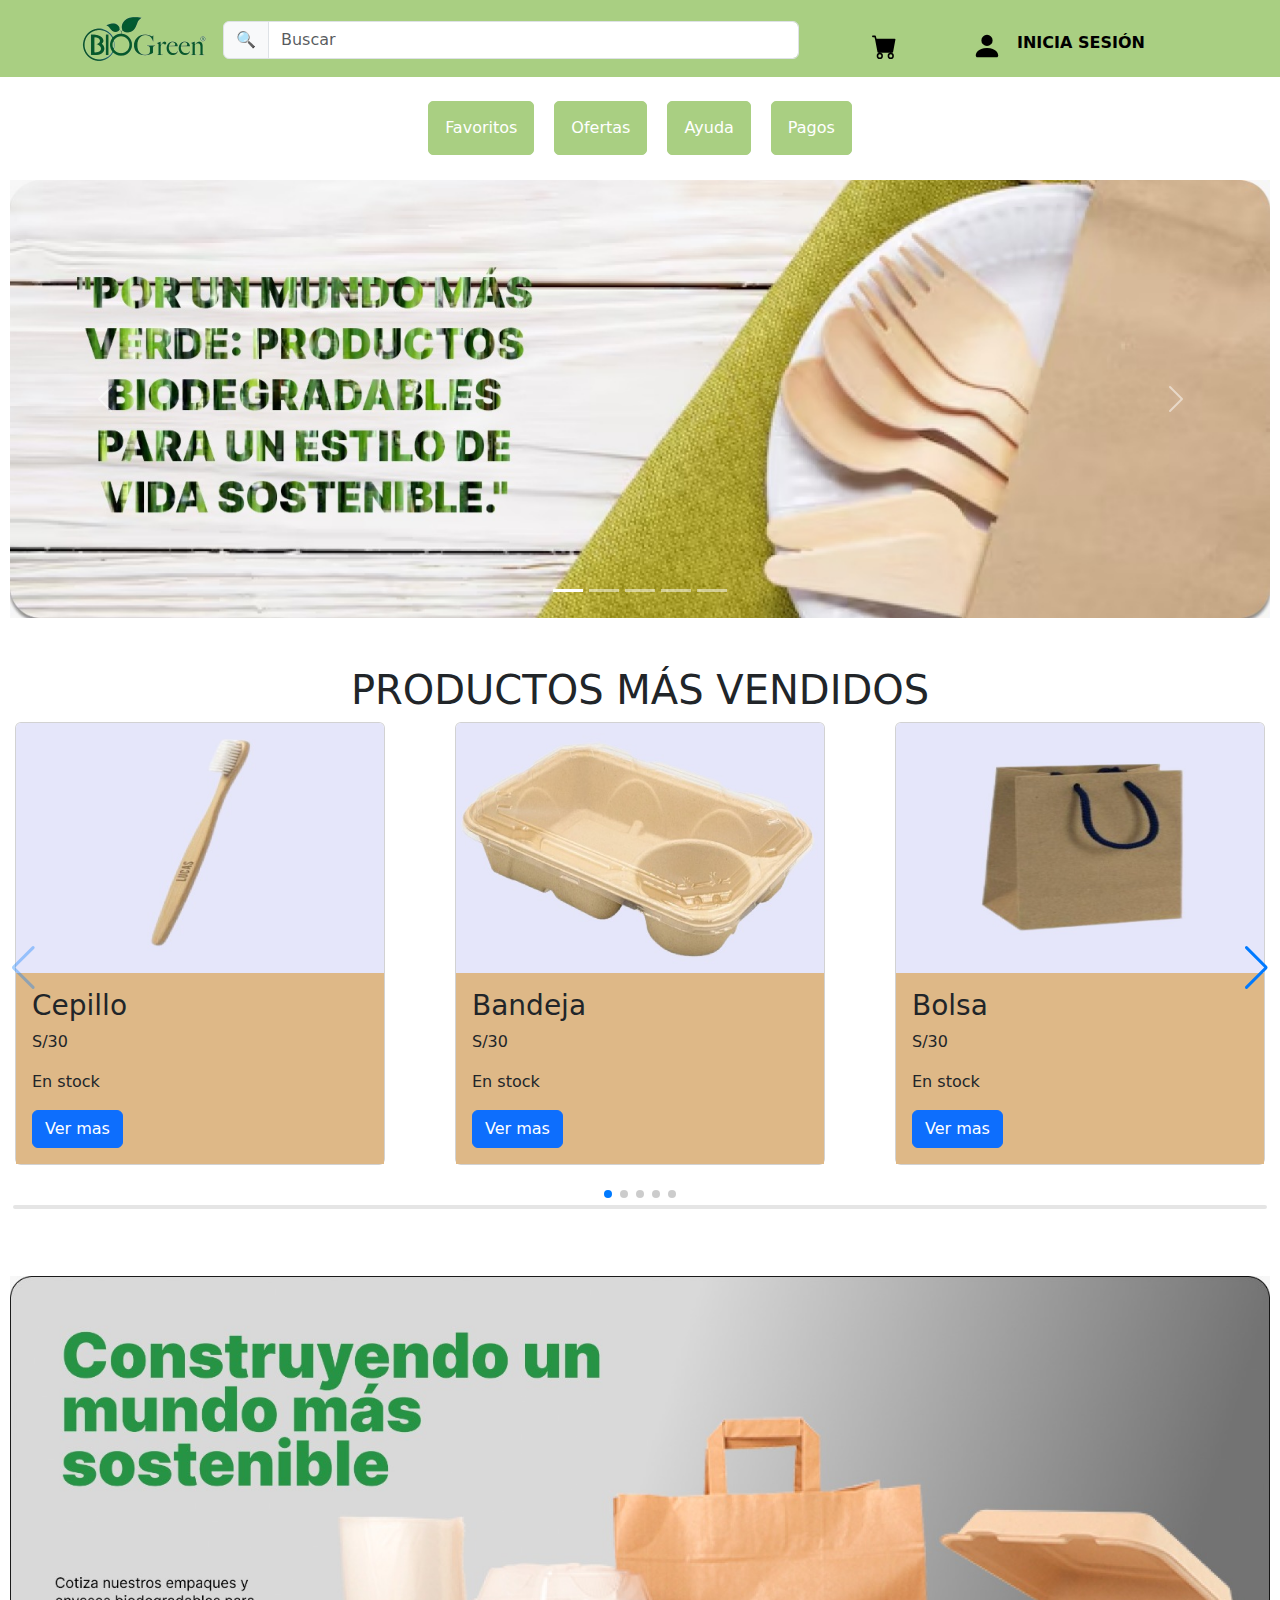
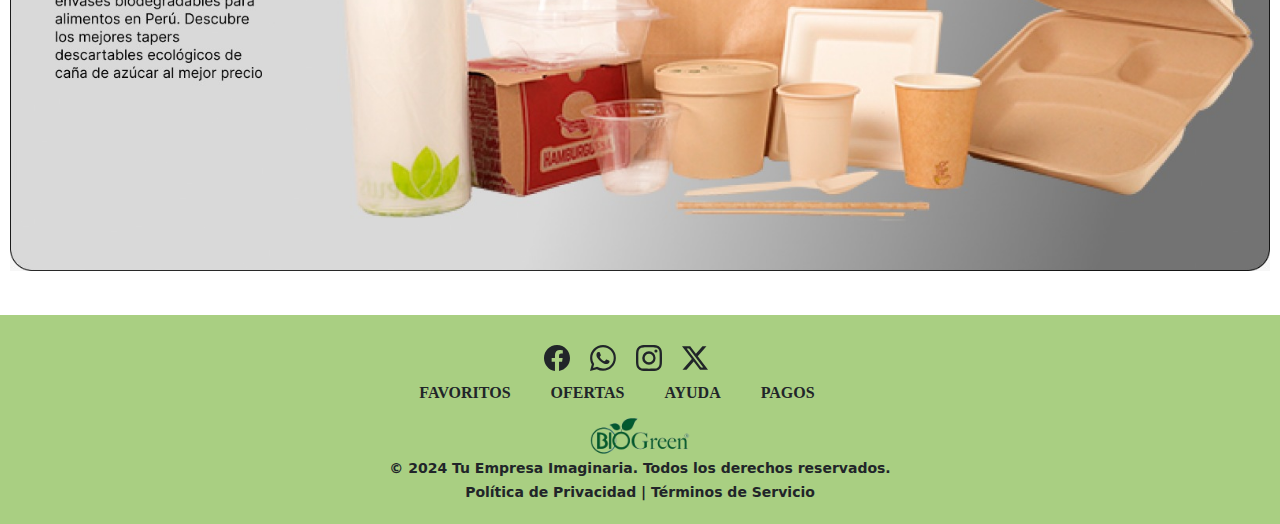
<file: biogreen/web - copia/index.html>
<!DOCTYPE html>
<html lang="es" >

<head>
  <meta charset="UTF-8">
  <meta name="viewport" content="width=device-width, initial-scale=1.0">
  <title>BioGreen: Tu eliges cuidar al planeta</title>
  <link rel="stylesheet" href="css/stily.css">
  
  <link href="https://cdn.jsdelivr.net/npm/bootstrap@5.3.3/dist/css/bootstrap.min.css" rel="stylesheet"
    integrity="sha384-QWTKZyjpPEjISv5WaRU9OFeRpok6YctnYmDr5pNlyT2bRjXh0JMhjY6hW+ALEwIH" crossorigin="anonymous">
  <link rel="stylesheet" href="https://cdn.jsdelivr.net/npm/swiper@11/swiper-bundle.min.css" />
  <style>
    .swiper {
      width: 100%;
      
    }
  </style>
</head>

<body >
  <header>
    <nav class="navbar navbar-expand-md">
      <div class="container">
        <a class="navbar-brand" href="#">
          <img src="imagenes/LrjBEAWSNgta1--CCWsp2-transformed.png"  width="125"
            >
        </a>
        <search>
          <form id="search-form" class="d-flex" role="search">
            <div class="input-group flex-nowrap">
              <label class="input-group-text" id="addon-wrapping" for="searchInput">🔍</label>
              <input type="search" class="form-control" placeholder="Buscar" aria-label="Search" aria-describedby="addon-wrapping" id="searchInput">
            </div>
          </form>
        </search>
        <button class="navbar-toggler" type="button" data-bs-toggle="collapse" data-bs-target="#navbarSupportedContent" 
          aria-controls="navbarSupportedContent" aria-expanded="false" aria-label="Toggle navigation" style="background-color: #fff;">
          <span class="navbar-toggler-icon" style="background-color:#fff;"></span>
        </button>
        
        <div class="collapse navbar-collapse" id="navbarSupportedContent">
          
          <ul class="navbar-nav me-auto mb-2 mb-md-0">

         
        
            <li class="nav-item dropdown">
              <a class="nav-link " href="carrito.html" role="button"
                >
                <svg xmlns="http://www.w3.org/2000/svg" width="25" height="25" fill="currentColor" class="carrit" viewBox="0 0 16 16">
                  <path d="M0 1.5A.5.5 0 0 1 .5 1H2a.5.5 0 0 1 .485.379L2.89 3H14.5a.5.5 0 0 1 .491.592l-1.5 8A.5.5 0 0 1 13 12H4a.5.5 0 0 1-.491-.408L2.01 3.607 1.61 2H.5a.5.5 0 0 1-.5-.5M5 12a2 2 0 1 0 0 4 2 2 0 0 0 0-4m7 0a2 2 0 1 0 0 4 2 2 0 0 0 0-4m-7 1a1 1 0 1 1 0 2 1 1 0 0 1 0-2m7 0a1 1 0 1 1 0 2 1 1 0 0 1 0-2"/>
                </svg>
              </a>
             
            </li>

           
            <li class="persona">
        
              <svg xmlns="http://www.w3.org/2000/svg" width="40" height="30" fill="currentColor" class="usuario" viewBox="0 0 16 16">
                <path d="M3 14s-1 0-1-1 1-4 6-4 6 3 6 4-1 1-1 1zm5-6a3 3 0 1 0 0-6 3 3 0 0 0 0 6"/>
              </svg>
            </li>
            <li class="ingresar" >
  
              <a class="inicio" href="inicio.html" ><b>INICIA SESIÓN</b> </a>
            </li>
          </ul>
         
          
        </div>
      </div>
    </nav>
  </header>
  
  <div>
    <br>
    <ul class="tablas">

              <li> 
               <a  class =favorit href="carrito.html">Favoritos</a> 
              </li>
              
              <li>
                <a class ="ofert" href="productos.html">Ofertas</a> 
                </li>
              <li> 
                <a class ="ayud" href="ayuda.html">Ayuda</a>
              </li>
              <li> 
               <a class ="pagos" href="pagos.html">Pagos</a> 
              </li>
    </ul>
  </div>

  <div id="carouselExampleIndicators" class="carousel slide" data-bs-ride="carousel">
    <div class="carousel-indicators">
      <button type="button" data-bs-target="#carouselExampleIndicators" data-bs-slide-to="0" class="active" aria-current="true" aria-label="Slide 1"></button>
      <button type="button" data-bs-target="#carouselExampleIndicators" data-bs-slide-to="1" aria-label="Slide 2"></button>
      <button type="button" data-bs-target="#carouselExampleIndicators" data-bs-slide-to="2" aria-label="Slide 3"></button>
      <button type="button" data-bs-target="#carouselExampleIndicators" data-bs-slide-to="3" aria-label="Slide 4"></button>
      <button type="button" data-bs-target="#carouselExampleIndicators" data-bs-slide-to="4" aria-label="Slide 5"></button>
    </div>
    <div class="carousel-inner">
      <div class="carousel-item active">
        <img src="imagenes/carrusel1.jpeg" class="d-block w-100" alt="...">
      </div>
      <div class="carousel-item">
        <img src="imagenes/carrusel2.png" class="d-block w-100" alt="...">
      </div>
      <div class="carousel-item">
        <div class="conta-img">
          <img src="imagenes/carrusel3.png" class="d-block w-100" alt="...">
          <div class="centered">
            <p class="msinfo">¿CONOCES TODOS <br> LOS BENEFICIOS DE <br> NUESTROS <br> PRODUCTOS?</p>
          <a href="informacion.html" class="bot-info">MÁS INFORMACIÓN</a>
          </div>
        </div>
        
      </div>
      <div class="carousel-item">
        <img src="imagenes/carrusel4.png" class="d-block w-100" alt="...">
      </div>
      <div class="carousel-item">
        <img src="imagenes/carrusel5.png" class="d-block w-100" alt="...">
      </div>
    </div>
    <button class="carousel-control-prev" type="button" data-bs-target="#carouselExampleIndicators" data-bs-slide="prev">
      <span class="carousel-control-prev-icon" aria-hidden="true"></span>
      <span class="visually-hidden">Previous</span>
    </button>
    <button class="carousel-control-next" type="button" data-bs-target="#carouselExampleIndicators" data-bs-slide="next">
      <span class="carousel-control-next-icon" aria-hidden="true"></span>
      <span class="visually-hidden">Next</span>
    </button>
  </div>

  <main>
    <section class="py-5">
      <div class="container text-center">
        <h1>PRODUCTOS MÁS VENDIDOS</h1>

        
    </div>
        
        <div class="swiper">
          <div class="swiper-wrapper" >
            <div class="swiper-slide">
              <div class="card" style="width: 100%;">
                <img src="imagenes/WhatsApp Image 2024-06-01 at 12.21.09 AM-removebg-preview.jpg" class="card-img-top" alt="...">
                <div class="card-body">
                  <h3>Cepillo</h3>
                  <p>S/30</p>
                  <p>En stock</p>
                  <a href="productos.html" class="btn btn-primary">Ver mas</a>
                </div>
              </div>
            </div>
            <div class="swiper-slide">
              <div class="card" style="width: 100%;">
                <img src="imagenes/bandeja-2.jpg" class="card-img-top" alt="...">
                <div class="card-body">
                  <h3>Bandeja</h3>
                  <p>S/30</p>
                  <p>En stock</p>
                  
                  <a href="productos.html" class="btn btn-primary">Ver mas</a>
                </div>
              </div>
            </div>
            <div class="swiper-slide">
              <div class="card" style="width: 100%;">
                <img src="imagenes/bolsa-2.jpg" class="card-img-top" alt="...">
                <div class="card-body">
                  <h3>Bolsa</h3>
                  <p>S/30</p>
                  <p>En stock</p>
                  
                  <a href="productos.html" class="btn btn-primary">Ver mas</a>
                </div>
              </div>
            </div>
            <div class="swiper-slide">
              <div class="card" style="width: 100%;">
                <img src="imagenes/cubiertos-2.jpg" class="card-img-top" alt="...">
                <div class="card-body">
                  <h3>Cubiertos</h3>
                  <p>S/30</p>
                  <p>En stock</p>
                  
                  <a href="productos.html" class="btn btn-primary">Ver mas</a>
                </div>
              </div>
            </div>
            <div class="swiper-slide">
              <div class="card" style="width: 100%;">
                <img src="imagenes/sorbetes-2.jpg" class="card-img-top" alt="...">
                <div class="card-body">
                  <h3>Sorbetes</h3>
                  <p>S/30</p>
                  <p>En stock</p>
                  
                  <a href="productos.html" class="btn btn-primary">Ver mas</a>
                </div>
              </div>
            </div>
            <div class="swiper-slide">
              <div class="card" style="width: 100%;">
                <img src="imagenes/taper-2.jpg" class="card-img-top"  alt="...">
                <div class="card-body">
                  <h3>Taper</h3>
                  <p>S/30</p>
                  <p>En stock</p>
                  
                  <a href="productos.html" class="btn btn-primary">Ver mas</a>
                </div>
              </div>
            </div>
            <div class="swiper-slide">
              <div class="card" style="width: 100%;">
                <img src="imagenes/vaso-2.jpg" class="card-img-top" alt="...">
                <div class="card-body">
                  <h3>Vaso</h3>
                  <p>S/30</p>
                  <p>En stock</p>
                  
                  <a href="productos.html" class="btn btn-primary">Ver mas</a>
                </div>
              </div>
            </div>
          </div>
          <br>
          <br>
          <div class="swiper-pagination"></div>
          <div class="swiper-button-prev"></div>
          <div class="swiper-button-next"></div>
          <div class="swiper-scrollbar"></div>
        </div>
      </div>
    </section>
  </main>
  <div class="datos">

    <img src="imagenes/info2.jpeg" class="img-fluid" alt="...">
 
  </div>
  <br>
  <footer class="pag">
    <div class="pie">
      <ul class="personal">
        <b>
          <ul class="btn-iconmayor">
            <li class="btn-iconos1">
              <svg xmlns="http://www.w3.org/2000/svg" width="26" height="26" fill="currentColor" class="bi bi-facebook" viewBox="0 0 16 16">
              <path d="M16 8.049c0-4.446-3.582-8.05-8-8.05C3.58 0-.002 3.603-.002 8.05c0 4.017 2.926 7.347 6.75 7.951v-5.625h-2.03V8.05H6.75V6.275c0-2.017 1.195-3.131 3.022-3.131.876 0 1.791.157 1.791.157v1.98h-1.009c-.993 0-1.303.621-1.303 1.258v1.51h2.218l-.354 2.326H9.25V16c3.824-.604 6.75-3.934 6.75-7.951"/>
              </svg>
            </li>
            <li class="btn-iconos2">
              <svg xmlns="http://www.w3.org/2000/svg" width="26" height="26" fill="currentColor" class="bi bi-whatsapp" viewBox="0 0 16 16">
                <path d="M13.601 2.326A7.85 7.85 0 0 0 7.994 0C3.627 0 .068 3.558.064 7.926c0 1.399.366 2.76 1.057 3.965L0 16l4.204-1.102a7.9 7.9 0 0 0 3.79.965h.004c4.368 0 7.926-3.558 7.93-7.93A7.9 7.9 0 0 0 13.6 2.326zM7.994 14.521a6.6 6.6 0 0 1-3.356-.92l-.24-.144-2.494.654.666-2.433-.156-.251a6.56 6.56 0 0 1-1.007-3.505c0-3.626 2.957-6.584 6.591-6.584a6.56 6.56 0 0 1 4.66 1.931 6.56 6.56 0 0 1 1.928 4.66c-.004 3.639-2.961 6.592-6.592 6.592m3.615-4.934c-.197-.099-1.17-.578-1.353-.646-.182-.065-.315-.099-.445.099-.133.197-.513.646-.627.775-.114.133-.232.148-.43.05-.197-.1-.836-.308-1.592-.985-.59-.525-.985-1.175-1.103-1.372-.114-.198-.011-.304.088-.403.087-.088.197-.232.296-.346.1-.114.133-.198.198-.33.065-.134.034-.248-.015-.347-.05-.099-.445-1.076-.612-1.47-.16-.389-.323-.335-.445-.34-.114-.007-.247-.007-.38-.007a.73.73 0 0 0-.529.247c-.182.198-.691.677-.691 1.654s.71 1.916.81 2.049c.098.133 1.394 2.132 3.383 2.992.47.205.84.326 1.129.418.475.152.904.129 1.246.08.38-.058 1.171-.48 1.338-.943.164-.464.164-.86.114-.943-.049-.084-.182-.133-.38-.232"/>
              </svg>
            </li>
            <li class="btn-iconos3">
              <svg xmlns="http://www.w3.org/2000/svg" width="26" height="26" fill="currentColor" class="bi bi-instagram" viewBox="0 0 16 16">
                <path d="M8 0C5.829 0 5.556.01 4.703.048 3.85.088 3.269.222 2.76.42a3.9 3.9 0 0 0-1.417.923A3.9 3.9 0 0 0 .42 2.76C.222 3.268.087 3.85.048 4.7.01 5.555 0 5.827 0 8.001c0 2.172.01 2.444.048 3.297.04.852.174 1.433.372 1.942.205.526.478.972.923 1.417.444.445.89.719 1.416.923.51.198 1.09.333 1.942.372C5.555 15.99 5.827 16 8 16s2.444-.01 3.298-.048c.851-.04 1.434-.174 1.943-.372a3.9 3.9 0 0 0 1.416-.923c.445-.445.718-.891.923-1.417.197-.509.332-1.09.372-1.942C15.99 10.445 16 10.173 16 8s-.01-2.445-.048-3.299c-.04-.851-.175-1.433-.372-1.941a3.9 3.9 0 0 0-.923-1.417A3.9 3.9 0 0 0 13.24.42c-.51-.198-1.092-.333-1.943-.372C10.443.01 10.172 0 7.998 0zm-.717 1.442h.718c2.136 0 2.389.007 3.232.046.78.035 1.204.166 1.486.275.373.145.64.319.92.599s.453.546.598.92c.11.281.24.705.275 1.485.039.843.047 1.096.047 3.231s-.008 2.389-.047 3.232c-.035.78-.166 1.203-.275 1.485a2.5 2.5 0 0 1-.599.919c-.28.28-.546.453-.92.598-.28.11-.704.24-1.485.276-.843.038-1.096.047-3.232.047s-2.39-.009-3.233-.047c-.78-.036-1.203-.166-1.485-.276a2.5 2.5 0 0 1-.92-.598 2.5 2.5 0 0 1-.6-.92c-.109-.281-.24-.705-.275-1.485-.038-.843-.046-1.096-.046-3.233s.008-2.388.046-3.231c.036-.78.166-1.204.276-1.486.145-.373.319-.64.599-.92s.546-.453.92-.598c.282-.11.705-.24 1.485-.276.738-.034 1.024-.044 2.515-.045zm4.988 1.328a.96.96 0 1 0 0 1.92.96.96 0 0 0 0-1.92m-4.27 1.122a4.109 4.109 0 1 0 0 8.217 4.109 4.109 0 0 0 0-8.217m0 1.441a2.667 2.667 0 1 1 0 5.334 2.667 2.667 0 0 1 0-5.334"/>
              </svg>
            </li>
                   <li class="btn-iconos4">
              <svg xmlns="http://www.w3.org/2000/svg" width="26" height="26" fill="currentColor" class="bi bi-twitter-x" viewBox="0 0 16 16">
                <path d="M12.6.75h2.454l-5.36 6.142L16 15.25h-4.937l-3.867-5.07-4.425 5.07H.316l5.733-6.57L0 .75h5.063l3.495 4.633L12.601.75Zm-.86 13.028h1.36L4.323 2.145H2.865z"/>
              </svg>
                   </li>
          </ul>
        <ul class="barras">
  
          <li class="btn-sec"> 
           FAVORITOS
          </li>
          
          <li class="btn-sec">
            OFERTAS
            </li>
          <li class="btn-sec"> 
           AYUDA
          </li>
          <li class="btn-sec"> 
          PAGOS
          </li>
        </ul>
       <li class="logo"><img src="imagenes/LrjBEAWSNgta1--CCWsp2-transformed.png"  width="100px" alt=""></li>
          
        <div class="termi">
          <small><b>© 2024 Tu Empresa Imaginaria. Todos los derechos reservados. <br>
            Política de Privacidad | Términos de Servicio</b></small>
        </div>
        
      </ul>
      
    
    </b>
    </div>
  </footer>
        
    
  <script src="https://cdn.jsdelivr.net/npm/bootstrap@5.3.3/dist/js/bootstrap.bundle.min.js"
    integrity="sha384-YvpcrYf0tY3lHB60NNkmXc5s9fDVZLESaAA55NDzOxhy9GkcIdslK1eN7N6jIeHz"
    crossorigin="anonymous"></script>
  <script src="https://cdn.jsdelivr.net/npm/swiper@11/swiper-bundle.min.js"></script>
  <script>
    

    const swiper = new Swiper('.swiper', {
  slidesPerView: 1,
  spaceBetween: 30,
  pagination: {
    el: '.swiper-pagination',
    clickable: true,
  },
  navigation: {
    nextEl: '.swiper-button-next',
    prevEl: '.swiper-button-prev',
  },
  breakpoints: {
    640: {
      slidesPerView: 1,
      spaceBetween: 20,
    },
    768: {
      slidesPerView: 2,
      spaceBetween: 30,
    },
    1024: {
      slidesPerView: 3,
      spaceBetween: 40,
    },
  }
});


    


  </script>
</body>

</html>
</file>
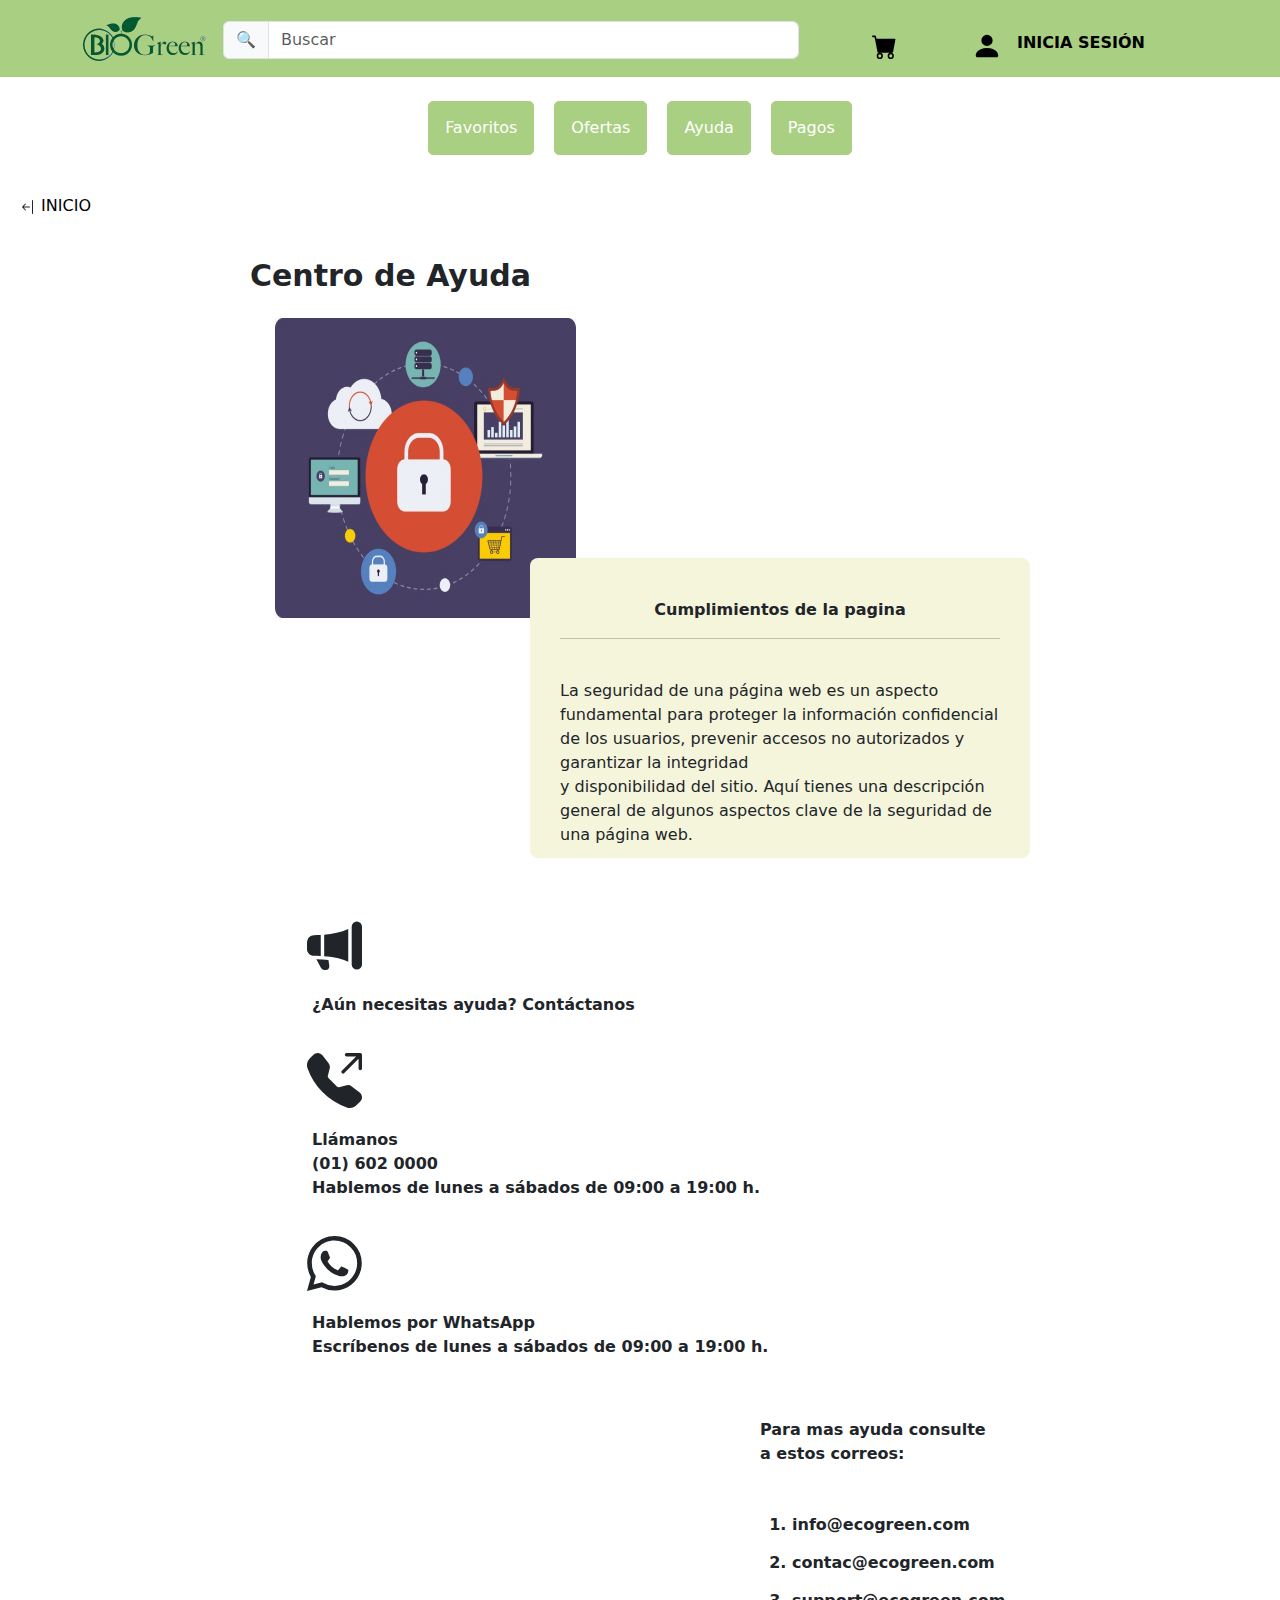
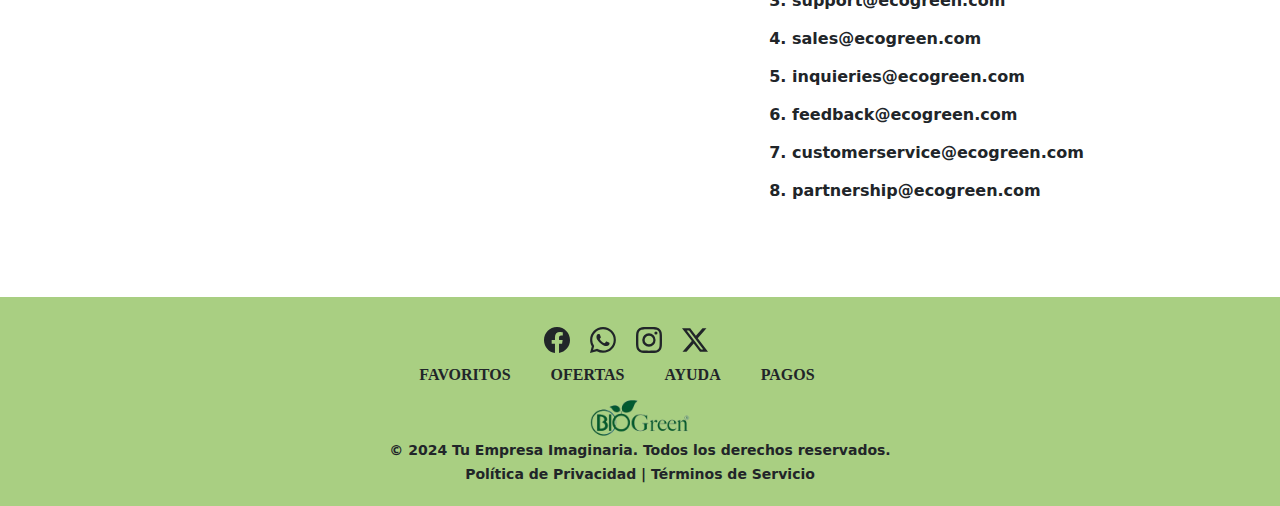
<file: biogreen/web - copia/ayuda.html>
<!DOCTYPE html>
<html lang="en">
<head>
    <meta charset="UTF-8">
    <meta name="viewport" content="width=device-width, initial-scale=1.0">
    <title>Document</title>
    <link rel="stylesheet" href="css/ayuda.css">
    <link href="https://cdn.jsdelivr.net/npm/bootstrap@5.3.3/dist/css/bootstrap.min.css" rel="stylesheet"
    integrity="sha384-QWTKZyjpPEjISv5WaRU9OFeRpok6YctnYmDr5pNlyT2bRjXh0JMhjY6hW+ALEwIH" crossorigin="anonymous">
</head>
<body>
  <header>
    <nav class="navbar navbar-expand-md">
      <div class="container">
        <a class="navbar-brand" href="#">
          <img src="imagenes/LrjBEAWSNgta1--CCWsp2-transformed.png"  width="125"
            >
        </a>
        <search>
          <form id="search-form" class="d-flex" role="search">
            <div class="input-group flex-nowrap">
              <label class="input-group-text" id="addon-wrapping" for="searchInput">🔍</label>
              <input type="search" class="form-control" placeholder="Buscar" aria-label="Search" aria-describedby="addon-wrapping" id="searchInput">
            </div>
          </form>
        </search>
        <button class="navbar-toggler" type="button" data-bs-toggle="collapse" data-bs-target="#navbarSupportedContent" 
          aria-controls="navbarSupportedContent" aria-expanded="false" aria-label="Toggle navigation" style="background-color: #fff;">
          <span class="navbar-toggler-icon" style="background-color: #fff;"></span>
        </button>
        
        <div class="collapse navbar-collapse" id="navbarSupportedContent">
          
          <ul class="navbar-nav me-auto mb-2 mb-md-0">

         
        
            <li class="nav-item dropdown">
              <a class="nav-link " href="carrito.html" role="button"
                >
                <svg xmlns="http://www.w3.org/2000/svg" width="25" height="25" fill="currentColor" class="carrit" viewBox="0 0 16 16">
                  <path d="M0 1.5A.5.5 0 0 1 .5 1H2a.5.5 0 0 1 .485.379L2.89 3H14.5a.5.5 0 0 1 .491.592l-1.5 8A.5.5 0 0 1 13 12H4a.5.5 0 0 1-.491-.408L2.01 3.607 1.61 2H.5a.5.5 0 0 1-.5-.5M5 12a2 2 0 1 0 0 4 2 2 0 0 0 0-4m7 0a2 2 0 1 0 0 4 2 2 0 0 0 0-4m-7 1a1 1 0 1 1 0 2 1 1 0 0 1 0-2m7 0a1 1 0 1 1 0 2 1 1 0 0 1 0-2"/>
                </svg>
              </a>
             
            </li>

           
            <li class="persona">
        
              <svg xmlns="http://www.w3.org/2000/svg" width="40" height="30" fill="currentColor" class="usuario" viewBox="0 0 16 16">
                <path d="M3 14s-1 0-1-1 1-4 6-4 6 3 6 4-1 1-1 1zm5-6a3 3 0 1 0 0-6 3 3 0 0 0 0 6"/>
              </svg>
            </li>
            <li class="ingresar" >
  
              <a class="inicio" href="inicio.html" ><b>INICIA SESIÓN</b> </a>
            </li>
          </ul>
         
          
        </div>
      </div>
    </nav>
  </header>
  
  <div>
    <br>
    <ul class="tablas">

              <li> 
               <a  class =favorit href="carrito.html">Favoritos</a> 
              </li>
              
              <li>
                <a class ="ofert" href="productos.html">Ofertas</a> 
                </li>
              <li> 
                <a class ="ayud" href="ayuda.html">Ayuda</a>
              </li>
              <li> 
               <a class ="pagos" href="pagos.html">Pagos</a> 
              </li>
    </ul>
  </div>
      <br> 

      <div class="regreso">
        <svg xmlns="http://www.w3.org/2000/svg" width="16" height="16" fill="currentColor" class="bi bi-arrow-bar-left" viewBox="0 0 16 16">
            <path fill-rule="evenodd" d="M12.5 15a.5.5 0 0 1-.5-.5v-13a.5.5 0 0 1 1 0v13a.5.5 0 0 1-.5.5M10 8a.5.5 0 0 1-.5.5H3.707l2.147 2.146a.5.5 0 0 1-.708.708l-3-3a.5.5 0 0 1 0-.708l3-3a.5.5 0 1 1 .708.708L3.707 7.5H9.5a.5.5 0 0 1 .5.5"/>
          </svg>
        <a class="comienzo" href="index.html">INICIO</a>
      </div>
 <main class="main1">
 <div class="tit">
   <header class="titulo"><b> Centro de Ayuda <br>
    </b></header>  
 </div>
<section class="section1">
    <img src="imagenes-ayuda/imge ayuda.jpeg" width="301" height="300" alt="">
</section>
<aside class="aside1">
 <header class="subti"> <b>Cumplimientos de la pagina </b><hr></header>
 <br>
 <p>La seguridad de una página web es un aspecto 
    fundamental para proteger la información confidencial 
    de los usuarios, prevenir accesos no autorizados y garantizar la integridad 
    <br>
    y disponibilidad del sitio. Aquí tienes una descripción
     general de algunos aspectos clave de la seguridad de una página web.</p>
</aside>
</main>

<main class="main2">
  <section class="section2">
    <ul>
   <b>
     <li class="lista"> <svg xmlns="http://www.w3.org/2000/svg" width="55" height="55" fill="currentColor" class="bi bi-megaphone-fill" viewBox="0 0 16 16">
        <path d="M13 2.5a1.5 1.5 0 0 1 3 0v11a1.5 1.5 0 0 1-3 0zm-1 .724c-2.067.95-4.539 1.481-7 1.656v6.237a25 25 0 0 1 1.088.085c2.053.204 4.038.668 5.912 1.56zm-8 7.841V4.934c-.68.027-1.399.043-2.008.053A2.02 2.02 0 0 0 0 7v2c0 1.106.896 1.996 1.994 2.009l.496.008a64 64 0 0 1 1.51.048m1.39 1.081q.428.032.85.078l.253 1.69a1 1 0 0 1-.983 1.187h-.548a1 1 0 0 1-.916-.599l-1.314-2.48a66 66 0 0 1 1.692.064q.491.026.966.06"/>
      </svg> <p class="text">¿Aún necesitas ayuda? Contáctanos</p></li>
     <li class="lista"><svg xmlns="http://www.w3.org/2000/svg" width="55" height="55" fill="currentColor" class="bi bi-telephone-outbound-fill" viewBox="0 0 16 16">
      <path fill-rule="evenodd" d="M1.885.511a1.745 1.745 0 0 1 2.61.163L6.29 2.98c.329.423.445.974.315 1.494l-.547 2.19a.68.68 0 0 0 .178.643l2.457 2.457a.68.68 0 0 0 .644.178l2.189-.547a1.75 1.75 0 0 1 1.494.315l2.306 1.794c.829.645.905 1.87.163 2.611l-1.034 1.034c-.74.74-1.846 1.065-2.877.702a18.6 18.6 0 0 1-7.01-4.42 18.6 18.6 0 0 1-4.42-7.009c-.362-1.03-.037-2.137.703-2.877zM11 .5a.5.5 0 0 1 .5-.5h4a.5.5 0 0 1 .5.5v4a.5.5 0 0 1-1 0V1.707l-4.146 4.147a.5.5 0 0 1-.708-.708L14.293 1H11.5a.5.5 0 0 1-.5-.5"/>
       </svg> <p class="text">Llámanos <br>
      (01) 602 0000 <br>Hablemos de lunes a sábados de 09:00 a 19:00 h.</p></li>
     <li class="lista"> <svg xmlns="http://www.w3.org/2000/svg" width="55" height="55" fill="currentColor" class="bi bi-whatsapp" viewBox="0 0 16 16">
       <path d="M13.601 2.326A7.85 7.85 0 0 0 7.994 0C3.627 0 .068 3.558.064 7.926c0 1.399.366 2.76 1.057 3.965L0 16l4.204-1.102a7.9 7.9 0 0 0 3.79.965h.004c4.368 0 7.926-3.558 7.93-7.93A7.9 7.9 0 0 0 13.6 2.326zM7.994 14.521a6.6 6.6 0 0 1-3.356-.92l-.24-.144-2.494.654.666-2.433-.156-.251a6.56 6.56 0 0 1-1.007-3.505c0-3.626 2.957-6.584 6.591-6.584a6.56 6.56 0 0 1 4.66 1.931 6.56 6.56 0 0 1 1.928 4.66c-.004 3.639-2.961 6.592-6.592 6.592m3.615-4.934c-.197-.099-1.17-.578-1.353-.646-.182-.065-.315-.099-.445.099-.133.197-.513.646-.627.775-.114.133-.232.148-.43.05-.197-.1-.836-.308-1.592-.985-.59-.525-.985-1.175-1.103-1.372-.114-.198-.011-.304.088-.403.087-.088.197-.232.296-.346.1-.114.133-.198.198-.33.065-.134.034-.248-.015-.347-.05-.099-.445-1.076-.612-1.47-.16-.389-.323-.335-.445-.34-.114-.007-.247-.007-.38-.007a.73.73 0 0 0-.529.247c-.182.198-.691.677-.691 1.654s.71 1.916.81 2.049c.098.133 1.394 2.132 3.383 2.992.47.205.84.326 1.129.418.475.152.904.129 1.246.08.38-.058 1.171-.48 1.338-.943.164-.464.164-.86.114-.943-.049-.084-.182-.133-.38-.232"/>
     </svg> <p class="text">Hablemos por WhatsApp <br>
       Escríbenos de lunes a sábados de 09:00 a 19:00 h.</p></li>
       </ul>
       </section>
       
     
      <aside class="aside2">
       <p>Para mas ayuda consulte a estos correos:</p> <br>
       <ol class="numer">
      <li class="num2">info@ecogreen.com</li>
      <li class="num2">contac@ecogreen.com</li>
      <li class="num2">support@ecogreen.com</li>
      <li class="num2">sales@ecogreen.com</li>
      <li class="num2">inquieries@ecogreen.com</li>
      <li class="num2">feedback@ecogreen.com</li>
      <li class="num2">customerservice@ecogreen.com</li>
      <li class="num2">partnership@ecogreen.com</li>
   </b>

  
  </ol>

 </aside>

</main>
<br>
<footer class="pag">
  <div class="pie">
    <ul class="personal">
      <b>
        <ul class="btn-iconmayor">
          <li class="btn-iconos1">
            <svg xmlns="http://www.w3.org/2000/svg" width="26" height="26" fill="currentColor" class="bi bi-facebook" viewBox="0 0 16 16">
            <path d="M16 8.049c0-4.446-3.582-8.05-8-8.05C3.58 0-.002 3.603-.002 8.05c0 4.017 2.926 7.347 6.75 7.951v-5.625h-2.03V8.05H6.75V6.275c0-2.017 1.195-3.131 3.022-3.131.876 0 1.791.157 1.791.157v1.98h-1.009c-.993 0-1.303.621-1.303 1.258v1.51h2.218l-.354 2.326H9.25V16c3.824-.604 6.75-3.934 6.75-7.951"/>
            </svg>
          </li>
          <li class="btn-iconos2">
            <svg xmlns="http://www.w3.org/2000/svg" width="26" height="26" fill="currentColor" class="bi bi-whatsapp" viewBox="0 0 16 16">
              <path d="M13.601 2.326A7.85 7.85 0 0 0 7.994 0C3.627 0 .068 3.558.064 7.926c0 1.399.366 2.76 1.057 3.965L0 16l4.204-1.102a7.9 7.9 0 0 0 3.79.965h.004c4.368 0 7.926-3.558 7.93-7.93A7.9 7.9 0 0 0 13.6 2.326zM7.994 14.521a6.6 6.6 0 0 1-3.356-.92l-.24-.144-2.494.654.666-2.433-.156-.251a6.56 6.56 0 0 1-1.007-3.505c0-3.626 2.957-6.584 6.591-6.584a6.56 6.56 0 0 1 4.66 1.931 6.56 6.56 0 0 1 1.928 4.66c-.004 3.639-2.961 6.592-6.592 6.592m3.615-4.934c-.197-.099-1.17-.578-1.353-.646-.182-.065-.315-.099-.445.099-.133.197-.513.646-.627.775-.114.133-.232.148-.43.05-.197-.1-.836-.308-1.592-.985-.59-.525-.985-1.175-1.103-1.372-.114-.198-.011-.304.088-.403.087-.088.197-.232.296-.346.1-.114.133-.198.198-.33.065-.134.034-.248-.015-.347-.05-.099-.445-1.076-.612-1.47-.16-.389-.323-.335-.445-.34-.114-.007-.247-.007-.38-.007a.73.73 0 0 0-.529.247c-.182.198-.691.677-.691 1.654s.71 1.916.81 2.049c.098.133 1.394 2.132 3.383 2.992.47.205.84.326 1.129.418.475.152.904.129 1.246.08.38-.058 1.171-.48 1.338-.943.164-.464.164-.86.114-.943-.049-.084-.182-.133-.38-.232"/>
            </svg>
          </li>
          <li class="btn-iconos3">
            <svg xmlns="http://www.w3.org/2000/svg" width="26" height="26" fill="currentColor" class="bi bi-instagram" viewBox="0 0 16 16">
              <path d="M8 0C5.829 0 5.556.01 4.703.048 3.85.088 3.269.222 2.76.42a3.9 3.9 0 0 0-1.417.923A3.9 3.9 0 0 0 .42 2.76C.222 3.268.087 3.85.048 4.7.01 5.555 0 5.827 0 8.001c0 2.172.01 2.444.048 3.297.04.852.174 1.433.372 1.942.205.526.478.972.923 1.417.444.445.89.719 1.416.923.51.198 1.09.333 1.942.372C5.555 15.99 5.827 16 8 16s2.444-.01 3.298-.048c.851-.04 1.434-.174 1.943-.372a3.9 3.9 0 0 0 1.416-.923c.445-.445.718-.891.923-1.417.197-.509.332-1.09.372-1.942C15.99 10.445 16 10.173 16 8s-.01-2.445-.048-3.299c-.04-.851-.175-1.433-.372-1.941a3.9 3.9 0 0 0-.923-1.417A3.9 3.9 0 0 0 13.24.42c-.51-.198-1.092-.333-1.943-.372C10.443.01 10.172 0 7.998 0zm-.717 1.442h.718c2.136 0 2.389.007 3.232.046.78.035 1.204.166 1.486.275.373.145.64.319.92.599s.453.546.598.92c.11.281.24.705.275 1.485.039.843.047 1.096.047 3.231s-.008 2.389-.047 3.232c-.035.78-.166 1.203-.275 1.485a2.5 2.5 0 0 1-.599.919c-.28.28-.546.453-.92.598-.28.11-.704.24-1.485.276-.843.038-1.096.047-3.232.047s-2.39-.009-3.233-.047c-.78-.036-1.203-.166-1.485-.276a2.5 2.5 0 0 1-.92-.598 2.5 2.5 0 0 1-.6-.92c-.109-.281-.24-.705-.275-1.485-.038-.843-.046-1.096-.046-3.233s.008-2.388.046-3.231c.036-.78.166-1.204.276-1.486.145-.373.319-.64.599-.92s.546-.453.92-.598c.282-.11.705-.24 1.485-.276.738-.034 1.024-.044 2.515-.045zm4.988 1.328a.96.96 0 1 0 0 1.92.96.96 0 0 0 0-1.92m-4.27 1.122a4.109 4.109 0 1 0 0 8.217 4.109 4.109 0 0 0 0-8.217m0 1.441a2.667 2.667 0 1 1 0 5.334 2.667 2.667 0 0 1 0-5.334"/>
            </svg>
          </li>
                 <li class="btn-iconos4">
            <svg xmlns="http://www.w3.org/2000/svg" width="26" height="26" fill="currentColor" class="bi bi-twitter-x" viewBox="0 0 16 16">
              <path d="M12.6.75h2.454l-5.36 6.142L16 15.25h-4.937l-3.867-5.07-4.425 5.07H.316l5.733-6.57L0 .75h5.063l3.495 4.633L12.601.75Zm-.86 13.028h1.36L4.323 2.145H2.865z"/>
            </svg>
                 </li>
        </ul>
      <ul class="barras">

        <li class="btn-sec"> 
         FAVORITOS
        </li>
        
        <li class="btn-sec">
          OFERTAS
          </li>
        <li class="btn-sec"> 
         AYUDA
        </li>
        <li class="btn-sec"> 
        PAGOS
        </li>
      </ul>
     <li class="logo"><img src="imagenes/LrjBEAWSNgta1--CCWsp2-transformed.png"  width="100px" alt=""></li>
        
      <div class="termi">
        <small><b>© 2024 Tu Empresa Imaginaria. Todos los derechos reservados. <br>
          Política de Privacidad | Términos de Servicio</b></small>
      </div>
      
    </ul>
    
  
  </b>
  </div>
</footer>

<script src="https://cdn.jsdelivr.net/npm/bootstrap@5.3.3/dist/js/bootstrap.bundle.min.js"
integrity="sha384-YvpcrYf0tY3lHB60NNkmXc5s9fDVZLESaAA55NDzOxhy9GkcIdslK1eN7N6jIeHz"
crossorigin="anonymous"></script>

</body>
</html>
</file>
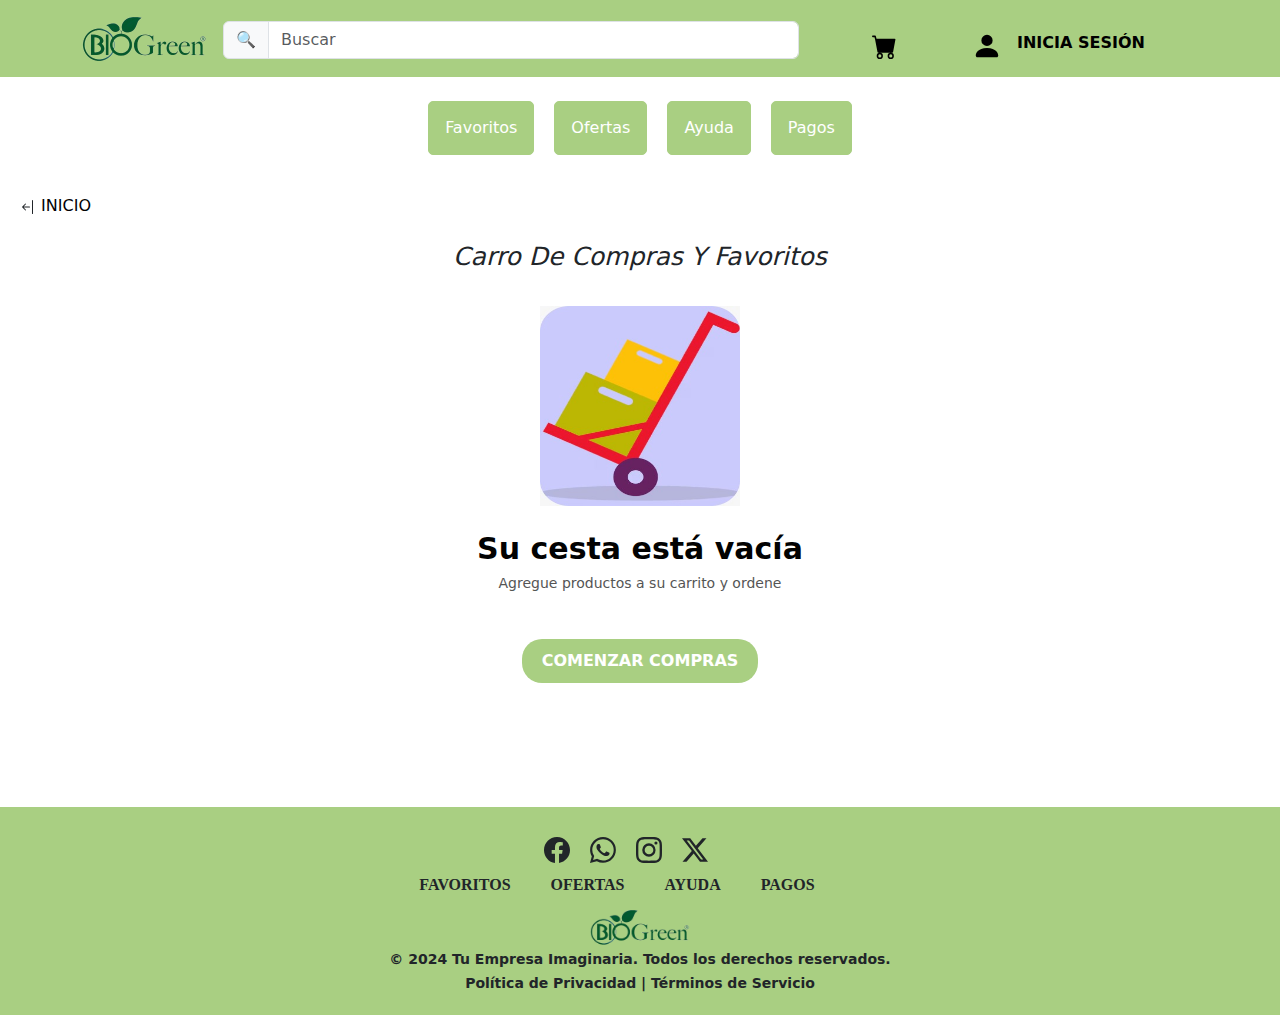
<file: biogreen/web - copia/carrito.html>
<!DOCTYPE html>
<html lang="en">
<head>
    <meta charset="UTF-8">
    <meta name="viewport" content="width=device-width, initial-scale=1.0">
    <title>Document</title>
    <link rel="stylesheet" href="css/carrito.css">
    <link href="https://cdn.jsdelivr.net/npm/bootstrap@5.3.3/dist/css/bootstrap.min.css" rel="stylesheet"
    integrity="sha384-QWTKZyjpPEjISv5WaRU9OFeRpok6YctnYmDr5pNlyT2bRjXh0JMhjY6hW+ALEwIH" crossorigin="anonymous">
    
</head>
<body>
  <header>
    <nav class="navbar navbar-expand-md">
      <div class="container">
        <a class="navbar-brand" href="#">
          <img src="imagenes/LrjBEAWSNgta1--CCWsp2-transformed.png"  width="125"
            >
        </a>
        <search>
          <form id="search-form" class="d-flex" role="search">
            <div class="input-group flex-nowrap">
              <label class="input-group-text" id="addon-wrapping" for="searchInput">🔍</label>
              <input type="search" class="form-control" placeholder="Buscar" aria-label="Search" aria-describedby="addon-wrapping" id="searchInput">
            </div>
          </form>
        </search>
        <button class="navbar-toggler" type="button" data-bs-toggle="collapse" data-bs-target="#navbarSupportedContent" 
          aria-controls="navbarSupportedContent" aria-expanded="false" aria-label="Toggle navigation" style="background-color: #fff;">
          <span class="navbar-toggler-icon" style="background-color:#fff;"></span>
        </button>
        
        <div class="collapse navbar-collapse" id="navbarSupportedContent">
          
          <ul class="navbar-nav me-auto mb-2 mb-md-0">

         
        
            <li class="nav-item dropdown">
              <a class="nav-link " href="carrito.html" role="button"
                >
                <svg xmlns="http://www.w3.org/2000/svg" width="25" height="25" fill="currentColor" class="carrit" viewBox="0 0 16 16">
                  <path d="M0 1.5A.5.5 0 0 1 .5 1H2a.5.5 0 0 1 .485.379L2.89 3H14.5a.5.5 0 0 1 .491.592l-1.5 8A.5.5 0 0 1 13 12H4a.5.5 0 0 1-.491-.408L2.01 3.607 1.61 2H.5a.5.5 0 0 1-.5-.5M5 12a2 2 0 1 0 0 4 2 2 0 0 0 0-4m7 0a2 2 0 1 0 0 4 2 2 0 0 0 0-4m-7 1a1 1 0 1 1 0 2 1 1 0 0 1 0-2m7 0a1 1 0 1 1 0 2 1 1 0 0 1 0-2"/>
                </svg>
              </a>
             
            </li>

           
            <li class="persona">
        
              <svg xmlns="http://www.w3.org/2000/svg" width="40" height="30" fill="currentColor" class="usuario" viewBox="0 0 16 16">
                <path d="M3 14s-1 0-1-1 1-4 6-4 6 3 6 4-1 1-1 1zm5-6a3 3 0 1 0 0-6 3 3 0 0 0 0 6"/>
              </svg>
            </li>
            <li class="ingresar" >
  
              <a class="inicio" href="inicio.html" ><b>INICIA SESIÓN</b> </a>
            </li>
          </ul>
         
          
        </div>
      </div>
    </nav>
  </header>
  
  <div>
    <br>
    <ul class="tablas">

              <li> 
               <a  class =favorit href="carrito.html">Favoritos</a> 
              </li>
              
              <li>
                <a class ="ofert" href="productos.html">Ofertas</a> 
                </li>
              <li> 
                <a class ="ayud" href="ayuda.html">Ayuda</a>
              </li>
              <li> 
               <a class ="pagos" href="pagos.html">Pagos</a> 
              </li>
    </ul>
  </div>
         
      <br> 
  <div class="regreso">
    <svg xmlns="http://www.w3.org/2000/svg" width="16" height="16" fill="currentColor" class="bi bi-arrow-bar-left" viewBox="0 0 16 16">
        <path fill-rule="evenodd" d="M12.5 15a.5.5 0 0 1-.5-.5v-13a.5.5 0 0 1 1 0v13a.5.5 0 0 1-.5.5M10 8a.5.5 0 0 1-.5.5H3.707l2.147 2.146a.5.5 0 0 1-.708.708l-3-3a.5.5 0 0 1 0-.708l3-3a.5.5 0 1 1 .708.708L3.707 7.5H9.5a.5.5 0 0 1 .5.5"/>
      </svg>
    <a class="comienzo" href="index.html">INICIO</a>
  </div>
  <div class="container text-center">
    <header class="fav">
      Carro De Compras Y Favoritos
    </header>
    <div class="car">
     <img class="imagen" src="imagenes-compras/WhatsApp Image 2024-06-11 at 12.25.21 AM.jpeg" width="200" height="200">
     <header class="cesta">
    Su cesta está vacía 
    </header>
    
    <small class="agre">Agregue productos a su carrito y ordene</small>
    </div>
    <br>
    <div>
    <a class="comp" href="#"> COMENZAR COMPRAS</a>
    </div>
  </div>
<br>
<footer class="pag">
  <div class="pie">
    <ul class="personal">
      <b>
        <ul class="btn-iconmayor">
          <li class="btn-iconos1">
            <svg xmlns="http://www.w3.org/2000/svg" width="26" height="26" fill="currentColor" class="bi bi-facebook" viewBox="0 0 16 16">
            <path d="M16 8.049c0-4.446-3.582-8.05-8-8.05C3.58 0-.002 3.603-.002 8.05c0 4.017 2.926 7.347 6.75 7.951v-5.625h-2.03V8.05H6.75V6.275c0-2.017 1.195-3.131 3.022-3.131.876 0 1.791.157 1.791.157v1.98h-1.009c-.993 0-1.303.621-1.303 1.258v1.51h2.218l-.354 2.326H9.25V16c3.824-.604 6.75-3.934 6.75-7.951"/>
            </svg>
          </li>
          <li class="btn-iconos2">
            <svg xmlns="http://www.w3.org/2000/svg" width="26" height="26" fill="currentColor" class="bi bi-whatsapp" viewBox="0 0 16 16">
              <path d="M13.601 2.326A7.85 7.85 0 0 0 7.994 0C3.627 0 .068 3.558.064 7.926c0 1.399.366 2.76 1.057 3.965L0 16l4.204-1.102a7.9 7.9 0 0 0 3.79.965h.004c4.368 0 7.926-3.558 7.93-7.93A7.9 7.9 0 0 0 13.6 2.326zM7.994 14.521a6.6 6.6 0 0 1-3.356-.92l-.24-.144-2.494.654.666-2.433-.156-.251a6.56 6.56 0 0 1-1.007-3.505c0-3.626 2.957-6.584 6.591-6.584a6.56 6.56 0 0 1 4.66 1.931 6.56 6.56 0 0 1 1.928 4.66c-.004 3.639-2.961 6.592-6.592 6.592m3.615-4.934c-.197-.099-1.17-.578-1.353-.646-.182-.065-.315-.099-.445.099-.133.197-.513.646-.627.775-.114.133-.232.148-.43.05-.197-.1-.836-.308-1.592-.985-.59-.525-.985-1.175-1.103-1.372-.114-.198-.011-.304.088-.403.087-.088.197-.232.296-.346.1-.114.133-.198.198-.33.065-.134.034-.248-.015-.347-.05-.099-.445-1.076-.612-1.47-.16-.389-.323-.335-.445-.34-.114-.007-.247-.007-.38-.007a.73.73 0 0 0-.529.247c-.182.198-.691.677-.691 1.654s.71 1.916.81 2.049c.098.133 1.394 2.132 3.383 2.992.47.205.84.326 1.129.418.475.152.904.129 1.246.08.38-.058 1.171-.48 1.338-.943.164-.464.164-.86.114-.943-.049-.084-.182-.133-.38-.232"/>
            </svg>
          </li>
          <li class="btn-iconos3">
            <svg xmlns="http://www.w3.org/2000/svg" width="26" height="26" fill="currentColor" class="bi bi-instagram" viewBox="0 0 16 16">
              <path d="M8 0C5.829 0 5.556.01 4.703.048 3.85.088 3.269.222 2.76.42a3.9 3.9 0 0 0-1.417.923A3.9 3.9 0 0 0 .42 2.76C.222 3.268.087 3.85.048 4.7.01 5.555 0 5.827 0 8.001c0 2.172.01 2.444.048 3.297.04.852.174 1.433.372 1.942.205.526.478.972.923 1.417.444.445.89.719 1.416.923.51.198 1.09.333 1.942.372C5.555 15.99 5.827 16 8 16s2.444-.01 3.298-.048c.851-.04 1.434-.174 1.943-.372a3.9 3.9 0 0 0 1.416-.923c.445-.445.718-.891.923-1.417.197-.509.332-1.09.372-1.942C15.99 10.445 16 10.173 16 8s-.01-2.445-.048-3.299c-.04-.851-.175-1.433-.372-1.941a3.9 3.9 0 0 0-.923-1.417A3.9 3.9 0 0 0 13.24.42c-.51-.198-1.092-.333-1.943-.372C10.443.01 10.172 0 7.998 0zm-.717 1.442h.718c2.136 0 2.389.007 3.232.046.78.035 1.204.166 1.486.275.373.145.64.319.92.599s.453.546.598.92c.11.281.24.705.275 1.485.039.843.047 1.096.047 3.231s-.008 2.389-.047 3.232c-.035.78-.166 1.203-.275 1.485a2.5 2.5 0 0 1-.599.919c-.28.28-.546.453-.92.598-.28.11-.704.24-1.485.276-.843.038-1.096.047-3.232.047s-2.39-.009-3.233-.047c-.78-.036-1.203-.166-1.485-.276a2.5 2.5 0 0 1-.92-.598 2.5 2.5 0 0 1-.6-.92c-.109-.281-.24-.705-.275-1.485-.038-.843-.046-1.096-.046-3.233s.008-2.388.046-3.231c.036-.78.166-1.204.276-1.486.145-.373.319-.64.599-.92s.546-.453.92-.598c.282-.11.705-.24 1.485-.276.738-.034 1.024-.044 2.515-.045zm4.988 1.328a.96.96 0 1 0 0 1.92.96.96 0 0 0 0-1.92m-4.27 1.122a4.109 4.109 0 1 0 0 8.217 4.109 4.109 0 0 0 0-8.217m0 1.441a2.667 2.667 0 1 1 0 5.334 2.667 2.667 0 0 1 0-5.334"/>
            </svg>
          </li>
                 <li class="btn-iconos4">
            <svg xmlns="http://www.w3.org/2000/svg" width="26" height="26" fill="currentColor" class="bi bi-twitter-x" viewBox="0 0 16 16">
              <path d="M12.6.75h2.454l-5.36 6.142L16 15.25h-4.937l-3.867-5.07-4.425 5.07H.316l5.733-6.57L0 .75h5.063l3.495 4.633L12.601.75Zm-.86 13.028h1.36L4.323 2.145H2.865z"/>
            </svg>
                 </li>
        </ul>
      <ul class="barras">

        <li class="btn-sec"> 
         FAVORITOS
        </li>
        
        <li class="btn-sec">
          OFERTAS
          </li>
        <li class="btn-sec"> 
         AYUDA
        </li>
        <li class="btn-sec"> 
        PAGOS
        </li>
      </ul>
     <li class="logo"><img src="imagenes/LrjBEAWSNgta1--CCWsp2-transformed.png"  width="100px" alt=""></li>
        
      <div class="termi">
        <small><b>© 2024 Tu Empresa Imaginaria. Todos los derechos reservados. <br>
          Política de Privacidad | Términos de Servicio</b></small>
      </div>
      
    </ul>
    
  
  </b>
  </div>
</footer>

       <script src="https://cdn.jsdelivr.net/npm/bootstrap@5.3.3/dist/js/bootstrap.bundle.min.js"
    integrity="sha384-YvpcrYf0tY3lHB60NNkmXc5s9fDVZLESaAA55NDzOxhy9GkcIdslK1eN7N6jIeHz"
    crossorigin="anonymous"></script>

</body>
</html>
</file>
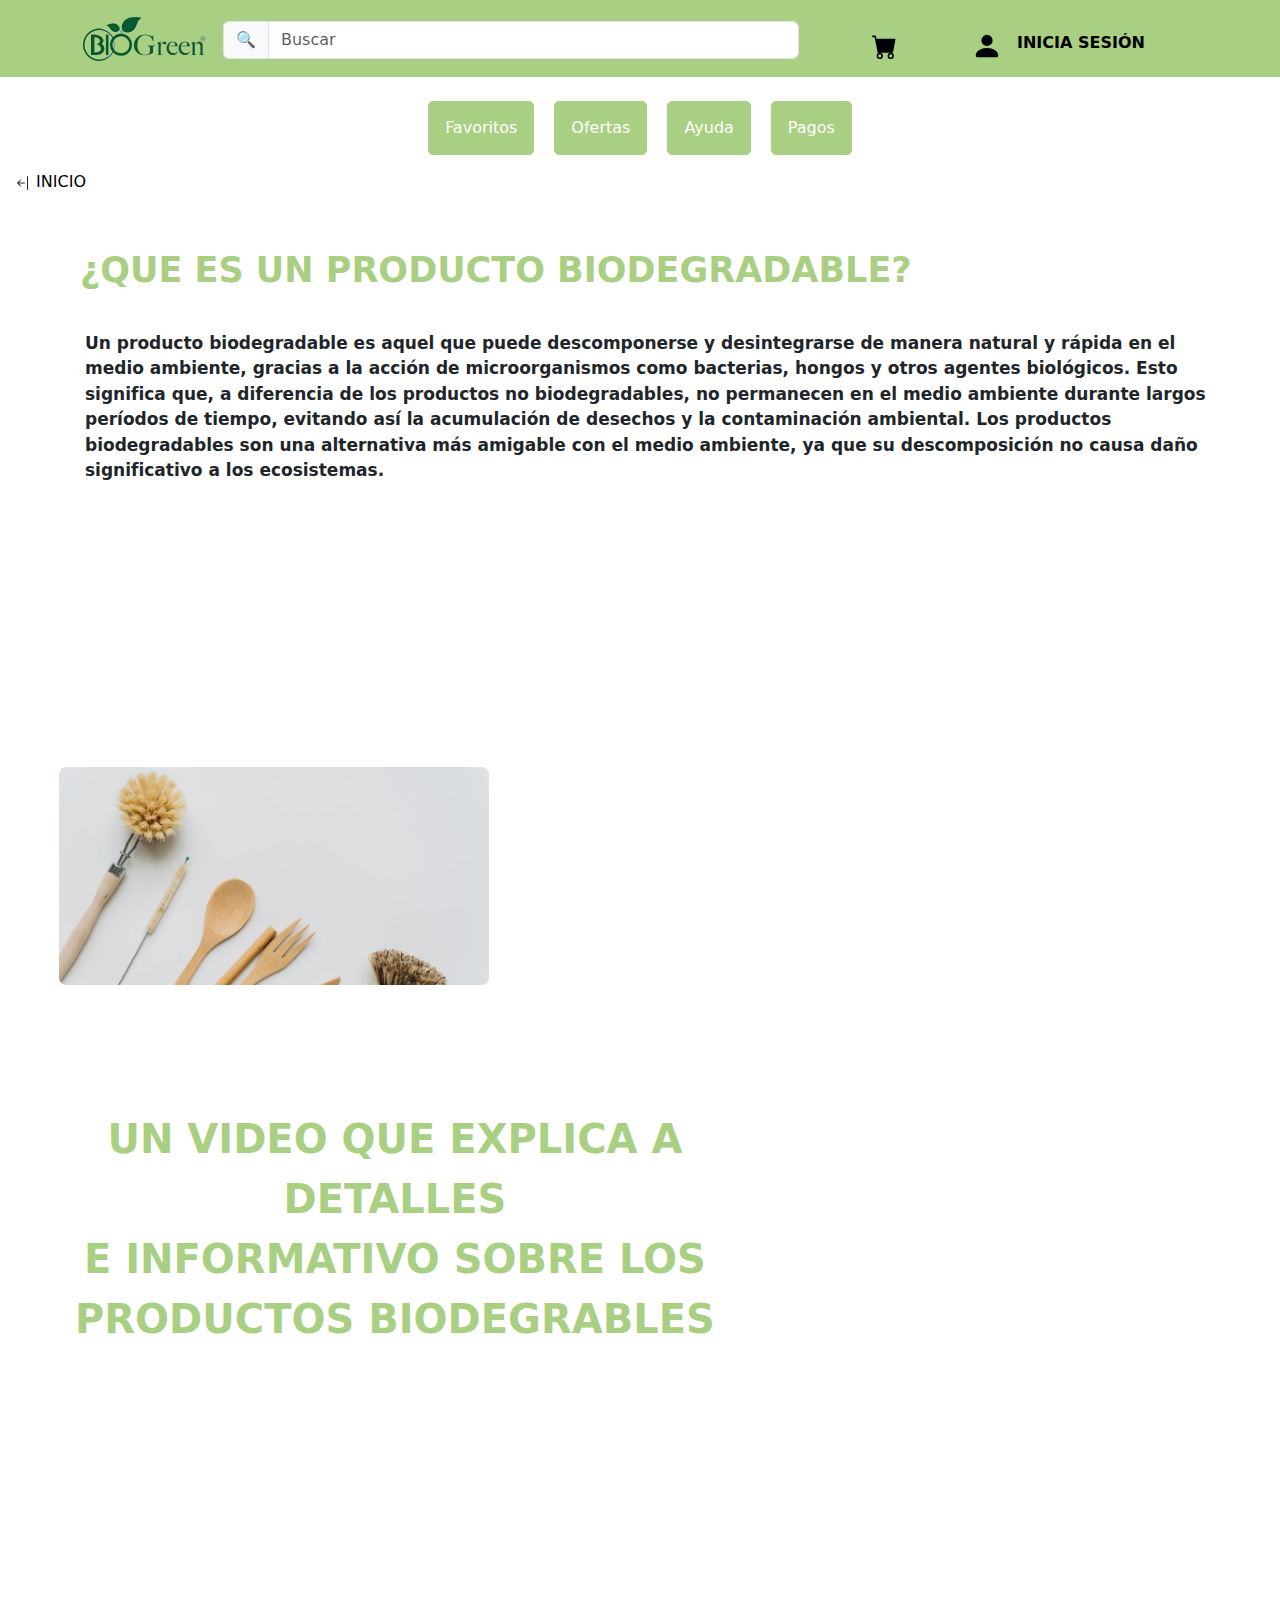
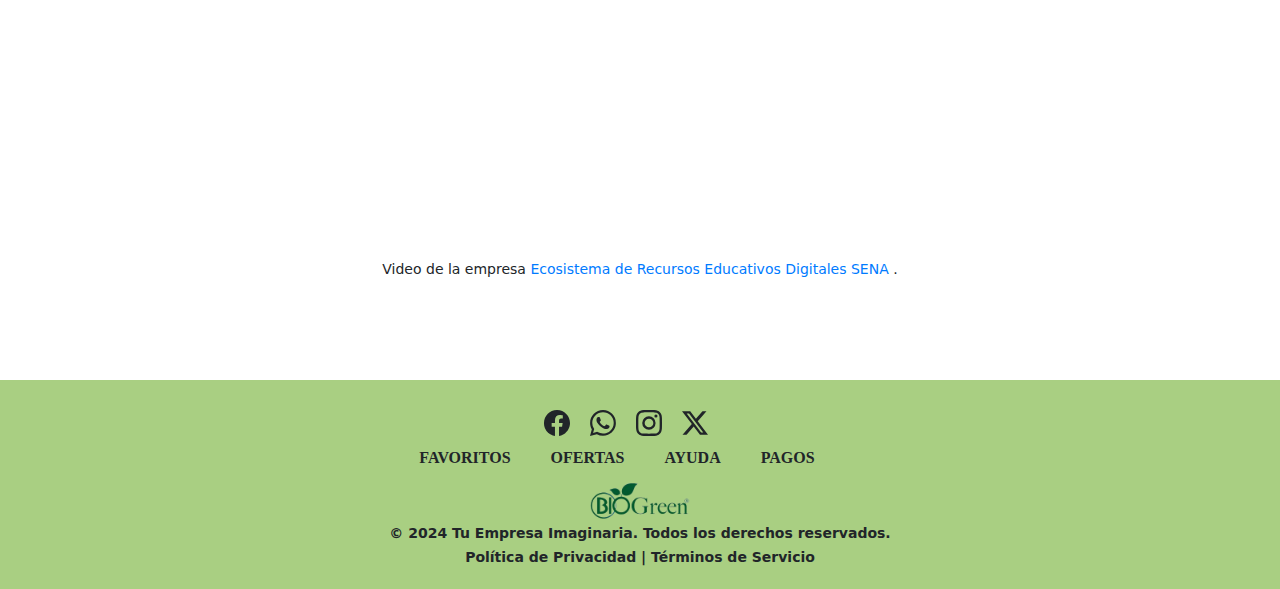
<file: biogreen/web - copia/informacion.html>
<!DOCTYPE html>
<html lang="es" >

<head>
  <meta charset="UTF-8">
  <meta name="viewport" content="width=device-width, initial-scale=1.0">
  <title>BioGreen: Tu eliges cuidar al planeta</title>
  <link rel="stylesheet" href="css/informacion.css">
  
  <link href="https://cdn.jsdelivr.net/npm/bootstrap@5.3.3/dist/css/bootstrap.min.css" rel="stylesheet"
    integrity="sha384-QWTKZyjpPEjISv5WaRU9OFeRpok6YctnYmDr5pNlyT2bRjXh0JMhjY6hW+ALEwIH" crossorigin="anonymous">
  <link rel="stylesheet" href="https://cdn.jsdelivr.net/npm/swiper@11/swiper-bundle.min.css" />
  <style>
    .swiper {
      width: 100%;
      
    }
  </style>
</head>

<body >
  <header>
    <nav class="navbar navbar-expand-md">
      <div class="container">
        <a class="navbar-brand" href="#">
          <img src="imagenes/LrjBEAWSNgta1--CCWsp2-transformed.png"  width="125"
            >
        </a>
        <search>
          <form id="search-form" class="d-flex" role="search">
            <div class="input-group flex-nowrap">
              <label class="input-group-text" id="addon-wrapping" for="searchInput">🔍</label>
              <input type="search" class="form-control" placeholder="Buscar" aria-label="Search" aria-describedby="addon-wrapping" id="searchInput">
            </div>
          </form>
        </search>
        <button class="navbar-toggler" type="button" data-bs-toggle="collapse" data-bs-target="#navbarSupportedContent" 
          aria-controls="navbarSupportedContent" aria-expanded="false" aria-label="Toggle navigation" style="background-color: #fff;">
          <span class="navbar-toggler-icon" style="background-color:#fff;"></span>
        </button>
        
        <div class="collapse navbar-collapse" id="navbarSupportedContent">
          
          <ul class="navbar-nav me-auto mb-2 mb-md-0">

         
        
            <li class="nav-item dropdown">
              <a class="nav-link " href="carrito.html" role="button"
                >
                <svg xmlns="http://www.w3.org/2000/svg" width="25" height="25" fill="currentColor" class="carrit" viewBox="0 0 16 16">
                  <path d="M0 1.5A.5.5 0 0 1 .5 1H2a.5.5 0 0 1 .485.379L2.89 3H14.5a.5.5 0 0 1 .491.592l-1.5 8A.5.5 0 0 1 13 12H4a.5.5 0 0 1-.491-.408L2.01 3.607 1.61 2H.5a.5.5 0 0 1-.5-.5M5 12a2 2 0 1 0 0 4 2 2 0 0 0 0-4m7 0a2 2 0 1 0 0 4 2 2 0 0 0 0-4m-7 1a1 1 0 1 1 0 2 1 1 0 0 1 0-2m7 0a1 1 0 1 1 0 2 1 1 0 0 1 0-2"/>
                </svg>
              </a>
             
            </li>

           
            <li class="persona">
        
              <svg xmlns="http://www.w3.org/2000/svg" width="40" height="30" fill="currentColor" class="usuario" viewBox="0 0 16 16">
                <path d="M3 14s-1 0-1-1 1-4 6-4 6 3 6 4-1 1-1 1zm5-6a3 3 0 1 0 0-6 3 3 0 0 0 0 6"/>
              </svg>
            </li>
            <li class="ingresar" >
  
              <a class="inicio" href="inicio.html" ><b>INICIA SESIÓN</b> </a>
            </li>
          </ul>
         
          
        </div>
      </div>
    </nav>
  </header>
  
  <div>
    <br>
    <ul class="tablas">

              <li> 
               <a  class =favorit href="carrito.html">Favoritos</a> 
              </li>
              
              <li>
                <a class ="ofert" href="productos.html">Ofertas</a> 
                </li>
              <li> 
                <a class ="ayud" href="ayuda.html">Ayuda</a>
              </li>
              <li> 
               <a class ="pagos" href="pagos.html">Pagos</a> 
              </li>
    </ul>
  </div>

  <div class="regreso">
    <svg xmlns="http://www.w3.org/2000/svg" width="16" height="16" fill="currentColor" class="bi bi-arrow-bar-left" viewBox="0 0 16 16">
        <path fill-rule="evenodd" d="M12.5 15a.5.5 0 0 1-.5-.5v-13a.5.5 0 0 1 1 0v13a.5.5 0 0 1-.5.5M10 8a.5.5 0 0 1-.5.5H3.707l2.147 2.146a.5.5 0 0 1-.708.708l-3-3a.5.5 0 0 1 0-.708l3-3a.5.5 0 1 1 .708.708L3.707 7.5H9.5a.5.5 0 0 1 .5.5"/>
      </svg>
    <a class="comienzo" href="index.html">INICIO</a>
  </div>

<main class="main1">
    <div class="contenido1">
        <aside class="aside1">
            <header class="pregun"> ¿QUE ES UN PRODUCTO BIODEGRADABLE?</header>
            <br>
            <div class="tex-info">
                <p>Un producto biodegradable es aquel que puede descomponerse y desintegrarse de manera natural y rápida en el medio ambiente, gracias a la acción de microorganismos como bacterias, hongos y otros agentes biológicos. Esto significa que, a diferencia de los productos no biodegradables, no permanecen en el medio ambiente durante largos períodos de tiempo, evitando así la acumulación de desechos y la contaminación ambiental. Los productos biodegradables son una alternativa más amigable con el medio ambiente, ya que su descomposición no causa daño significativo a los ecosistemas.
                </p>
            </div>
    

    </aside>
</div>
    <section class="section1">
        <img src="imagenes-info/infoimagen.png" width="430px" alt="">

    </section>

</main>
<br>
<main class="main2">
    <aside class="aside2">
        <header class="expli-video">
            UN VIDEO QUE EXPLICA A <br>DETALLES <br> E INFORMATIVO SOBRE LOS <br>PRODUCTOS BIODEGRABLES
        </header>
       

    </aside>

<section class="section2">
    <div class="video-container">
        <iframe src="https://www.youtube.com/embed/4amJ3UiADXk?si=_2A9nsRFRVhlpS0D"  frameborder="0"></iframe>
        <div class="credits">
            Video de la empresa <a href="https://www.youtube.com/embed/4amJ3UiADXk?si=_2A9nsRFRVhlpS0D" target="_blank">Ecosistema de Recursos Educativos Digitales SENA </a>.
        </div>
    </div>

 </section>
</main>

  

<footer class="pag">
    <div class="pie">
      <ul class="personal">
        <b>
          <ul class="btn-iconmayor">
            <li class="btn-iconos1">
              <svg xmlns="http://www.w3.org/2000/svg" width="26" height="26" fill="currentColor" class="bi bi-facebook" viewBox="0 0 16 16">
              <path d="M16 8.049c0-4.446-3.582-8.05-8-8.05C3.58 0-.002 3.603-.002 8.05c0 4.017 2.926 7.347 6.75 7.951v-5.625h-2.03V8.05H6.75V6.275c0-2.017 1.195-3.131 3.022-3.131.876 0 1.791.157 1.791.157v1.98h-1.009c-.993 0-1.303.621-1.303 1.258v1.51h2.218l-.354 2.326H9.25V16c3.824-.604 6.75-3.934 6.75-7.951"/>
              </svg>
            </li>
            <li class="btn-iconos2">
              <svg xmlns="http://www.w3.org/2000/svg" width="26" height="26" fill="currentColor" class="bi bi-whatsapp" viewBox="0 0 16 16">
                <path d="M13.601 2.326A7.85 7.85 0 0 0 7.994 0C3.627 0 .068 3.558.064 7.926c0 1.399.366 2.76 1.057 3.965L0 16l4.204-1.102a7.9 7.9 0 0 0 3.79.965h.004c4.368 0 7.926-3.558 7.93-7.93A7.9 7.9 0 0 0 13.6 2.326zM7.994 14.521a6.6 6.6 0 0 1-3.356-.92l-.24-.144-2.494.654.666-2.433-.156-.251a6.56 6.56 0 0 1-1.007-3.505c0-3.626 2.957-6.584 6.591-6.584a6.56 6.56 0 0 1 4.66 1.931 6.56 6.56 0 0 1 1.928 4.66c-.004 3.639-2.961 6.592-6.592 6.592m3.615-4.934c-.197-.099-1.17-.578-1.353-.646-.182-.065-.315-.099-.445.099-.133.197-.513.646-.627.775-.114.133-.232.148-.43.05-.197-.1-.836-.308-1.592-.985-.59-.525-.985-1.175-1.103-1.372-.114-.198-.011-.304.088-.403.087-.088.197-.232.296-.346.1-.114.133-.198.198-.33.065-.134.034-.248-.015-.347-.05-.099-.445-1.076-.612-1.47-.16-.389-.323-.335-.445-.34-.114-.007-.247-.007-.38-.007a.73.73 0 0 0-.529.247c-.182.198-.691.677-.691 1.654s.71 1.916.81 2.049c.098.133 1.394 2.132 3.383 2.992.47.205.84.326 1.129.418.475.152.904.129 1.246.08.38-.058 1.171-.48 1.338-.943.164-.464.164-.86.114-.943-.049-.084-.182-.133-.38-.232"/>
              </svg>
            </li>
            <li class="btn-iconos3">
              <svg xmlns="http://www.w3.org/2000/svg" width="26" height="26" fill="currentColor" class="bi bi-instagram" viewBox="0 0 16 16">
                <path d="M8 0C5.829 0 5.556.01 4.703.048 3.85.088 3.269.222 2.76.42a3.9 3.9 0 0 0-1.417.923A3.9 3.9 0 0 0 .42 2.76C.222 3.268.087 3.85.048 4.7.01 5.555 0 5.827 0 8.001c0 2.172.01 2.444.048 3.297.04.852.174 1.433.372 1.942.205.526.478.972.923 1.417.444.445.89.719 1.416.923.51.198 1.09.333 1.942.372C5.555 15.99 5.827 16 8 16s2.444-.01 3.298-.048c.851-.04 1.434-.174 1.943-.372a3.9 3.9 0 0 0 1.416-.923c.445-.445.718-.891.923-1.417.197-.509.332-1.09.372-1.942C15.99 10.445 16 10.173 16 8s-.01-2.445-.048-3.299c-.04-.851-.175-1.433-.372-1.941a3.9 3.9 0 0 0-.923-1.417A3.9 3.9 0 0 0 13.24.42c-.51-.198-1.092-.333-1.943-.372C10.443.01 10.172 0 7.998 0zm-.717 1.442h.718c2.136 0 2.389.007 3.232.046.78.035 1.204.166 1.486.275.373.145.64.319.92.599s.453.546.598.92c.11.281.24.705.275 1.485.039.843.047 1.096.047 3.231s-.008 2.389-.047 3.232c-.035.78-.166 1.203-.275 1.485a2.5 2.5 0 0 1-.599.919c-.28.28-.546.453-.92.598-.28.11-.704.24-1.485.276-.843.038-1.096.047-3.232.047s-2.39-.009-3.233-.047c-.78-.036-1.203-.166-1.485-.276a2.5 2.5 0 0 1-.92-.598 2.5 2.5 0 0 1-.6-.92c-.109-.281-.24-.705-.275-1.485-.038-.843-.046-1.096-.046-3.233s.008-2.388.046-3.231c.036-.78.166-1.204.276-1.486.145-.373.319-.64.599-.92s.546-.453.92-.598c.282-.11.705-.24 1.485-.276.738-.034 1.024-.044 2.515-.045zm4.988 1.328a.96.96 0 1 0 0 1.92.96.96 0 0 0 0-1.92m-4.27 1.122a4.109 4.109 0 1 0 0 8.217 4.109 4.109 0 0 0 0-8.217m0 1.441a2.667 2.667 0 1 1 0 5.334 2.667 2.667 0 0 1 0-5.334"/>
              </svg>
            </li>
                   <li class="btn-iconos4">
              <svg xmlns="http://www.w3.org/2000/svg" width="26" height="26" fill="currentColor" class="bi bi-twitter-x" viewBox="0 0 16 16">
                <path d="M12.6.75h2.454l-5.36 6.142L16 15.25h-4.937l-3.867-5.07-4.425 5.07H.316l5.733-6.57L0 .75h5.063l3.495 4.633L12.601.75Zm-.86 13.028h1.36L4.323 2.145H2.865z"/>
              </svg>
                   </li>
          </ul>
        <ul class="barras">
  
          <li class="btn-sec"> 
           FAVORITOS
          </li>
          
          <li class="btn-sec">
            OFERTAS
            </li>
          <li class="btn-sec"> 
           AYUDA
          </li>
          <li class="btn-sec"> 
          PAGOS
          </li>
        </ul>
       <li class="logo"><img src="imagenes/LrjBEAWSNgta1--CCWsp2-transformed.png"  width="100px" alt=""></li>
          
        <div class="termi">
          <small><b>© 2024 Tu Empresa Imaginaria. Todos los derechos reservados. <br>
            Política de Privacidad | Términos de Servicio</b></small>
        </div>
        
      </ul>
      
    
    </b>
    </div>
  </footer>












 <script src="https://cdn.jsdelivr.net/npm/bootstrap@5.3.3/dist/js/bootstrap.bundle.min.js"
    integrity="sha384-YvpcrYf0tY3lHB60NNkmXc5s9fDVZLESaAA55NDzOxhy9GkcIdslK1eN7N6jIeHz"
    crossorigin="anonymous"></script>


</body>

</html>
</file>
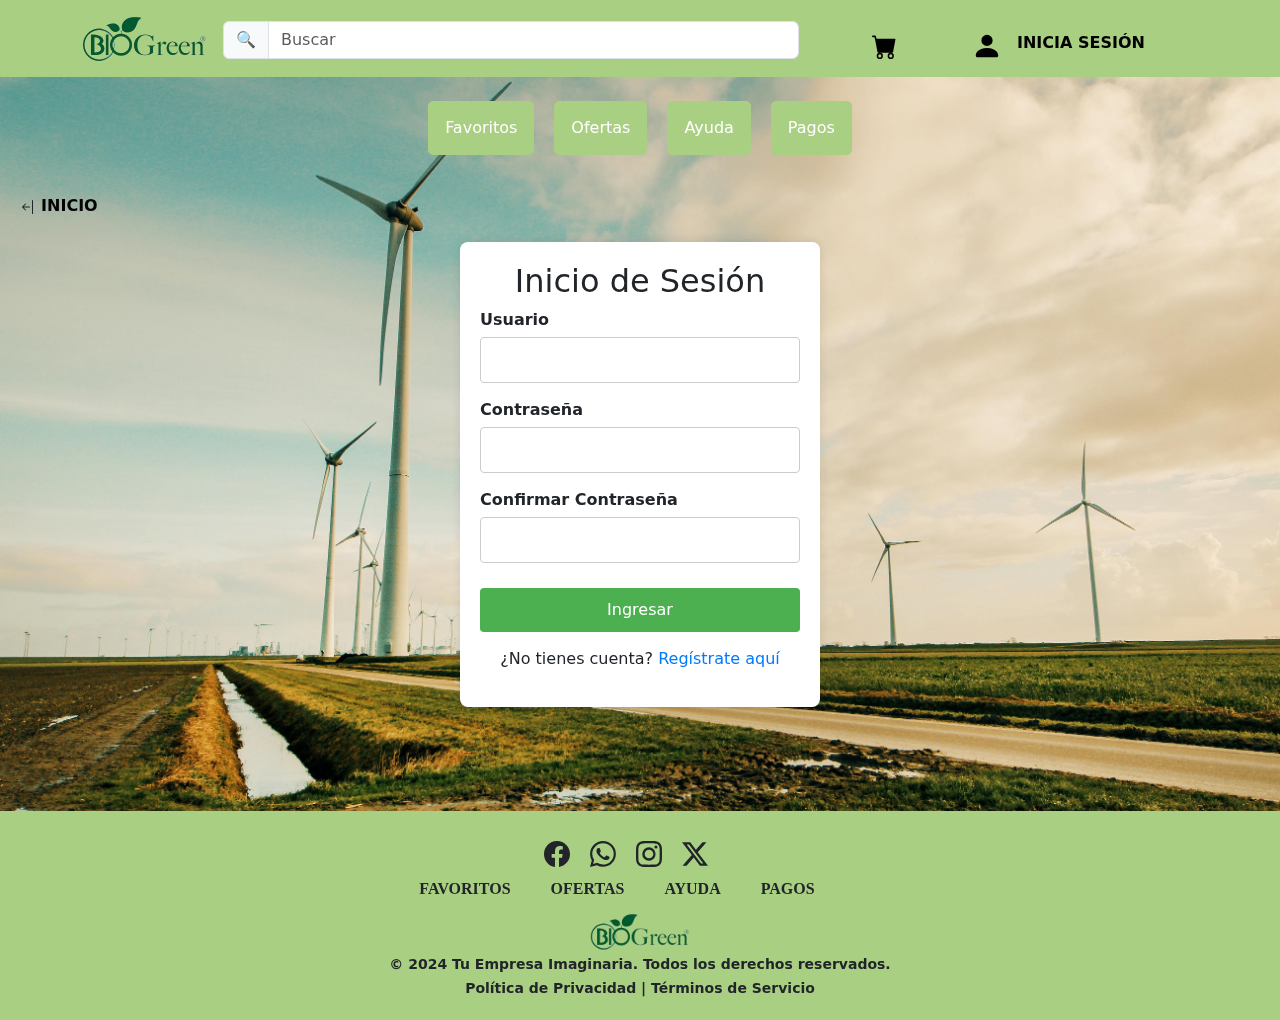
<file: biogreen/web - copia/inicio.html>
<!DOCTYPE html>
<html lang="en">
<head>
    <meta charset="UTF-8">
    <meta name="viewport" content="width=device-width, initial-scale=1.0">
    <title>Document</title>
    <link rel="stylesheet" href="css/inicio.css">
    <link href="https://cdn.jsdelivr.net/npm/bootstrap@5.3.3/dist/css/bootstrap.min.css" rel="stylesheet"
    integrity="sha384-QWTKZyjpPEjISv5WaRU9OFeRpok6YctnYmDr5pNlyT2bRjXh0JMhjY6hW+ALEwIH" crossorigin="anonymous">
</head>
<body >
  <header>
    <nav class="navbar navbar-expand-md">
      <div class="container">
        <a class="navbar-brand" href="#">
          <img src="imagenes/LrjBEAWSNgta1--CCWsp2-transformed.png"  width="125"
            >
        </a>
        <search>
          <form id="search-form" class="d-flex" role="search">
            <div class="input-group flex-nowrap">
              <label class="input-group-text" id="addon-wrapping" for="searchInput">🔍</label>
              <input type="search" class="form-control" placeholder="Buscar" aria-label="Search" aria-describedby="addon-wrapping" id="searchInput">
            </div>
          </form>
        </search>
        <button class="navbar-toggler" type="button" data-bs-toggle="collapse" data-bs-target="#navbarSupportedContent" 
          aria-controls="navbarSupportedContent" aria-expanded="false" aria-label="Toggle navigation" style="background-color: #fff;">
          <span class="navbar-toggler-icon" style="background-color:#fff;"></span>
        </button>
        
        <div class="collapse navbar-collapse" id="navbarSupportedContent">
          
          <ul class="navbar-nav me-auto mb-2 mb-md-0">

         
        
            <li class="nav-item dropdown">
              <a class="nav-link " href="carrito.html" role="button"
                >
                <svg xmlns="http://www.w3.org/2000/svg" width="25" height="25" fill="currentColor" class="carrit" viewBox="0 0 16 16">
                  <path d="M0 1.5A.5.5 0 0 1 .5 1H2a.5.5 0 0 1 .485.379L2.89 3H14.5a.5.5 0 0 1 .491.592l-1.5 8A.5.5 0 0 1 13 12H4a.5.5 0 0 1-.491-.408L2.01 3.607 1.61 2H.5a.5.5 0 0 1-.5-.5M5 12a2 2 0 1 0 0 4 2 2 0 0 0 0-4m7 0a2 2 0 1 0 0 4 2 2 0 0 0 0-4m-7 1a1 1 0 1 1 0 2 1 1 0 0 1 0-2m7 0a1 1 0 1 1 0 2 1 1 0 0 1 0-2"/>
                </svg>
              </a>
             
            </li>

           
            <li class="persona">
        
              <svg xmlns="http://www.w3.org/2000/svg" width="40" height="30" fill="currentColor" class="usuario" viewBox="0 0 16 16">
                <path d="M3 14s-1 0-1-1 1-4 6-4 6 3 6 4-1 1-1 1zm5-6a3 3 0 1 0 0-6 3 3 0 0 0 0 6"/>
              </svg>
            </li>
            <li class="ingresar" >
  
              <a class="inicio" href="inicio.html" ><b>INICIA SESIÓN</b> </a>
            </li>
          </ul>
         
          
        </div>
      </div>
    </nav>
  </header>
  
  <div>
    <br>
    <ul class="tablas">

              <li> 
               <a  class =favorit href="carrito.html">Favoritos</a> 
              </li>
              
              <li>
                <a class ="ofert" href="productos.html">Ofertas</a> 
                </li>
              <li> 
                <a class ="ayud" href="ayuda.html">Ayuda</a>
              </li>
              <li> 
               <a class ="pagos" href="pagos.html">Pagos</a> 
              </li>
    </ul>
  </div>

  <div class="fondo">
    <img src="imagenes-inicio/dise-pro.jpg" class="fon" width="100%" alt="">
        <br>
        <div class="regreso">
          <svg xmlns="http://www.w3.org/2000/svg" width="16" height="16" fill="currentColor" class="bi bi-arrow-bar-left" viewBox="0 0 16 16">
              <path fill-rule="evenodd" d="M12.5 15a.5.5 0 0 1-.5-.5v-13a.5.5 0 0 1 1 0v13a.5.5 0 0 1-.5.5M10 8a.5.5 0 0 1-.5.5H3.707l2.147 2.146a.5.5 0 0 1-.708.708l-3-3a.5.5 0 0 1 0-.708l3-3a.5.5 0 1 1 .708.708L3.707 7.5H9.5a.5.5 0 0 1 .5.5"/>
            </svg>
          <a class="comienzo" href="index.html">INICIO</a>
        </div>
        <br>
        <div class="formulario">
          <form action="#">
              <h2>Inicio de Sesión</h2>
              <div class="forma-grupo">
                  <label class="lab" for="username">Usuario</label>
                  <input type="text" id="username" name="username" required>
              </div>
              <div class="forma-grupo">
                  <label class="lab" for="password">Contraseña</label>
                  <input type="password" id="password" name="password" required>
              </div>
              <div class="forma-grupo">
                  <label class="lab" for="confirm-password">Confirmar Contraseña</label>
                  <input type="password" id="confirm-password" name="confirm-password" required>
              </div>
              <button class="entrada" type="submit">Ingresar</button>
              <p class="register-link">¿No tienes cuenta? <a href="registro.html">Regístrate aquí</a></p>
          </form>
  </div>
    
    <br>

    <footer class="pag">
      <div class="pie">
        <ul class="personal">
          <b>
            <ul class="btn-iconmayor">
              <li class="btn-iconos1">
                <svg xmlns="http://www.w3.org/2000/svg" width="26" height="26" fill="currentColor" class="bi bi-facebook" viewBox="0 0 16 16">
                <path d="M16 8.049c0-4.446-3.582-8.05-8-8.05C3.58 0-.002 3.603-.002 8.05c0 4.017 2.926 7.347 6.75 7.951v-5.625h-2.03V8.05H6.75V6.275c0-2.017 1.195-3.131 3.022-3.131.876 0 1.791.157 1.791.157v1.98h-1.009c-.993 0-1.303.621-1.303 1.258v1.51h2.218l-.354 2.326H9.25V16c3.824-.604 6.75-3.934 6.75-7.951"/>
                </svg>
              </li>
              <li class="btn-iconos2">
                <svg xmlns="http://www.w3.org/2000/svg" width="26" height="26" fill="currentColor" class="bi bi-whatsapp" viewBox="0 0 16 16">
                  <path d="M13.601 2.326A7.85 7.85 0 0 0 7.994 0C3.627 0 .068 3.558.064 7.926c0 1.399.366 2.76 1.057 3.965L0 16l4.204-1.102a7.9 7.9 0 0 0 3.79.965h.004c4.368 0 7.926-3.558 7.93-7.93A7.9 7.9 0 0 0 13.6 2.326zM7.994 14.521a6.6 6.6 0 0 1-3.356-.92l-.24-.144-2.494.654.666-2.433-.156-.251a6.56 6.56 0 0 1-1.007-3.505c0-3.626 2.957-6.584 6.591-6.584a6.56 6.56 0 0 1 4.66 1.931 6.56 6.56 0 0 1 1.928 4.66c-.004 3.639-2.961 6.592-6.592 6.592m3.615-4.934c-.197-.099-1.17-.578-1.353-.646-.182-.065-.315-.099-.445.099-.133.197-.513.646-.627.775-.114.133-.232.148-.43.05-.197-.1-.836-.308-1.592-.985-.59-.525-.985-1.175-1.103-1.372-.114-.198-.011-.304.088-.403.087-.088.197-.232.296-.346.1-.114.133-.198.198-.33.065-.134.034-.248-.015-.347-.05-.099-.445-1.076-.612-1.47-.16-.389-.323-.335-.445-.34-.114-.007-.247-.007-.38-.007a.73.73 0 0 0-.529.247c-.182.198-.691.677-.691 1.654s.71 1.916.81 2.049c.098.133 1.394 2.132 3.383 2.992.47.205.84.326 1.129.418.475.152.904.129 1.246.08.38-.058 1.171-.48 1.338-.943.164-.464.164-.86.114-.943-.049-.084-.182-.133-.38-.232"/>
                </svg>
              </li>
              <li class="btn-iconos3">
                <svg xmlns="http://www.w3.org/2000/svg" width="26" height="26" fill="currentColor" class="bi bi-instagram" viewBox="0 0 16 16">
                  <path d="M8 0C5.829 0 5.556.01 4.703.048 3.85.088 3.269.222 2.76.42a3.9 3.9 0 0 0-1.417.923A3.9 3.9 0 0 0 .42 2.76C.222 3.268.087 3.85.048 4.7.01 5.555 0 5.827 0 8.001c0 2.172.01 2.444.048 3.297.04.852.174 1.433.372 1.942.205.526.478.972.923 1.417.444.445.89.719 1.416.923.51.198 1.09.333 1.942.372C5.555 15.99 5.827 16 8 16s2.444-.01 3.298-.048c.851-.04 1.434-.174 1.943-.372a3.9 3.9 0 0 0 1.416-.923c.445-.445.718-.891.923-1.417.197-.509.332-1.09.372-1.942C15.99 10.445 16 10.173 16 8s-.01-2.445-.048-3.299c-.04-.851-.175-1.433-.372-1.941a3.9 3.9 0 0 0-.923-1.417A3.9 3.9 0 0 0 13.24.42c-.51-.198-1.092-.333-1.943-.372C10.443.01 10.172 0 7.998 0zm-.717 1.442h.718c2.136 0 2.389.007 3.232.046.78.035 1.204.166 1.486.275.373.145.64.319.92.599s.453.546.598.92c.11.281.24.705.275 1.485.039.843.047 1.096.047 3.231s-.008 2.389-.047 3.232c-.035.78-.166 1.203-.275 1.485a2.5 2.5 0 0 1-.599.919c-.28.28-.546.453-.92.598-.28.11-.704.24-1.485.276-.843.038-1.096.047-3.232.047s-2.39-.009-3.233-.047c-.78-.036-1.203-.166-1.485-.276a2.5 2.5 0 0 1-.92-.598 2.5 2.5 0 0 1-.6-.92c-.109-.281-.24-.705-.275-1.485-.038-.843-.046-1.096-.046-3.233s.008-2.388.046-3.231c.036-.78.166-1.204.276-1.486.145-.373.319-.64.599-.92s.546-.453.92-.598c.282-.11.705-.24 1.485-.276.738-.034 1.024-.044 2.515-.045zm4.988 1.328a.96.96 0 1 0 0 1.92.96.96 0 0 0 0-1.92m-4.27 1.122a4.109 4.109 0 1 0 0 8.217 4.109 4.109 0 0 0 0-8.217m0 1.441a2.667 2.667 0 1 1 0 5.334 2.667 2.667 0 0 1 0-5.334"/>
                </svg>
              </li>
                     <li class="btn-iconos4">
                <svg xmlns="http://www.w3.org/2000/svg" width="26" height="26" fill="currentColor" class="bi bi-twitter-x" viewBox="0 0 16 16">
                  <path d="M12.6.75h2.454l-5.36 6.142L16 15.25h-4.937l-3.867-5.07-4.425 5.07H.316l5.733-6.57L0 .75h5.063l3.495 4.633L12.601.75Zm-.86 13.028h1.36L4.323 2.145H2.865z"/>
                </svg>
                     </li>
            </ul>
          <ul class="barras">
    
            <li class="btn-sec"> 
             FAVORITOS
            </li>
            
            <li class="btn-sec">
              OFERTAS
              </li>
            <li class="btn-sec"> 
             AYUDA
            </li>
            <li class="btn-sec"> 
            PAGOS
            </li>
          </ul>
         <li class="logo"><img src="imagenes/LrjBEAWSNgta1--CCWsp2-transformed.png"  width="100px" alt=""></li>
            
          <div class="termi">
            <small><b>© 2024 Tu Empresa Imaginaria. Todos los derechos reservados. <br>
              Política de Privacidad | Términos de Servicio</b></small>
          </div>
          
        </ul>
        
      
      </b>
      </div>
    </footer>
    
    <script src="https://cdn.jsdelivr.net/npm/bootstrap@5.3.3/dist/js/bootstrap.bundle.min.js"
    integrity="sha384-YvpcrYf0tY3lHB60NNkmXc5s9fDVZLESaAA55NDzOxhy9GkcIdslK1eN7N6jIeHz"
    crossorigin="anonymous"></script>

</body>
</html>
</file>
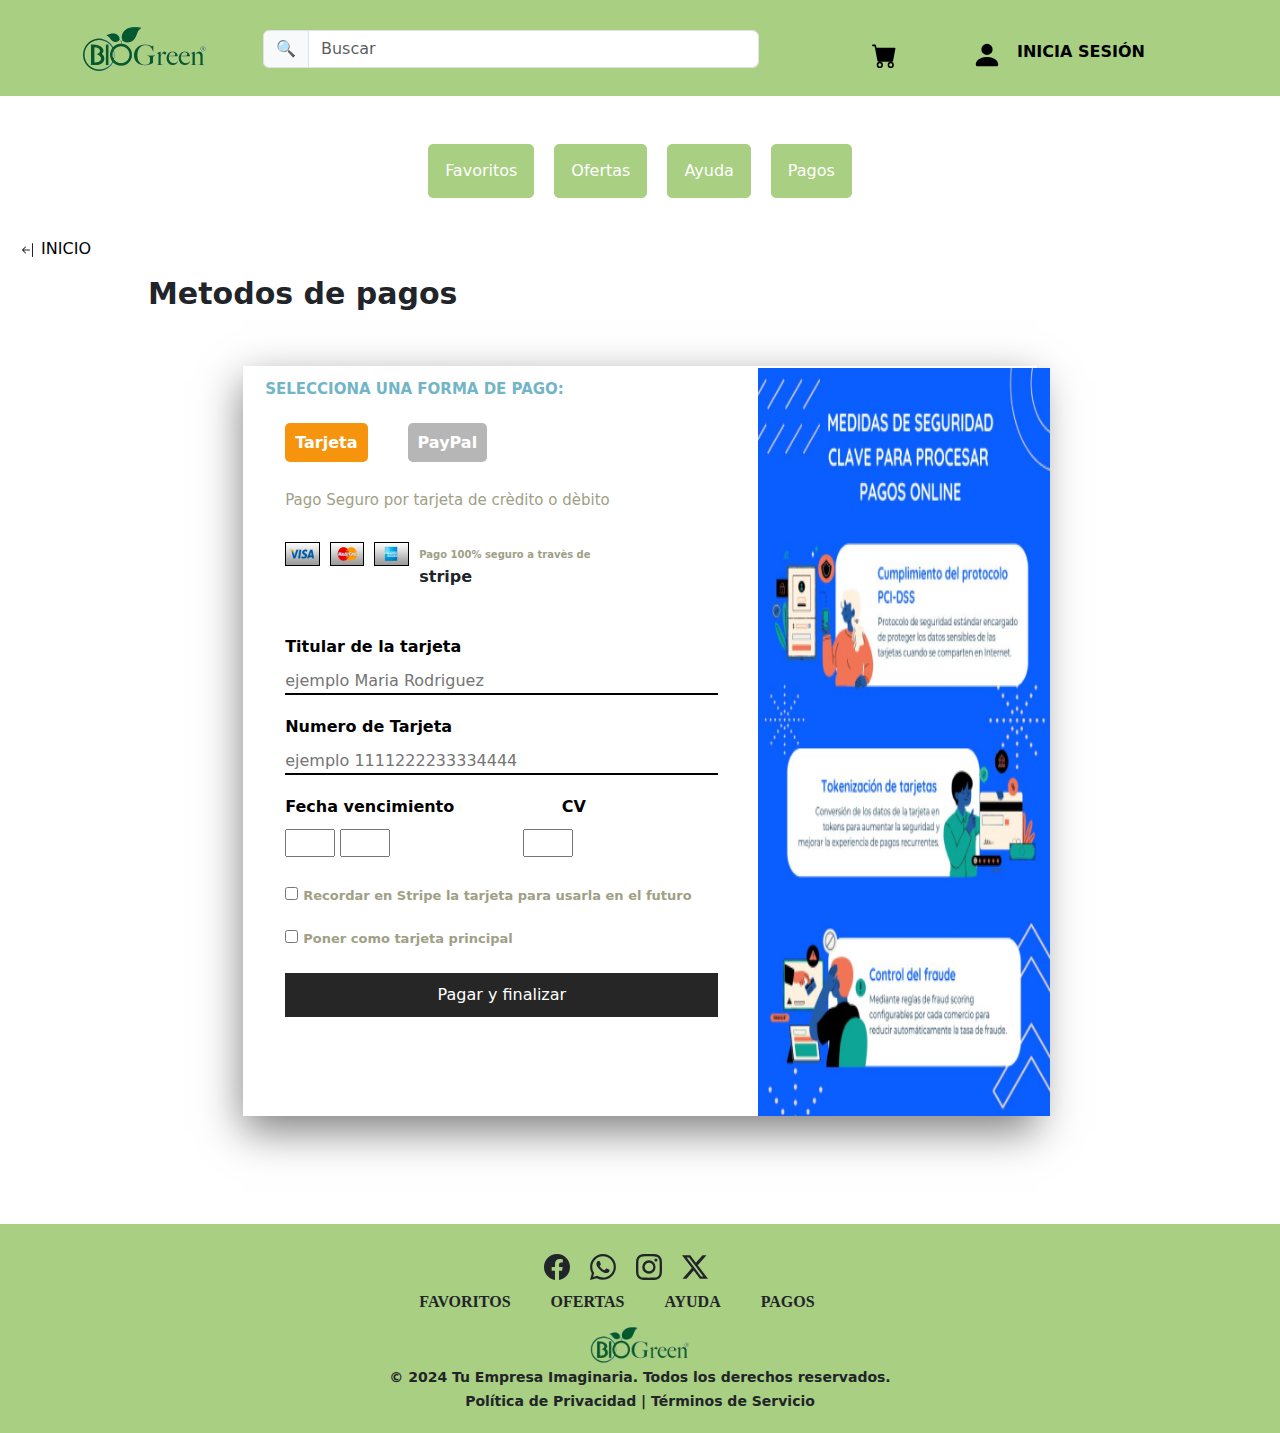
<file: biogreen/web - copia/pagos.html>
<!DOCTYPE html>
<html lang="en">
<head>
    <meta charset="UTF-8">
    <meta name="viewport" content="width=device-width, initial-scale=1.0">
    <title>Document</title>
    <link rel="stylesheet" href="css/pagos.css">
    <link href="https://cdn.jsdelivr.net/npm/bootstrap@5.3.3/dist/css/bootstrap.min.css" rel="stylesheet"
    integrity="sha384-QWTKZyjpPEjISv5WaRU9OFeRpok6YctnYmDr5pNlyT2bRjXh0JMhjY6hW+ALEwIH" crossorigin="anonymous">
</head>
<body>
  <header>
    <nav class="navbar navbar-expand-md">
      <div class="container">
        <a class="navbar-brand" href="#">
          <img src="imagenes/LrjBEAWSNgta1--CCWsp2-transformed.png"  width="125"
            >
        </a>
        <search>
          <form id="search-form" class="d-flex" role="search">
            <div class="input-group flex-nowrap">
              <label class="input-group-text" id="addon-wrapping" for="searchInput">🔍</label>
              <input type="search" class="form-control" placeholder="Buscar" aria-label="Search" aria-describedby="addon-wrapping" id="searchInput">
            </div>
          </form>
        </search>
        <button class="navbar-toggler" type="button" data-bs-toggle="collapse" data-bs-target="#navbarSupportedContent" 
          aria-controls="navbarSupportedContent" aria-expanded="false" aria-label="Toggle navigation" style="background-color: #fff;">
          <span class="navbar-toggler-icon" style="background-color: #fff;"></span>
        </button>
        
        <div class="collapse navbar-collapse" id="navbarSupportedContent">
          
          <ul class="navbar-nav me-auto mb-2 mb-md-0">

         
        
            <li class="nav-item dropdown">
              <a class="nav-link " href="carrito.html" role="button"
                >
                <svg xmlns="http://www.w3.org/2000/svg" width="25" height="25" fill="currentColor" class="carrit" viewBox="0 0 16 16">
                  <path d="M0 1.5A.5.5 0 0 1 .5 1H2a.5.5 0 0 1 .485.379L2.89 3H14.5a.5.5 0 0 1 .491.592l-1.5 8A.5.5 0 0 1 13 12H4a.5.5 0 0 1-.491-.408L2.01 3.607 1.61 2H.5a.5.5 0 0 1-.5-.5M5 12a2 2 0 1 0 0 4 2 2 0 0 0 0-4m7 0a2 2 0 1 0 0 4 2 2 0 0 0 0-4m-7 1a1 1 0 1 1 0 2 1 1 0 0 1 0-2m7 0a1 1 0 1 1 0 2 1 1 0 0 1 0-2"/>
                </svg>
              </a>
             
            </li>

           
            <li class="persona">
        
              <svg xmlns="http://www.w3.org/2000/svg" width="40" height="30" fill="currentColor" class="usuario" viewBox="0 0 16 16">
                <path d="M3 14s-1 0-1-1 1-4 6-4 6 3 6 4-1 1-1 1zm5-6a3 3 0 1 0 0-6 3 3 0 0 0 0 6"/>
              </svg>
            </li>
            <li class="ingresar" >
  
              <a class="inicio" href="inicio.html" ><b>INICIA SESIÓN</b> </a>
            </li>
          </ul>
         
          
        </div>
      </div>
    </nav>
  </header>
  <br> 
  <div>
    <br>
    <ul class="tablas">

              <li> 
               <a  class =favorit href="carrito.html">Favoritos</a> 
              </li>
              
              <li>
                <a class ="ofert" href="productos.html">Ofertas</a> 
                </li>
              <li> 
                <a class ="ayud" href="ayuda.html">Ayuda</a>
              </li>
              <li> 
               <a class ="pagos" href="pagos.html">Pagos</a> 
              </li>
    </ul>
  </div>
  <br>

  <div class="regreso">
    <svg xmlns="http://www.w3.org/2000/svg" width="16" height="16" fill="currentColor" class="bi bi-arrow-bar-left" viewBox="0 0 16 16">
        <path fill-rule="evenodd" d="M12.5 15a.5.5 0 0 1-.5-.5v-13a.5.5 0 0 1 1 0v13a.5.5 0 0 1-.5.5M10 8a.5.5 0 0 1-.5.5H3.707l2.147 2.146a.5.5 0 0 1-.708.708l-3-3a.5.5 0 0 1 0-.708l3-3a.5.5 0 1 1 .708.708L3.707 7.5H9.5a.5.5 0 0 1 .5.5"/>
      </svg>
    <a class="comienzo" href="index.html">INICIO</a>
  </div>
<main class="main1">
   <div class="tit">
     <header class="titulo"><b> Metodos de pagos <br>
     </b></header>  
    </div>
   <section class="metodopag">
     <div class="contenedor">
       <div class="panel-izquierdo">
       <header class="subtit">Selecciona una forma de pago:</header>
       
       <ul class="boto">
        <li >
           <a class="tar" href="">Tarjeta</a>
        </li>
        <li >
          <a class="pay" href="">PayPal</a>
        </li>
       </ul>
       <br>
       <header class="segur">Pago Seguro por tarjeta de crèdito o dèbito</header>
       <ul class="credito">
        <li>
          <a class="visa" href=""><img src="imagenes-pagos/visa.png" alt=""></a>
        </li>
        <li>
          <a class="master" href=""><img src="imagenes-pagos/mastercard.png" alt=""></a>
        </li>
        <li>
          <a class="american" href=""><img src="imagenes-pagos/american.png" alt=""></a>
        </li>
        <li><span class="spn">Pago 100% seguro a travès de </span> <p class="stripe">stripe</p></li>
       </ul>
       <form>
          <label>Titular de la tarjeta</label>
          <input  class="titular" type="text" name="Nombres" placeholder="ejemplo Maria Rodriguez">
          <br>
          <label>Numero de Tarjeta</label>
          <input  class="caja" type="number"  placeholder="ejemplo 1111222233334444">
          <label >Fecha vencimiento</label>
          <label class="codigo" >CV</label>
          <br>
          <input class="caj" type="number" min="0">
          <input class="caj"  type="number" min="0">
          <input class="caji"  type="number" min="0">
         <br>
         <input class="formula" type="checkbox">    <span class="encuesta">Recordar en Stripe la tarjeta para usarla en el futuro </span><br>
         <input class="formula"  type="checkbox"  >  <span class="encuesta">Poner como tarjeta principal</span>
       
          <input class="completar" type="submit" value="Pagar y finalizar">
       
       </form></div>
       <div class="panel-derecho"><img class="folleto" src="imagenes-pagos/image_pg.jpg" width="292px" height="748px" alt=""></div>
     </div>
   </section>

</main>
      

</div>
<br>
<br>
<footer class="pag">
  <div class="pie">
    <ul class="personal">
      <b>
        <ul class="btn-iconmayor">
          <li class="btn-iconos1">
            <svg xmlns="http://www.w3.org/2000/svg" width="26" height="26" fill="currentColor" class="bi bi-facebook" viewBox="0 0 16 16">
            <path d="M16 8.049c0-4.446-3.582-8.05-8-8.05C3.58 0-.002 3.603-.002 8.05c0 4.017 2.926 7.347 6.75 7.951v-5.625h-2.03V8.05H6.75V6.275c0-2.017 1.195-3.131 3.022-3.131.876 0 1.791.157 1.791.157v1.98h-1.009c-.993 0-1.303.621-1.303 1.258v1.51h2.218l-.354 2.326H9.25V16c3.824-.604 6.75-3.934 6.75-7.951"/>
            </svg>
          </li>
          <li class="btn-iconos2">
            <svg xmlns="http://www.w3.org/2000/svg" width="26" height="26" fill="currentColor" class="bi bi-whatsapp" viewBox="0 0 16 16">
              <path d="M13.601 2.326A7.85 7.85 0 0 0 7.994 0C3.627 0 .068 3.558.064 7.926c0 1.399.366 2.76 1.057 3.965L0 16l4.204-1.102a7.9 7.9 0 0 0 3.79.965h.004c4.368 0 7.926-3.558 7.93-7.93A7.9 7.9 0 0 0 13.6 2.326zM7.994 14.521a6.6 6.6 0 0 1-3.356-.92l-.24-.144-2.494.654.666-2.433-.156-.251a6.56 6.56 0 0 1-1.007-3.505c0-3.626 2.957-6.584 6.591-6.584a6.56 6.56 0 0 1 4.66 1.931 6.56 6.56 0 0 1 1.928 4.66c-.004 3.639-2.961 6.592-6.592 6.592m3.615-4.934c-.197-.099-1.17-.578-1.353-.646-.182-.065-.315-.099-.445.099-.133.197-.513.646-.627.775-.114.133-.232.148-.43.05-.197-.1-.836-.308-1.592-.985-.59-.525-.985-1.175-1.103-1.372-.114-.198-.011-.304.088-.403.087-.088.197-.232.296-.346.1-.114.133-.198.198-.33.065-.134.034-.248-.015-.347-.05-.099-.445-1.076-.612-1.47-.16-.389-.323-.335-.445-.34-.114-.007-.247-.007-.38-.007a.73.73 0 0 0-.529.247c-.182.198-.691.677-.691 1.654s.71 1.916.81 2.049c.098.133 1.394 2.132 3.383 2.992.47.205.84.326 1.129.418.475.152.904.129 1.246.08.38-.058 1.171-.48 1.338-.943.164-.464.164-.86.114-.943-.049-.084-.182-.133-.38-.232"/>
            </svg>
          </li>
          <li class="btn-iconos3">
            <svg xmlns="http://www.w3.org/2000/svg" width="26" height="26" fill="currentColor" class="bi bi-instagram" viewBox="0 0 16 16">
              <path d="M8 0C5.829 0 5.556.01 4.703.048 3.85.088 3.269.222 2.76.42a3.9 3.9 0 0 0-1.417.923A3.9 3.9 0 0 0 .42 2.76C.222 3.268.087 3.85.048 4.7.01 5.555 0 5.827 0 8.001c0 2.172.01 2.444.048 3.297.04.852.174 1.433.372 1.942.205.526.478.972.923 1.417.444.445.89.719 1.416.923.51.198 1.09.333 1.942.372C5.555 15.99 5.827 16 8 16s2.444-.01 3.298-.048c.851-.04 1.434-.174 1.943-.372a3.9 3.9 0 0 0 1.416-.923c.445-.445.718-.891.923-1.417.197-.509.332-1.09.372-1.942C15.99 10.445 16 10.173 16 8s-.01-2.445-.048-3.299c-.04-.851-.175-1.433-.372-1.941a3.9 3.9 0 0 0-.923-1.417A3.9 3.9 0 0 0 13.24.42c-.51-.198-1.092-.333-1.943-.372C10.443.01 10.172 0 7.998 0zm-.717 1.442h.718c2.136 0 2.389.007 3.232.046.78.035 1.204.166 1.486.275.373.145.64.319.92.599s.453.546.598.92c.11.281.24.705.275 1.485.039.843.047 1.096.047 3.231s-.008 2.389-.047 3.232c-.035.78-.166 1.203-.275 1.485a2.5 2.5 0 0 1-.599.919c-.28.28-.546.453-.92.598-.28.11-.704.24-1.485.276-.843.038-1.096.047-3.232.047s-2.39-.009-3.233-.047c-.78-.036-1.203-.166-1.485-.276a2.5 2.5 0 0 1-.92-.598 2.5 2.5 0 0 1-.6-.92c-.109-.281-.24-.705-.275-1.485-.038-.843-.046-1.096-.046-3.233s.008-2.388.046-3.231c.036-.78.166-1.204.276-1.486.145-.373.319-.64.599-.92s.546-.453.92-.598c.282-.11.705-.24 1.485-.276.738-.034 1.024-.044 2.515-.045zm4.988 1.328a.96.96 0 1 0 0 1.92.96.96 0 0 0 0-1.92m-4.27 1.122a4.109 4.109 0 1 0 0 8.217 4.109 4.109 0 0 0 0-8.217m0 1.441a2.667 2.667 0 1 1 0 5.334 2.667 2.667 0 0 1 0-5.334"/>
            </svg>
          </li>
                 <li class="btn-iconos4">
            <svg xmlns="http://www.w3.org/2000/svg" width="26" height="26" fill="currentColor" class="bi bi-twitter-x" viewBox="0 0 16 16">
              <path d="M12.6.75h2.454l-5.36 6.142L16 15.25h-4.937l-3.867-5.07-4.425 5.07H.316l5.733-6.57L0 .75h5.063l3.495 4.633L12.601.75Zm-.86 13.028h1.36L4.323 2.145H2.865z"/>
            </svg>
                 </li>
        </ul>
      <ul class="barras">

        <li class="btn-sec"> 
         FAVORITOS
        </li>
        
        <li class="btn-sec">
          OFERTAS
          </li>
        <li class="btn-sec"> 
         AYUDA
        </li>
        <li class="btn-sec"> 
        PAGOS
        </li>
      </ul>
     <li class="logo"><img src="imagenes/LrjBEAWSNgta1--CCWsp2-transformed.png"  width="100px" alt=""></li>
        
      <div class="termi">
        <small><b>© 2024 Tu Empresa Imaginaria. Todos los derechos reservados. <br>
          Política de Privacidad | Términos de Servicio</b></small>
      </div>
      
    </ul>
    
  
  </b>
  </div>
</footer>







<script src="https://cdn.jsdelivr.net/npm/bootstrap@5.3.3/dist/js/bootstrap.bundle.min.js"
integrity="sha384-YvpcrYf0tY3lHB60NNkmXc5s9fDVZLESaAA55NDzOxhy9GkcIdslK1eN7N6jIeHz"
crossorigin="anonymous"></script>

</body>
</html>
</file>
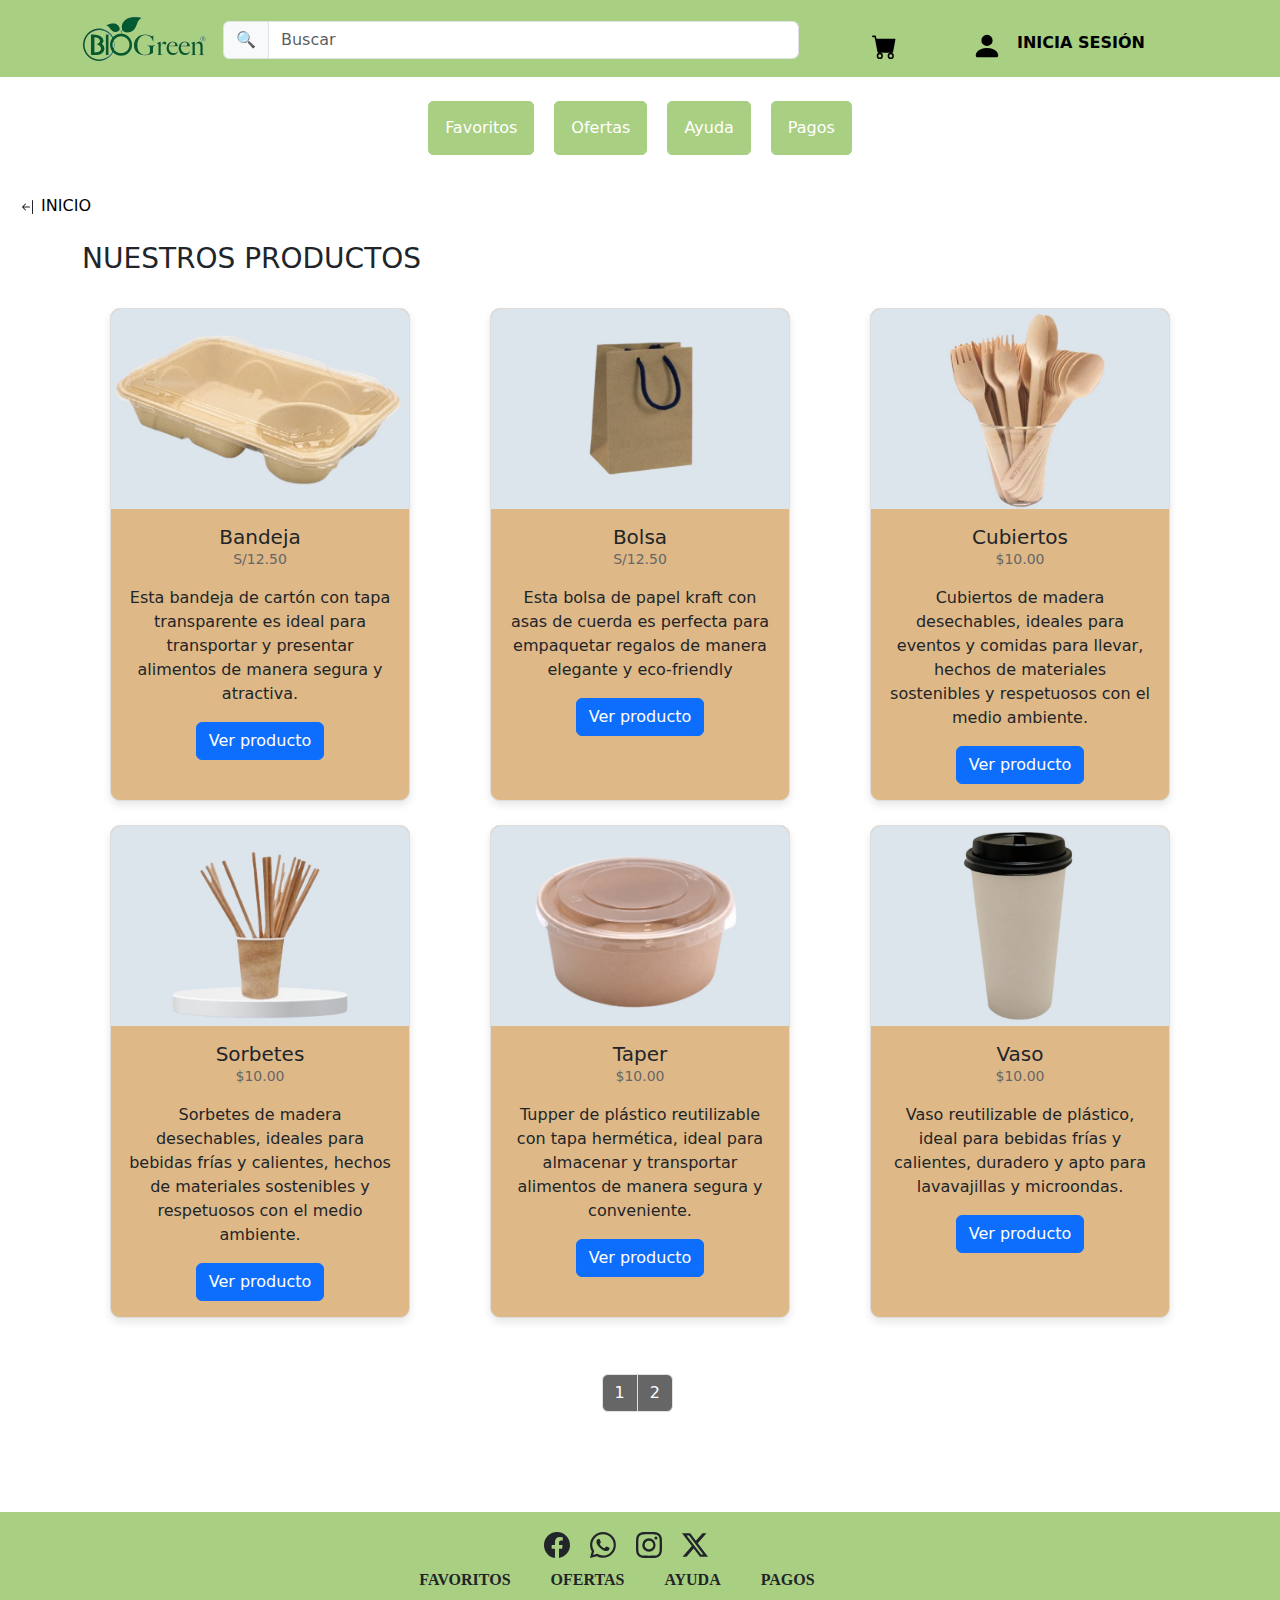
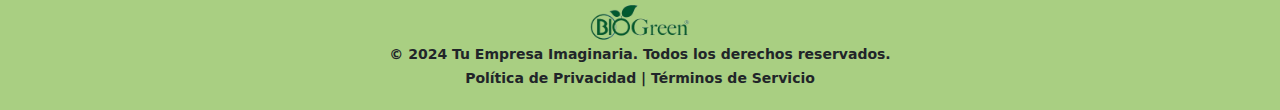
<file: biogreen/web - copia/productos.html>
<!DOCTYPE html>
<html lang="es" >

<head>
  <meta charset="UTF-8">
  <meta name="viewport" content="width=device-width, initial-scale=1.0">
  <title>BioGreen: Tu eliges cuidar al planeta</title>
  <link rel="stylesheet" href="css/productos.css">
  
  <link href="https://cdn.jsdelivr.net/npm/bootstrap@5.3.3/dist/css/bootstrap.min.css" rel="stylesheet"
    integrity="sha384-QWTKZyjpPEjISv5WaRU9OFeRpok6YctnYmDr5pNlyT2bRjXh0JMhjY6hW+ALEwIH" crossorigin="anonymous">
  <link rel="stylesheet" href="https://cdn.jsdelivr.net/npm/swiper@11/swiper-bundle.min.css" />
  <style>
      .product-card {
            display: flex;
            flex-direction: column;
            height: 100%;
            max-width: 300px;
            margin: auto;
            border: 1px solid #ddd;
            border-radius: 10px;
            overflow: hidden;
            background-color: #DEB887;
            box-shadow: 0 4px 8px rgba(0, 0, 0, 0.1);
           
        }

        .image-container {
            width: 100%;
            height: 200px;
            display: flex;
            align-items: center;
            justify-content: center;
            overflow: hidden;
        }

        .image-container img {
            width: 100%;
            height: 100%;
            object-fit: contain;
            background-color: #DCE5EB;
        }

        .card-body {
            padding: 1rem;
            text-align: center;
        }

        .pagination {
          padding: 0px 47vw;
          background-color: #fff;
          margin-top: 20px;
        }
        
       
        .page-item .page-link{
         background-color:#666;
         color: #fff;
         
        } 
        .page.active {
          background-color: #4CAF50; /* El color que prefieras para la página activa */
          color: white;
         border: 1px solid #4CAF50;
        }
        .page-link:hover:not(.active) {
         background-color: #ddd;
        }

        
        .btn:hover {
            background-color: black;
            border: black;
        }

       

        .spinner-container {
            display: flex;
            justify-content: center;
            align-items: center;
            height: 100vh;
        }
        .star-rating {
            display: flex;
            margin: 0vh 34vw 0vh 0vw ;
            direction: rtl;
            font-size: 1.5rem;
            unicode-bidi: bidi-override;
        }
        .star-rating input {
            display: none;
        }
        .star-rating label {
            cursor: pointer;
            color:#5D6D7E rgb( 93, 109, 126)
        }
        .star-rating label:hover, .star-rating label:hover ~ label {
            color: #f0ad4e;
        }
        .star-rating input:checked ~ label {
            color: #f0ad4e;
        }
        .product-description {
            font-size: 14px;
            color: #666;
        }
        .card{
          background-color: #f5f5dc;
        }

        .filter-bar {
            display: flex;
            gap: 10px;
            margin-bottom: 20px;
            justify-content: center;
        }
        .card img{
          width: 35vw;
          height: 70vh;
          display: flex;
          float: left;
          margin: 5vh 0vw -5vh 1vw;
          padding: -100vh 0vw 200vh 1vw;
        }
        .info-product{
         display: block;
          text-align: center;
          margin: -65vh 0px 10vh 35vw ;

        }
        .raya{
          width: 40vw;
          margin: 0vh 0px 0vh 5vw ;

        }
        .info-product .titulo{
          margin: 0vh 0px 0vh -10vw ;
        }
        .califica{
          font-size: 20px;
          text-decoration: underline;
          margin: -5vh 0px 0vh -15vw ;
          color: #666;
        }
        .descripcion{
          margin: 3px 0px 0vh 5vw ;
          text-align: left;
        }
        
        .product-container {
          display: flex;
          align-items: center;
          background: white;
          border-radius: 8px;
          
          

        }
        .pagar{
          margin: 20px 700px 5px 70px ;
          
        }

        .product-info {
          flex-grow: 1;
          text-align: center;
          align-items: center;
        }

        
        .quantity-btn {
          background-color:  #007bff;
          color: white;
          border: none;
          padding: 5px 10px;
          border-radius: 4px;
          cursor: pointer;
          font-size: 18px;
          margin: 0 10px;
         }
         .quantity-btn:hover {
           background-color: #0056b3;
         }
        .precios{
          margin: 2vh 0px 0vh -30vw ;
          color: #25d366;
          font-weight: bold;
        }
        .cierre{
         text-decoration: none;
         background-color:  #007bff;
         border: #007bff;
         border-radius: 5px;
         padding: 8px;
         color: #fff;
         margin: 1vh 15vw 0vh 0vw ;
        }
        .cierre:hover {
            background-color: black;
            border: black;
        }
        .seleccion{
         text-decoration: none;
         background-color:  #ffa500;
         padding: 12px 30px;
         margin: 10px 10px;
         color: #fff;
         border-radius: 4px;
         font-size: 16px;
         position: relative;
         display: inline-flex;
         width: auto;
         transition: all .3s;
         align-items: center;
         box-shadow: 0 2px 2px 0px rgba(45, 62, 79, .3)
        }
        .seleccion2{
         padding: 12px 30px;
         background: #25d366;
         border-radius: 5px;
         color: #ffffff;
         font-size: 16px;
         position: relative;
         display: inline-flex;
         width: auto;
         transition: all .3s;
         align-items: center;
         box-shadow: 0 2px 2px 0px rgba(45, 62, 79, .3)
        }
        .seleccion:hover, .seleccion2:hover{
          background-color: #DCE5EB;
          border: #DCE5EB;
        }
        .pedir{
        
          list-style-type: none;
          margin:-60px 10px 0px 10px ;

        }
        .pedir2{
          margin:10px 250px 0px 10px ;
          list-style-type: none;
        }
       
      
       .produc{
        display: flex;
        float: left;
        width: 35%;
        text-align: left;
        padding: 0px 0px 50px 30px ;
        background-color:#f5f5dc;
        margin: 0px 0px 0px 110px;
        border-radius: 5px;
       }
       .produc2{
        display: flex;
        float: right;
        width: 48%;
        text-align: left;
        padding: 0px 0px 199px 30px ;
        background-color:#f5f5dc;
        margin: 0px 110px 0px 0px;
        border-radius: 5px;
       
       }
      .subpro, .subpro2{
        margin: 20px 0px 0px 0px;
      }
       .parrafo{
        padding: 2vh 0vw 0vh 0vw;
        text-align: left;
        font-size: 13px;
      }
      .texinfo{
        padding: 0vh 0vw 0vh 0vw;
      }
    .todinfo{
      text-align: left;
    }

    

    .pag {
      position: relative;
      z-index: 1; /* Asegura que esté sobre otros elementos si es necesario */
      margin-top: 100px; /* Agrega espacio por encima del footer */
      padding: 10px; /* Ajusta el padding según sea necesario */
      background-color: #A9CF82;
    }
    
    .pag .pie {
      display: flex;
      flex-wrap: wrap;
      justify-content: center;
    }
    
    .pag .pie ul {
      list-style-type: none;
      margin: 10px;
      padding: 0;
    }
    .barras{
      display: flex;
      
    }
    .btn-sec{
      margin: 0px 20px ;
      font-family: 'Merriweather', serif;
    }
    
    
    
    
    .btn-iconmayor{
      display: flex;
      text-align: center;
      
    }
    .btn-iconos1{
      margin: 0px 20px 0px 145px;
    }
    .btn-iconos2{
      margin: 0px 20px 0px 0px;
    }
    .btn-iconos3{
      margin: 0px 20px 0px 0px;
    }
    
    .termi{
      text-align: center;
    }
    .logo{
      text-align: center;
    }
    
    
    
    
    /* Media query para dispositivos móviles */
    @media (max-width: 768px) {
      .pag {
          margin-top: 20px; /* Aumenta el espacio por encima del footer en dispositivos móviles */
          padding: 15px; /* Ajusta el padding según sea necesario */
      }
    }
    
    
</style>
</head>

<body >

    
  <header>
    <nav class="navbar navbar-expand-md">
      <div class="container">
        <a class="navbar-brand" href="#">
          <img src="imagenes/LrjBEAWSNgta1--CCWsp2-transformed.png"  width="125"
            >
        </a>
        <search>
          <form id="search-form" class="d-flex" role="search">
            <div class="input-group flex-nowrap">
              <label class="input-group-text" id="addon-wrapping" for="searchInput">🔍</label>
              <input type="search" class="form-control" placeholder="Buscar" aria-label="Search" aria-describedby="addon-wrapping" id="searchInput">
            </div>
          </form>
        </search>
        <button class="navbar-toggler" type="button" data-bs-toggle="collapse" data-bs-target="#navbarSupportedContent" 
          aria-controls="navbarSupportedContent" aria-expanded="false" aria-label="Toggle navigation" style="background-color: #fff;">
          <span class="navbar-toggler-icon" style="background-color: #fff;"></span>
        </button>
        
        <div class="collapse navbar-collapse" id="navbarSupportedContent">
          
          <ul class="navbar-nav me-auto mb-2 mb-md-0">

         
        
            <li class="nav-item dropdown">
              <a class="nav-link " href="carrito.html" role="button"
                >
                <svg xmlns="http://www.w3.org/2000/svg" width="25" height="25" fill="currentColor" class="carrit" viewBox="0 0 16 16">
                  <path d="M0 1.5A.5.5 0 0 1 .5 1H2a.5.5 0 0 1 .485.379L2.89 3H14.5a.5.5 0 0 1 .491.592l-1.5 8A.5.5 0 0 1 13 12H4a.5.5 0 0 1-.491-.408L2.01 3.607 1.61 2H.5a.5.5 0 0 1-.5-.5M5 12a2 2 0 1 0 0 4 2 2 0 0 0 0-4m7 0a2 2 0 1 0 0 4 2 2 0 0 0 0-4m-7 1a1 1 0 1 1 0 2 1 1 0 0 1 0-2m7 0a1 1 0 1 1 0 2 1 1 0 0 1 0-2"/>
                </svg>
              </a>
             
            </li>

           
            <li class="persona">
        
              <svg xmlns="http://www.w3.org/2000/svg" width="40" height="30" fill="currentColor" class="usuario" viewBox="0 0 16 16">
                <path d="M3 14s-1 0-1-1 1-4 6-4 6 3 6 4-1 1-1 1zm5-6a3 3 0 1 0 0-6 3 3 0 0 0 0 6"/>
              </svg>
            </li>
            <li class="ingresar" >
  
              <a class="inicio" href="inicio.html" ><b>INICIA SESIÓN</b> </a>
            </li>
          </ul>
         
          
        </div>
      </div>
    </nav>
  </header>
  
  <div>
    <br>
    <ul class="tablas">

              <li> 
               <a  class =favorit href="carrito.html">Favoritos</a> 
              </li>
              
              <li>
                <a class ="ofert" href="productos.html">Ofertas</a> 
                </li>
              <li> 
                <a class ="ayud" href="ayuda.html">Ayuda</a>
              </li>
              <li> 
               <a class ="pagos" href="pagos.html">Pagos</a> 
              </li>
    </ul>
  </div>
 
    <br>
  
    <div class="regreso">
      <svg xmlns="http://www.w3.org/2000/svg" width="16" height="16" fill="currentColor" class="bi bi-arrow-bar-left" viewBox="0 0 16 16">
          <path fill-rule="evenodd" d="M12.5 15a.5.5 0 0 1-.5-.5v-13a.5.5 0 0 1 1 0v13a.5.5 0 0 1-.5.5M10 8a.5.5 0 0 1-.5.5H3.707l2.147 2.146a.5.5 0 0 1-.708.708l-3-3a.5.5 0 0 1 0-.708l3-3a.5.5 0 1 1 .708.708L3.707 7.5H9.5a.5.5 0 0 1 .5.5"/>
        </svg>
      <a class="comienzo" href="index.html">INICIO</a>
    </div>
    
    <main class="container mt-4">
      
      
          <h3>NUESTROS PRODUCTOS</h3>
          <br>
          
         <div id="product-list" class="row row-cols-1 row-cols-md-3 g-4"></div>
          <nav aria-label="Page navigation">
            <ul class="pagination"></ul>
          </nav>
          

    </main>
    <div id="product-list" class="row "></div>
        <div class="page">
            <ul id="pagination" class="pagination"></ul>
        </div>
    </div>

  <script src="https://cdn.jsdelivr.net/npm/bootstrap@5.3.3/dist/js/bootstrap.bundle.min.js"></script>
  <script>
      const products = [
          { src: "imagenes produc/bandeja-3.jpg", title2: "Bandeja",title:"Bandeja de cartón con tapa transparente" ,breve:"Esta bandeja de cartón con tapa transparente es ideal para transportar y presentar alimentos de manera segura y atractiva.", price: "Esta bandeja de cartón con tapa transparente es perfecta para transportar  y presentar alimentos de manera segura y atractiva. Ideal para establecimientos <br> de comida para llevar, caterings y eventos, la bandeja está diseñada para mantener la frescura y calidad de los alimentos.", stock: "S/12.50",id:1},
          { src: "imagenes/bolsa-3.jpg",title2: "Bolsa", title: "Bolsa de papel kraft con asas de cuerda",breve: "Esta bolsa de papel kraft con asas de cuerda es perfecta para empaquetar regalos de manera elegante y eco-friendly", price: "Ideal para regalos y presentaciones elegantes, esta bolsa de papel kraft   ofrece una solución  eco-friendly y resistente para cualquier ocasión.  Las asas de cuerda le añaden un toque sofisticado y   aseguran un transporte  cómodo y seguro,  esta bolsa es una opción versátil. ", stock: "S/12.50",id:2 },
          { src: "imagenes/cubiertos3.jpg", title2: "Cubiertos",title:"Cubiertos de madera son biodegradables",breve:" Cubiertos de madera desechables, ideales para eventos y comidas para llevar, hechos de materiales sostenibles y respetuosos con el medio ambiente.", price: "Perfectos para eventos, picnics, y  catering,  estos cubiertos de madera <br> desechables ofrecen una alternativa ecológica  a los cubiertos de plástico. Hechos de madera sostenible, estos utensilios son biodegradables y compostables. ", stock: "$10.00", id:3 },
          { src: "imagenes/sorbetes-3.jpg", title2: "Sorbetes",title:"Sorbetes de madera son biodegradables",breve:"Sorbetes de madera desechables, ideales para bebidas frías y calientes, hechos de materiales sostenibles y respetuosos con el medio ambiente.", price: "Opta por una alternativa eco-friendly con estos sorbetes de madera desechables. Perfectos para bebidas frías y calientes, estos sorbetes biodegradables son ideales para eventos, restaurantes y uso diario, hechos de madera sostenible.", stock: "$10.00",id:4 },
          { src: "imagenes/taper-3.jpg", title2: "Taper",title:"Tupper  reutilizable con tapa hermética",breve:"Tupper de plástico reutilizable con tapa hermética, ideal para almacenar y transportar alimentos de manera segura y conveniente.", price: "Mantén tus alimentos frescos y bien almacenados con este tupper de plástico reutilizable. Ideal para llevar comidas al trabajo, escuela o para almacenar sobras en casa. Su tapa hermética asegura que los contenidos se mantengan frescos y evita derrames.", stock: "$10.00",id:5 },
          { src: "imagenes/vaso-3.jpg", title2: "Vaso",title:"Vaso reutilizable y para cualquier ambiente",breve:"Vaso reutilizable de plástico, ideal para bebidas frías y calientes, duradero y apto para lavavajillas y microondas.", price: "Este vaso reutilizable de plástico es perfecto para cualquier ocasión, ya sea para usar en casa, en la oficina, o para llevar a eventos y picnics. Fabricado con plástico libre de BPA, es seguro para usar con bebidas frías y calientes, y su diseño robusto asegura una larga durabilidad.", stock: "$10.00",id:6 },
          { src: "imagenes/cepillos2.jpg", title2: "Cepillo",title:"Cepillo de dientes de madera biodegradable",breve:"Cepillo de dientes de madera biodegradable, con cerdas suaves y de origen vegetal, ideal para una limpieza bucal efectiva y respetuosa con el medio ambiente.", price: "Cuida de tu higiene bucal y del  medio ambiente con este cepillo de dientes de madera biodegradable.  Sus cerdas suaves  y de origen vegetal son perfectas para una limpieza efectiva sin dañar  el esmalte ni las encías. El mango de madera  ergonómico proporciona un agarre cómodo y seguro. ", stock: "$10.00",id:7 },
          { src: "imagenes produc/cajmimbre.jpg", title2: "Caja de Mimbre",title:"Caja de mimbre artesanal y a la vez rustico",breve:" Caja de mimbre artesanal, ideal para almacenar y organizar, hecha a mano con materiales naturales, perfecta para añadir un toque rústico a tu hogar.", price: "Añade un toque rústico y elegante a tu hogar  con esta caja de mimbre artesanal. Ideal para almacenar y organizar tus pertenencias,  esta  caja combina funcionalidad y estilo, siendo perfecta  para cualquier habitación. Hecha a mano con mimbre   natural y respetuosa con el medio ambiente.", stock: "$10.00",id:8 },
          { src: "imagenes produc/escoba2.jpg", title2: "Escoba",title:"Escoba de paja tradicional y resistente",breve:" Escoba de paja tradicional hecha a mano, ideal para barrer interiores y exteriores, fabricada con materiales naturales para una limpieza efectiva y ecológica.", price: " Esta escoba de paja tradicional es perfecta para barrer tanto interiores como exteriores. Hecha a mano con materiales naturales, es duradera y efectiva para limpiar todo tipo de superficies.  Su diseño ergonómico facilita el  barrido   y <br>ofrece un agarre cómodo.", stock: "$10.00",id:9 },
          { src: "imagenes produc/Esterapaja2.jpg", title2: "Estera de Paja",title:"Estera de Paja - Para Interior y Exterior",breve:"Estera de paja tradicional, hecha a mano con materiales naturales. Ideal para una variedad de aplicaciones tanto en interiores como en exteriores, combinando durabilidad y una estética ecológica.", price: "Esta estera de paja tradicional es una opción natural y eficiente para una amplia variedad de aplicaciones. Fabricada a mano con paja de alta calidad, <br> proporciona una superficie duradera y resistente. Ideal para uso tanto en interiores como en exteriores. ", stock: "$10.00",id:10 },
          { src: "imagenes produc/portavasos-2.jpg", title2: "Portavasos",title:"Portavasos Reutilizable - Elegancia Natural",breve:"Portavasos reutilizable de madera, hecho a mano para proteger tus superficies con elegancia. Ideal para agregar un toque natural y sofisticado a cualquier ambiente, combinando funcionalidad con estilo atemporal.", price: "Este portavasos reutilizable de madera combina la belleza natural con una  funcionalidad excepcional. Hecho a mano con madera de alta calidad, ofrece  <br> una protección  elegante para tus superficies mientras añades un toque de sofisticación a tu mesa.", stock: "$10.00",id:11 },
          { src: "imagenes produc/tazones2.jpg", title2: "Tazones",title:"Tazones - Naturalidad en Cada Comida",breve:"Tazones de madera artesanales que combinan elegancia y funcionalidad. Perfectos para servir comidas y bebidas con un toque de sofisticación natural, hechos a mano para una calidad excepcional.", price: "Estos tazones de madera artesanales ofrecen una mezcla perfecta de belleza natural y funcionalidad. Cada tazón es único y presenta un acabado suave y pulido. Perfectos para servir una variedad de comidas y bebidas, estos tazones aportan un toque de sofisticación rústica a tu mesa. ", stock: "$10.00",id:12 },
        
      ];
      
        
      const itemsPerPage = 6;
        let currentPage = 1;

        document.addEventListener('DOMContentLoaded', () => {
            renderProducts();
            renderPagination();
        });

        function renderProducts() {
            const productList = document.getElementById('product-list');
            productList.innerHTML = '';
            const startIndex = (currentPage - 1) * itemsPerPage;
            const endIndex = startIndex + itemsPerPage;
            const visibleProducts = products.slice(startIndex, endIndex);

            visibleProducts.forEach(product => {
                const productCard = document.createElement('div');
                productCard.className = 'col';
                productCard.innerHTML = `
                    
                <div class="product-card">
                    <div class="image-container">
                        <img src="${product.src}"   alt="${product.title}">
                    </div>
                    <div class="card-body">
                        <h5 class="card-title">${product.title2}</h5>
                        <p class="card-text product-description">${product.stock}</p>
                        <p class="card-text">${product.breve}</p>
                        
                        <button class="btn btn-primary" onclick="viewProduct(${product.id})">Ver producto</button>
                    </div>
                </div>
                
            
                `;
                productList.appendChild(productCard);
            });
        }

        function renderPagination() {
            const paginationList = document.getElementById('pagination');
            paginationList.innerHTML = '';

            const totalPages = Math.ceil(products.length / itemsPerPage);
            for (let i = 1; i <= totalPages; i++) {
                const paginationItem = document.createElement('li');
                paginationItem.className = 'page-item';
                paginationItem.innerHTML = `
                    <a class="page-link" href="#" data-page="${i}">${i}</a>

                    
                `;
                
                paginationItem.addEventListener('click', (e) => {
                    e.preventDefault();
                    currentPage = i;
                    renderProducts();
                    renderPagination();
                });
                
                paginationList.appendChild(paginationItem);
                
            }
            
             

          
        }
        

       
        

        function viewProduct(id) {
            const product = products.find(p => p.id === id);
            if (product) {
                const productDetail = document.createElement('div');
                productDetail.innerHTML = `
<head>
  <meta charset="UTF-8">
  <meta name="viewport" content="width=device-width, initial-scale=1.0">
  <title>BioGreen: Tu eliges cuidar al planeta</title>
  <link rel="stylesheet" href="css/productos.css">
  
  <link href="https://cdn.jsdelivr.net/npm/bootstrap@5.3.3/dist/css/bootstrap.min.css" rel="stylesheet"
    integrity="sha384-QWTKZyjpPEjISv5WaRU9OFeRpok6YctnYmDr5pNlyT2bRjXh0JMhjY6hW+ALEwIH" crossorigin="anonymous">
  <link rel="stylesheet" href="https://cdn.jsdelivr.net/npm/swiper@11/swiper-bundle.min.css" />
  <style>
      .product-card {
            display: flex;
            flex-direction: column;
            height: 100%;
            max-width: 300px;
            margin: auto;
            border: 1px solid #ddd;
            border-radius: 10px;
            overflow: hidden;
            background-color: #DEB887;
            box-shadow: 0 4px 8px rgba(0, 0, 0, 0.1);
           
        }

        .image-container {
            width: 100%;
            height: 200px;
            display: flex;
            align-items: center;
            justify-content: center;
            overflow: hidden;
        }

        .image-container img {
            width: 100%;
            height: 100%;
            object-fit: contain;
            background-color: #DCE5EB;
        }

        .card-body {
            padding: 1rem;
            text-align: center;
        }

        .pagination {
          padding: 0px 47vw;
          background-color: #fff;
          margin-top: 20px;
        }
        
       
        .page-item .page-link{
         background-color:#666;
         color: #fff;
         
        } 
        .page.active {
          background-color: #4CAF50; /* El color que prefieras para la página activa */
          color: white;
         border: 1px solid #4CAF50;
        }
        .page-link:hover:not(.active) {
         background-color: #ddd;
        }

        
        .btn:hover {
            background-color: black;
            border: black;
        }

       

        .spinner-container {
            display: flex;
            justify-content: center;
            align-items: center;
            height: 100vh;
        }
        .star-rating {
            display: flex;
            margin: 0vh 34vw 0vh 0vw ;
            direction: rtl;
            font-size: 1.5rem;
            unicode-bidi: bidi-override;
        }
        .star-rating input {
            display: none;
        }
        .star-rating label {
            cursor: pointer;
            color:#5D6D7E rgb( 93, 109, 126)
        }
        .star-rating label:hover, .star-rating label:hover ~ label {
            color: #f0ad4e;
        }
        .star-rating input:checked ~ label {
            color: #f0ad4e;
        }
        .product-description {
            font-size: 14px;
            color: #666;
        }
        .card{
          background-color: #f5f5dc;
        }

        .filter-bar {
            display: flex;
            gap: 10px;
            margin-bottom: 20px;
            justify-content: center;
        }
        .card img{
          width: 35vw;
          height: 70vh;
          display: flex;
          float: left;
          margin: 5vh 0vw -5vh 1vw;
          padding: -100vh 0vw 200vh 1vw;
        }
        .info-product{
         display: block;
          text-align: center;
          margin: -65vh 0px 10vh 35vw ;

        }
        .raya{
          width: 40vw;
          margin: 0vh 0px 0vh 5vw ;

        }
        .info-product .titulo{
          margin: 0vh 0px 0vh -10vw ;
        }
        .califica{
          font-size: 20px;
          text-decoration: underline;
          margin: -5vh 0px 0vh -15vw ;
          color: #666;
        }
        .descripcion{
          margin: 3px 0px 0vh 5vw ;
          text-align: left;
        }
        
        .product-container {
          display: flex;
          align-items: center;
          background: white;
          border-radius: 8px;
          
          

        }
        .pagar{
          margin: 20px 700px 5px 70px ;
          
        }

        .product-info {
          flex-grow: 1;
          text-align: center;
          align-items: center;
        }

        
        .quantity-btn {
          background-color:  #007bff;
          color: white;
          border: none;
          padding: 5px 10px;
          border-radius: 4px;
          cursor: pointer;
          font-size: 18px;
          margin: 0 10px;
         }
         .quantity-btn:hover {
           background-color: #0056b3;
         }
        .precios{
          margin: 2vh 0px 0vh -30vw ;
          color: #25d366;
          font-weight: bold;
        }
        .cierre{
         text-decoration: none;
         background-color:  #007bff;
         border: #007bff;
         border-radius: 5px;
         padding: 8px;
         color: #fff;
         margin: 1vh 15vw 0vh 0vw ;
        }
        .cierre:hover {
            background-color: black;
            border: black;
        }
        .seleccion{
         text-decoration: none;
         background-color:  #ffa500;
         padding: 12px 30px;
         margin: 10px 10px;
         color: #fff;
         border-radius: 4px;
         font-size: 16px;
         position: relative;
         display: inline-flex;
         width: auto;
         transition: all .3s;
         align-items: center;
         box-shadow: 0 2px 2px 0px rgba(45, 62, 79, .3)
        }
        .seleccion2{
         padding: 12px 30px;
         background: #25d366;
         border-radius: 5px;
         color: #ffffff;
         font-size: 16px;
         position: relative;
         display: inline-flex;
         width: auto;
         transition: all .3s;
         align-items: center;
         box-shadow: 0 2px 2px 0px rgba(45, 62, 79, .3)
        }
        .seleccion:hover, .seleccion2:hover{
          background-color: #DCE5EB;
          border: #DCE5EB;
        }
        .pedir{
        
          list-style-type: none;
          margin:-60px 10px 0px 10px ;

        }
        .pedir2{
          margin:10px 250px 0px 10px ;
          list-style-type: none;
        }
       
      
       .produc{
        display: flex;
        float: left;
        width: 35%;
        text-align: left;
        padding: 0px 0px 50px 30px ;
        background-color:#f5f5dc;
        margin: 0px 0px 0px 110px;
        border-radius: 5px;
       }
       .produc2{
        display: flex;
        float: right;
        width: 48%;
        text-align: left;
        padding: 0px 0px 199px 30px ;
        background-color:#f5f5dc;
        margin: 0px 110px 0px 0px;
        border-radius: 5px;
       
       }
      .subpro, .subpro2{
        margin: 20px 0px 0px 0px;
      }
       .parrafo{
        padding: 2vh 0vw 0vh 0vw;
        text-align: left;
        font-size: 13px;
      }
      .texinfo{
        padding: 0vh 0vw 0vh 0vw;
      }
    .todinfo{
      text-align: left;
    }

    

    .pag {
      position: relative;
      z-index: 1; /* Asegura que esté sobre otros elementos si es necesario */
      margin-top: 700px; /* Agrega espacio por encima del footer */
      padding: 10px; /* Ajusta el padding según sea necesario */
      background-color: #A9CF82;
    }
    
    .pag .pie {
      display: flex;
      flex-wrap: wrap;
      justify-content: center;
    }
    
    .pag .pie ul {
      list-style-type: none;
      margin: 10px;
      padding: 0;
    }
    .barras{
      display: flex;
      
    }
    .btn-sec{
      margin: 0px 20px ;
      font-family: 'Merriweather', serif;
    }
    
    
    
    
    .btn-iconmayor{
      display: flex;
      text-align: center;
      
    }
    .btn-iconos1{
      margin: 0px 20px 0px 145px;
    }
    .btn-iconos2{
      margin: 0px 20px 0px 0px;
    }
    .btn-iconos3{
      margin: 0px 20px 0px 0px;
    }
    
    .termi{
      text-align: center;
    }
    .logo{
      text-align: center;
    }
    
    
    
    
    /* Media query para dispositivos móviles */
    @media (max-width: 768px) {
      .pag {
          margin-top: 1300px; /* Aumenta el espacio por encima del footer en dispositivos móviles */
          padding: 15px; /* Ajusta el padding según sea necesario */
      }
    
    }
    @media screen and (max-width: 600px) {
   .info-product .titulo {
   margin:125px 0px 0px 5px ;
   }
   .califica {
    font-size: 20px;
    text-decoration: underline;
    margin: -5vh 0px 0vh 18vw;
    color: #666;
  }
    .star-rating{
    margin:0px 150px 0vh 1px;
    }
    .precios{
    margin:5px 0px 0vh 6px;
    }
    .pedir2{
    margin:-82px 100px 0vh 0px;
   
    }
    .seleccion2{
    margin:0px 200px 5vh -160px;
    z-index: 1;
    }
    .cierre{
     margin:0px 200px 0vh 0px;
    
    }
    .pagar{
      margin:30px 0px 13vh 90px;
      width: 22vw;
     }
   .card img {
    width: 35vw;
    height: 50vh;
    display: flex;
    float: left;
    margin: 5vh 0vw -5vh 1vw;
    padding: -100vh 0vw 200vh 1vw;
}

    .container{
     display:block;
     
   }
    .secpar{
    display:block;
    }
    .produc, .produc2{
      width: 90%; /* Los paneles ocupan todo el ancho en móviles */
      margin-bottom: 20px; /* Espacio entre paneles en móviles */
  }
  
  .produc{
  margin:0px 0px 20px 28px ;
  }
  .produc2{
  margin:0px 20px 0px 0px ;
   padding: 0px 10px 0px 10px  ;
  }

    

  
    }

    
</style>
</head>
  <header>
    <nav class="navbar navbar-expand-md">
      <div class="container">
        <a class="navbar-brand" href="#">
          <img src="imagenes/LrjBEAWSNgta1--CCWsp2-transformed.png"  width="125"
            >
        </a>
        <search>
          <form id="search-form" class="d-flex" role="search">
            <div class="input-group flex-nowrap">
              <label class="input-group-text" id="addon-wrapping" for="searchInput">🔍</label>
              <input type="search" class="form-control" placeholder="Buscar" aria-label="Search" aria-describedby="addon-wrapping" id="searchInput">
            </div>
          </form>
        </search>
        <button class="navbar-toggler" type="button" data-bs-toggle="collapse" data-bs-target="#navbarSupportedContent" 
          aria-controls="navbarSupportedContent" aria-expanded="false" aria-label="Toggle navigation" style="background-color: #fff;">
          <span class="navbar-toggler-icon" style="background-color:#fff;"></span>
        </button>
        
        <div class="collapse navbar-collapse" id="navbarSupportedContent">
          
          <ul class="navbar-nav me-auto mb-2 mb-md-0">

         
        
            <li class="nav-item dropdown">
              <a class="nav-link " href="carrito.html" role="button"
                >
                <svg xmlns="http://www.w3.org/2000/svg" width="25" height="25" fill="currentColor" class="carrit" viewBox="0 0 16 16">
                  <path d="M0 1.5A.5.5 0 0 1 .5 1H2a.5.5 0 0 1 .485.379L2.89 3H14.5a.5.5 0 0 1 .491.592l-1.5 8A.5.5 0 0 1 13 12H4a.5.5 0 0 1-.491-.408L2.01 3.607 1.61 2H.5a.5.5 0 0 1-.5-.5M5 12a2 2 0 1 0 0 4 2 2 0 0 0 0-4m7 0a2 2 0 1 0 0 4 2 2 0 0 0 0-4m-7 1a1 1 0 1 1 0 2 1 1 0 0 1 0-2m7 0a1 1 0 1 1 0 2 1 1 0 0 1 0-2"/>
                </svg>
              </a>
             
            </li>

           
            <li class="persona">
        
              <svg xmlns="http://www.w3.org/2000/svg" width="40" height="30" fill="currentColor" class="usuario" viewBox="0 0 16 16">
                <path d="M3 14s-1 0-1-1 1-4 6-4 6 3 6 4-1 1-1 1zm5-6a3 3 0 1 0 0-6 3 3 0 0 0 0 6"/>
              </svg>
            </li>
            <li class="ingresar" >
  
              <a class="inicio" href="inicio.html" ><b>INICIA SESIÓN</b> </a>
            </li>
          </ul>
         
          
        </div>
      </div>
    </nav>
  </header>
   <div>
    <br>
    <ul class="tablas">

              <li> 
               <a  class =favorit href="carrito.html">Favoritos</a> 
              </li>
              
              <li>
                <a class ="ofert" href="productos.html">Ofertas</a> 
                </li>
              <li> 
                <a class ="ayud" href="ayuda.html">Ayuda</a>
              </li>
              <li> 
               <a class ="pagos" href="pagos.html">Pagos</a> 
              </li>
    </ul>
  </div>
  
 
                    <div class="container my-5 ">
                        <div class="card">
                            <img src="${product.src}" class="card-img-top" alt="${product.title}">
                            <div class="info-product">
                                <h5 class="titulo">${product.title}</h5>
                                 <div class="star-rating" data-id="${product.id}">
                                    ${[...Array(5)].map((_, i) => `
                                        <input type="radio" id="star${5 - i}-${product.id}" name="rating-${product.id}" value="${5 - i}">
                                        <label for="star${5 - i}-${product.id}">☆</label> 
                                    `).join('')}
                                </div>
                                 <p class="califica">calificar</p>
                                <div class="raya">
                                  <hr>
                                </div>
                                <p class="descripcion">${product.price}</p>
                                <p class="precios"> ${product.stock}</p>
                                
                                <div class="pagar">
                                  <div class="product-container">
                                    <button class="quantity-btn" onclick="changeQuantity(-1)">-</button>
                                    <div class="product-info">
                                  
                                  <p>0</p>
                                  
                                    </div>
                                    <button class="quantity-btn" onclick="changeQuantity(1)">+</button>
                                  </div>
                                </div>
                                 <div class="opciones">
                                   <ul>
                                     <li class="pedir"><a href="" class="seleccion"> AGREGAR AL CARRO</a></li>
                                     <li  class="pedir2"><a href="" class="seleccion2">  Pidelo por WhatsApp</a></li>
                                   </ul>
                                 </div>
                                
                                <button class="cierre cierre-primary" onclick="closeProduct()">Cerrar</button>
                            </div>
                        </div>
                    </div>
                    
                    <main>
                       <div class="secpar">
                         <section class="produc">
                            <div class="todinfo">
                              <div class="subpro">Especificaciones</div>
                               <div class="separacion">
                                 <hr >
                               </div>
                                <div class="texinfo">
                                  <p class="parrafo"> Material: Fibra de bambú y almidón de maíz (u otros<br>  materiales biodegradables).<br>Dimensiones: Varían según el tamaño del tazón, <br>generalmente disponibles en diferentes diámetros y alturas.<br>Capacidad: Depende del tamaño del tazón, desde<br> pequeñas porciones individuales hasta tamaños más <br>grandes para ensaladas o platos principales. <br>Color: Pueden estar disponibles en una variedad de colores<br> naturales o teñidos con tintes vegetales.<br>
                                   calor: Apto para alimentos fríos y calientes, generalmente <br>resistente al calor hasta cierta temperatura (por ejemplo,<br> hasta 120°C).<br>Biodegradabilidad: Totalmente biodegradable al final de su <br> vida útil,descomponiéndose de manera segura en  <br>condiciones naturales.<br>Certificaciones: Pueden estar certificados por organismos <br> reconocidos por su cumplimiento con estándares de  <br>sostenibilidad y biodegradabilidad. <br>Embalaje: En algunos casos, también se ofrecen opciones <br> de embalaje biodegradable <br> o compostable para minimizar el impacto ambiental. <br>Estas especificaciones pueden variar según el fabricante <br> y el diseño específico del tazón biodegradable.</p>
                                </div>
                            </div>
                         </section>
                         <aside class="produc2">
                         
                           <div class="todinfo2">
                             <div class="subpro2">Informacion Adicional </div>
                             <div class="separacion2">
                                 <hr >
                               </div>
                             <ol>
                               <li>Beneficios ambientales: Los tazones biodegradables ayudan  a <br>reducir la dependencia de plásticos y otros materiales no<br> biodegradables, lo que contribuye a la conservación de los <br>recursos naturales y la mitigación de la contaminación<br> ambiental.</li>
                               <li>Seguridad alimentaria: Estos tazones están diseñados para ser<br> seguros para el contacto con alimentos, sin la liberación de <br>productos químicos nocivos que puedan contaminar los<br> alimentos.</li>
                               <li>Versatilidad de uso: Son adecuados para una variedad de<br> aplicaciones, desde servir comidas calientes hasta ensaladas y<br> postres, tanto en entornos domésticos como comerciales, como<br> restaurantes, cafeterías y eventos al aire libre.</li>
                             </ol>
                           </div>
                         </aside>
                       </div>
                    </main>

                   <br>
                      <footer class="pag">
                        <div class="pie">
                          <ul class="personal">
                            <b>
                            <ul class="btn-iconmayor">
                                <li class="btn-iconos1">
                                  <svg xmlns="http://www.w3.org/2000/svg" width="26" height="26" fill="currentColor" class="bi bi-facebook" viewBox="0 0 16 16">
                                     <path d="M16 8.049c0-4.446-3.582-8.05-8-8.05C3.58 0-.002 3.603-.002 8.05c0 4.017 2.926 7.347 6.75 7.951v-5.625h-2.03V8.05H6.75V6.275c0-2.017 1.195-3.131 3.022-3.131.876 0 1.791.157 1.791.157v1.98h-1.009c-.993 0-1.303.621-1.303 1.258v1.51h2.218l-.354 2.326H9.25V16c3.824-.604 6.75-3.934 6.75-7.951"/>
                                  </svg>
                                </li>
                                <li class="btn-iconos2">
                                  <svg xmlns="http://www.w3.org/2000/svg" width="26" height="26" fill="currentColor" class="bi bi-whatsapp" viewBox="0 0 16 16">
                                     <path d="M13.601 2.326A7.85 7.85 0 0 0 7.994 0C3.627 0 .068 3.558.064 7.926c0 1.399.366 2.76 1.057 3.965L0 16l4.204-1.102a7.9 7.9 0 0 0 3.79.965h.004c4.368 0 7.926-3.558 7.93-7.93A7.9 7.9 0 0 0 13.6 2.326zM7.994 14.521a6.6 6.6 0 0 1-3.356-.92l-.24-.144-2.494.654.666-2.433-.156-.251a6.56 6.56 0 0 1-1.007-3.505c0-3.626 2.957-6.584 6.591-6.584a6.56 6.56 0 0 1 4.66 1.931 6.56 6.56 0 0 1 1.928 4.66c-.004 3.639-2.961 6.592-6.592 6.592m3.615-4.934c-.197-.099-1.17-.578-1.353-.646-.182-.065-.315-.099-.445.099-.133.197-.513.646-.627.775-.114.133-.232.148-.43.05-.197-.1-.836-.308-1.592-.985-.59-.525-.985-1.175-1.103-1.372-.114-.198-.011-.304.088-.403.087-.088.197-.232.296-.346.1-.114.133-.198.198-.33.065-.134.034-.248-.015-.347-.05-.099-.445-1.076-.612-1.47-.16-.389-.323-.335-.445-.34-.114-.007-.247-.007-.38-.007a.73.73 0 0 0-.529.247c-.182.198-.691.677-.691 1.654s.71 1.916.81 2.049c.098.133 1.394 2.132 3.383 2.992.47.205.84.326 1.129.418.475.152.904.129 1.246.08.38-.058 1.171-.48 1.338-.943.164-.464.164-.86.114-.943-.049-.084-.182-.133-.38-.232"/>
                                  </svg>
                                </li>
                                <li class="btn-iconos3">
                                  <svg xmlns="http://www.w3.org/2000/svg" width="26" height="26" fill="currentColor" class="bi bi-instagram" viewBox="0 0 16 16">
                                    <path d="M8 0C5.829 0 5.556.01 4.703.048 3.85.088 3.269.222 2.76.42a3.9 3.9 0 0 0-1.417.923A3.9 3.9 0 0 0 .42 2.76C.222 3.268.087 3.85.048 4.7.01 5.555 0 5.827 0 8.001c0 2.172.01 2.444.048 3.297.04.852.174 1.433.372 1.942.205.526.478.972.923 1.417.444.445.89.719 1.416.923.51.198 1.09.333 1.942.372C5.555 15.99 5.827 16 8 16s2.444-.01 3.298-.048c.851-.04 1.434-.174 1.943-.372a3.9 3.9 0 0 0 1.416-.923c.445-.445.718-.891.923-1.417.197-.509.332-1.09.372-1.942C15.99 10.445 16 10.173 16 8s-.01-2.445-.048-3.299c-.04-.851-.175-1.433-.372-1.941a3.9 3.9 0 0 0-.923-1.417A3.9 3.9 0 0 0 13.24.42c-.51-.198-1.092-.333-1.943-.372C10.443.01 10.172 0 7.998 0zm-.717 1.442h.718c2.136 0 2.389.007 3.232.046.78.035 1.204.166 1.486.275.373.145.64.319.92.599s.453.546.598.92c.11.281.24.705.275 1.485.039.843.047 1.096.047 3.231s-.008 2.389-.047 3.232c-.035.78-.166 1.203-.275 1.485a2.5 2.5 0 0 1-.599.919c-.28.28-.546.453-.92.598-.28.11-.704.24-1.485.276-.843.038-1.096.047-3.232.047s-2.39-.009-3.233-.047c-.78-.036-1.203-.166-1.485-.276a2.5 2.5 0 0 1-.92-.598 2.5 2.5 0 0 1-.6-.92c-.109-.281-.24-.705-.275-1.485-.038-.843-.046-1.096-.046-3.233s.008-2.388.046-3.231c.036-.78.166-1.204.276-1.486.145-.373.319-.64.599-.92s.546-.453.92-.598c.282-.11.705-.24 1.485-.276.738-.034 1.024-.044 2.515-.045zm4.988 1.328a.96.96 0 1 0 0 1.92.96.96 0 0 0 0-1.92m-4.27 1.122a4.109 4.109 0 1 0 0 8.217 4.109 4.109 0 0 0 0-8.217m0 1.441a2.667 2.667 0 1 1 0 5.334 2.667 2.667 0 0 1 0-5.334"/>
                                  </svg>
                                </li>
                                <li class="btn-iconos4">
                                  <svg xmlns="http://www.w3.org/2000/svg" width="26" height="26" fill="currentColor" class="bi bi-twitter-x" viewBox="0 0 16 16">
                                    <path d="M12.6.75h2.454l-5.36 6.142L16 15.25h-4.937l-3.867-5.07-4.425 5.07H.316l5.733-6.57L0 .75h5.063l3.495 4.633L12.601.75Zm-.86 13.028h1.36L4.323 2.145H2.865z"/>
                                  </svg>
                                </li>
                             </ul>
                             <ul class="barras">
  
                               <li class="btn-sec"> 
                                 FAVORITOS
                               </li>
          
                               <li class="btn-sec">
                                  OFERTAS
                               </li>
                               <li class="btn-sec"> 
                                  AYUDA
                               </li>
                               <li class="btn-sec"> 
                                 PAGOS
                                </li>
                             </ul>
                             <li class="logo"><img src="imagenes/LrjBEAWSNgta1--CCWsp2-transformed.png"  width="100px" alt=""></li>
          
                             <div class="termi">
                               <small><b>© 2024 Tu Empresa Imaginaria. Todos los derechos reservados. <br>
                               Política de Privacidad | Términos de Servicio</b></small>
                             </div>
        
                          </ul>
                          </b>
                        </div>
                      </footer>
      
    
      
                    
                `;
                
                document.body.innerHTML = '';
                document.body.appendChild(productDetail);
            }
        }

        function closeProduct() {
            location.reload();
        }

        function changeQuantity(amount) {
    const productInfo = document.querySelector('.product-info');
    let quantityText = productInfo.querySelector('p');
    
    if (!quantityText) {
        quantityText = document.createElement('p');
        productInfo.appendChild(quantityText);
    }

    let quantity = parseInt(quantityText.textContent.replace(/\D/g, '')) || 0;
    quantity += amount;
    
    if (quantity < 0) quantity = 0;
    
    quantityText.textContent = ` ${quantity}`;
}


    </script>



    <footer class="pag">
      <div class="pie">
        <b>
          <ul class="personal">
            <ul class="btn-iconmayor">
              <li class="btn-iconos1">
                <svg xmlns="http://www.w3.org/2000/svg" width="26" height="26" fill="currentColor" class="bi bi-facebook" viewBox="0 0 16 16">
                  <path d="M16 8.049c0-4.446-3.582-8.05-8-8.05C3.58 0-.002 3.603-.002 8.05c0 4.017 2.926 7.347 6.75 7.951v-5.625h-2.03V8.05H6.75V6.275c0-2.017 1.195-3.131 3.022-3.131.876 0 1.791.157 1.791.157v1.98h-1.009c-.993 0-1.303.621-1.303 1.258v1.51h2.218l-.354 2.326H9.25V16c3.824-.604 6.75-3.934 6.75-7.951"/>
                </svg>
             </li>
             <li class="btn-iconos2">
                <svg xmlns="http://www.w3.org/2000/svg" width="26" height="26" fill="currentColor" class="bi bi-whatsapp" viewBox="0 0 16 16">
                  <path d="M13.601 2.326A7.85 7.85 0 0 0 7.994 0C3.627 0 .068 3.558.064 7.926c0 1.399.366 2.76 1.057 3.965L0 16l4.204-1.102a7.9 7.9 0 0 0 3.79.965h.004c4.368 0 7.926-3.558 7.93-7.93A7.9 7.9 0 0 0 13.6 2.326zM7.994 14.521a6.6 6.6 0 0 1-3.356-.92l-.24-.144-2.494.654.666-2.433-.156-.251a6.56 6.56 0 0 1-1.007-3.505c0-3.626 2.957-6.584 6.591-6.584a6.56 6.56 0 0 1 4.66 1.931 6.56 6.56 0 0 1 1.928 4.66c-.004 3.639-2.961 6.592-6.592 6.592m3.615-4.934c-.197-.099-1.17-.578-1.353-.646-.182-.065-.315-.099-.445.099-.133.197-.513.646-.627.775-.114.133-.232.148-.43.05-.197-.1-.836-.308-1.592-.985-.59-.525-.985-1.175-1.103-1.372-.114-.198-.011-.304.088-.403.087-.088.197-.232.296-.346.1-.114.133-.198.198-.33.065-.134.034-.248-.015-.347-.05-.099-.445-1.076-.612-1.47-.16-.389-.323-.335-.445-.34-.114-.007-.247-.007-.38-.007a.73.73 0 0 0-.529.247c-.182.198-.691.677-.691 1.654s.71 1.916.81 2.049c.098.133 1.394 2.132 3.383 2.992.47.205.84.326 1.129.418.475.152.904.129 1.246.08.38-.058 1.171-.48 1.338-.943.164-.464.164-.86.114-.943-.049-.084-.182-.133-.38-.232"/>
                </svg>
             </li>
             <li class="btn-iconos3">
                <svg xmlns="http://www.w3.org/2000/svg" width="26" height="26" fill="currentColor" class="bi bi-instagram" viewBox="0 0 16 16">
                  <path d="M8 0C5.829 0 5.556.01 4.703.048 3.85.088 3.269.222 2.76.42a3.9 3.9 0 0 0-1.417.923A3.9 3.9 0 0 0 .42 2.76C.222 3.268.087 3.85.048 4.7.01 5.555 0 5.827 0 8.001c0 2.172.01 2.444.048 3.297.04.852.174 1.433.372 1.942.205.526.478.972.923 1.417.444.445.89.719 1.416.923.51.198 1.09.333 1.942.372C5.555 15.99 5.827 16 8 16s2.444-.01 3.298-.048c.851-.04 1.434-.174 1.943-.372a3.9 3.9 0 0 0 1.416-.923c.445-.445.718-.891.923-1.417.197-.509.332-1.09.372-1.942C15.99 10.445 16 10.173 16 8s-.01-2.445-.048-3.299c-.04-.851-.175-1.433-.372-1.941a3.9 3.9 0 0 0-.923-1.417A3.9 3.9 0 0 0 13.24.42c-.51-.198-1.092-.333-1.943-.372C10.443.01 10.172 0 7.998 0zm-.717 1.442h.718c2.136 0 2.389.007 3.232.046.78.035 1.204.166 1.486.275.373.145.64.319.92.599s.453.546.598.92c.11.281.24.705.275 1.485.039.843.047 1.096.047 3.231s-.008 2.389-.047 3.232c-.035.78-.166 1.203-.275 1.485a2.5 2.5 0 0 1-.599.919c-.28.28-.546.453-.92.598-.28.11-.704.24-1.485.276-.843.038-1.096.047-3.232.047s-2.39-.009-3.233-.047c-.78-.036-1.203-.166-1.485-.276a2.5 2.5 0 0 1-.92-.598 2.5 2.5 0 0 1-.6-.92c-.109-.281-.24-.705-.275-1.485-.038-.843-.046-1.096-.046-3.233s.008-2.388.046-3.231c.036-.78.166-1.204.276-1.486.145-.373.319-.64.599-.92s.546-.453.92-.598c.282-.11.705-.24 1.485-.276.738-.034 1.024-.044 2.515-.045zm4.988 1.328a.96.96 0 1 0 0 1.92.96.96 0 0 0 0-1.92m-4.27 1.122a4.109 4.109 0 1 0 0 8.217 4.109 4.109 0 0 0 0-8.217m0 1.441a2.667 2.667 0 1 1 0 5.334 2.667 2.667 0 0 1 0-5.334"/>
                </svg>
             </li>
             <li class="btn-iconos4">
                <svg xmlns="http://www.w3.org/2000/svg" width="26" height="26" fill="currentColor" class="bi bi-twitter-x" viewBox="0 0 16 16">
                  <path d="M12.6.75h2.454l-5.36 6.142L16 15.25h-4.937l-3.867-5.07-4.425 5.07H.316l5.733-6.57L0 .75h5.063l3.495 4.633L12.601.75Zm-.86 13.028h1.36L4.323 2.145H2.865z"/>
                </svg>
             </li>
           </ul>
           <ul class="barras">

              <li class="btn-sec"> 
                FAVORITOS
              </li>
        
              <li class="btn-sec">
                OFERTAS
              </li>
              <li class="btn-sec"> 
                AYUDA
              </li>
              <li class="btn-sec"> 
                PAGOS
              </li>
           </ul>
           <li class="logo"><img src="imagenes/LrjBEAWSNgta1--CCWsp2-transformed.png"  width="100px" alt=""></li>
        
           <div class="termi">
              <small><b>© 2024 Tu Empresa Imaginaria. Todos los derechos reservados. <br>
              Política de Privacidad | Términos de Servicio</b></small>
           </div>
         </ul>
        </b>
      </div>
    </footer>
      
    
  











  


    <script src="https://cdn.jsdelivr.net/npm/bootstrap@5.3.3/dist/js/bootstrap.bundle.min.js"
    integrity="sha384-YvpcrYf0tY3lHB60NNkmXc5s9fDVZLESaAA55NDzOxhy9GkcIdslK1eN7N6jIeHz"
    crossorigin="anonymous"></script>
 
  
    
</body>
</file>
<file: biogreen/web - copia/css/stily.css>
*{
    margin: 0;
    padding: 0;
  
  
  }
 
  body{
    background-color: white;
  }
  nav{
    background-color:  #A9CF82;
  }
  .d-flex{
    
      margin: 2px 15px 0px 0px ;
     width: 45vw;
    
  }
  
  
  .carrit{
    margin: 15px 20px 0px 50px ; 
    color: black;
  
  }
  
  .persona{
    margin: 20px 0px 0px 42px ; 
    color: black;
  }
  .inicio{
    text-decoration: none; 
    color: black;
  }
  .ingresar{
    margin: 20px 0px 0px 10px ; 
  }
  
  .tablas {
    list-style-type: none;
    margin: 0;
    padding: 0px 0px 10px 0px;
    overflow: hidden;
    background-color: #fff;
    display: flex; /* Cambiamos a flexbox para alinear elementos */
    justify-content: center; 
   
  }
  
  .tablas li {
    margin: 0 10px; /* Espacio entre elementos */
    
  }
  
  .tablas li a {
    display: block;
    color: white;
    text-align: center;
    padding: 14px 16px;
    text-decoration: none;
  }
  
  .tablas li a:hover {
    background-color: #111;
  }
  .favorit{
    text-decoration: none;
    color: #fff; /* Color de texto */
    padding: 5px 10px; /* Ajusta el espacio interno según tu diseño */
    border: 1px solid #A9CF82; /* Borde alrededor de los enlaces */
    border-radius: 5px; /* Bordes redondeados */
    justify-content: center;
    text-align: center;
    background-color: #A9CF82;
  
  }
  
  
  .report{
    text-decoration: none;
    color: #fff; /* Color de texto */
    padding: 5px 10px; /* Ajusta el espacio interno según tu diseño */
    border: 1px solid #A9CF82; /* Borde alrededor de los enlaces */
    border-radius: 5px; /* Bordes redondeados */
    justify-content: center;
    text-align: center;
    background-color: #A9CF82;
  
  }
  
  
  .ofert{
    text-decoration: none;
    color: #fff; /* Color de texto */
    padding: 5px 10px; /* Ajusta el espacio interno según tu diseño */
    border: 1px solid #A9CF82; /* Borde alrededor de los enlaces */
    border-radius: 5px; /* Bordes redondeados */
    justify-content: center;
    text-align: center;
    background-color: #A9CF82;
  }
  .ayud{
    text-decoration: none;
    color: #fff; /* Color de texto */
    padding: 5px 10px; /* Ajusta el espacio interno según tu diseño */
    border: 1px solid #A9CF82; /* Borde alrededor de los enlaces */
    border-radius: 5px; /* Bordes redondeados */
    justify-content: center;
    text-align: center;
    background-color: #A9CF82;
  }
  
  .pagos{
  
    text-decoration: none;
    color: #fff; /* Color de texto */
    padding: 5px 10px; /* Ajusta el espacio interno según tu diseño */
    border: 1px solid #A9CF82; /* Borde alrededor de los enlaces */
    border-radius: 5px; /* Bordes redondeados */
    justify-content: center;
    text-align: center;
    background-color: #A9CF82;
  }
  @media screen and (max-width: 600px) {
    .tablas {
      flex-direction:initial ; /* Cambiamos a columna para móviles */
      align-items: center; /* Centramos los elementos en móviles */
    }
    .tablas li {
      margin: 5px 5px; /* Espacio entre elementos en móviles */
    }
   
  }
  .card-img-top{
  width: 30px;
  height: 250px;
  }
  .swiper-slide{
    padding: 0px 15px 0px 15px;
  }
  .datos{
    margin: auto;
    text-align: center;
    border-radius: 8px;
    }

   
  .card-body{
    background-color:#DEB887;
    
  }
 .conta-img{
  position: relative;
  text-align: center;
  color: white;
 }
 .centered {
  position: absolute;
  top: 10px;
  left: 10px;
  color: black;
  margin: 20px 0px 0px 80px;
}
.msinfo{
  font-weight: bold;
  font-size: 50px;
  margin: 0px 0px 50px 0px ;
}
.bot-info{
  text-decoration: none;
  background-color: #A9CF82;
  color: #fff;
  padding: 5px 10px 5px 10px;
  border-radius: 14px;
  font-weight: bold;
}



@media (max-width: 768px) {
  .swiper-slide {
      flex: 1 1 100%; /* Esto hace que cada elemento ocupe el 100% del ancho del contenedor */
  }
  .swiper{
    flex: 1 1 200%; 
  }
}


.carousel{
  margin: 15px 10px 0px 10px;

}
.datos{
  margin: 15px 10px 0px 10px;
}

.pag {
  position: relative;
  z-index: 1; /* Asegura que esté sobre otros elementos si es necesario */
  margin-top: 20px; /* Agrega espacio por encima del footer */
  padding: 10px; /* Ajusta el padding según sea necesario */
  background-color: #A9CF82;
}

.pag .pie {
  display: flex;
  flex-wrap: wrap;
  justify-content: center;
}

.pag .pie ul {
  list-style-type: none;
  margin: 10px;
  padding: 0;
}
.barras{
  display: flex;
  
}
.btn-sec{
  margin: 0px 20px ;
  font-family: 'Merriweather', serif;
}




.btn-iconmayor{
  display: flex;
  text-align: center;

}
.btn-iconos1{
  margin: 0px 20px 0px 145px;
}
.btn-iconos2{
  margin: 0px 20px 0px 0px;
}
.btn-iconos3{
  margin: 0px 20px 0px 0px;
}

.termi{
  text-align: center;
}
.logo{
  text-align: center;
}




/* Media query para dispositivos móviles */
@media (max-width: 768px) {
  .pag {
      margin-top: 20px; /* Aumenta el espacio por encima del footer en dispositivos móviles */
      padding: 15px; /* Ajusta el padding según sea necesario */
  }
}
</file>
<file: biogreen/web - copia/css/ayuda.css>
* {
  margin: 0;
  padding: 0;
  box-sizing: border-box;
}

body {
  background-color: white;
  display: flex;
  flex-direction: column;
  min-height: 100vh;
}

nav {
  background-color: #A9CF82;
}

.d-flex{
    
  margin: 2px 15px 0px 0px ;
 width: 45vw;

}


.carrit{
margin: 15px 20px 0px 50px ; 
color: black;

}

.persona{
margin: 20px 0px 0px 42px ; 
color: black;
}
.inicio{
text-decoration: none; 
color: black;
}
.ingresar{
margin: 20px 0px 0px 10px ; 
}

.tablas {
list-style-type: none;
margin: 0;
padding: 0px 0px 10px 0px;
overflow: hidden;
background-color: #fff;
display: flex; /* Cambiamos a flexbox para alinear elementos */
justify-content: center; 

}

.tablas li {
margin: 0 10px; /* Espacio entre elementos */

}

.tablas li a {
display: block;
color: white;
text-align: center;
padding: 14px 16px;
text-decoration: none;
}

.tablas li a:hover {
background-color: #111;
}
.favorit{
text-decoration: none;
color: #fff; /* Color de texto */
padding: 5px 10px; /* Ajusta el espacio interno según tu diseño */
border: 1px solid #A9CF82; /* Borde alrededor de los enlaces */
border-radius: 5px; /* Bordes redondeados */
justify-content: center;
text-align: center;
background-color: #A9CF82;

}


.report{
text-decoration: none;
color: #fff; /* Color de texto */
padding: 5px 10px; /* Ajusta el espacio interno según tu diseño */
border: 1px solid #A9CF82; /* Borde alrededor de los enlaces */
border-radius: 5px; /* Bordes redondeados */
justify-content: center;
text-align: center;
background-color: #A9CF82;

}


.ofert{
text-decoration: none;
color: #fff; /* Color de texto */
padding: 5px 10px; /* Ajusta el espacio interno según tu diseño */
border: 1px solid #A9CF82; /* Borde alrededor de los enlaces */
border-radius: 5px; /* Bordes redondeados */
justify-content: center;
text-align: center;
background-color: #A9CF82;
}
.ayud{
text-decoration: none;
color: #fff; /* Color de texto */
padding: 5px 10px; /* Ajusta el espacio interno según tu diseño */
border: 1px solid #A9CF82; /* Borde alrededor de los enlaces */
border-radius: 5px; /* Bordes redondeados */
justify-content: center;
text-align: center;
background-color: #A9CF82;
}

.pagos{

text-decoration: none;
color: #fff; /* Color de texto */
padding: 5px 10px; /* Ajusta el espacio interno según tu diseño */
border: 1px solid #A9CF82; /* Borde alrededor de los enlaces */
border-radius: 5px; /* Bordes redondeados */
justify-content: center;
text-align: center;
background-color: #A9CF82;
}
@media screen and (max-width: 600px) {
.tablas {
  flex-direction:initial ; /* Cambiamos a columna para móviles */
  align-items: center; /* Centramos los elementos en móviles */
}
.tablas li {
  margin: 5px 5px; /* Espacio entre elementos en móviles */
}

}

.ingresar {
  margin: 20px 0px 0px 10px;
}

.regreso {
  margin: 5px 0px 0px 20px;
}

.comienzo {
  text-decoration: none;
  color: #020202;
}

.comienzo:hover {
  color: #85929E;
}

.tit {
  
  margin: 0 auto; /* Centra horizontalmente */
  padding: 0;
  border-radius: 8px;
  max-width: 80%; /* Ajusta esto según sea necesario */
  display: flex;
  justify-content: left;
}

.titulo {
  padding: 10px 20px;
  font-size: 30px;
  position: relative;
}



.section1 {
  width: 90%;
  max-width: 250px;
  height: 230px;
  margin: 10px auto;
  text-align: center;
  border-radius: 40px;
}

.aside1 {
  width: 90%;
  max-width: 500px;
  height: 300px;
  background-color: beige;
  margin: 10px auto;
  padding: 40px 30px 0px 30px;
  border-radius: 8px;
}

.subti {
  text-align: center;
}

.main1, .main2 {
  flex: 1;
  margin: 25px 0px;
}

.section2 {
  width: 90%;
  max-width: 500px;
  height: 450px;
  margin: 10px auto;
  text-align: center;
  border-radius: 40px;
}

.aside2 {
  width: 90%;
  max-width: 300px;
  height: 450px;
  margin: 10px auto;
  padding: 40px 30px 0px 30px;
  border-radius: 8px;
}

.lista {
  list-style: none;
  text-align: left;
}

.text {
  text-align: left;
  padding: 20px 5px;
}

.num2 {
  padding: 7px 0px;
}


/* Media query para dispositivos móviles */
@media (max-width: 768px) {
  .pag {
      margin-top: 20px; /* Aumenta el espacio por encima del footer en dispositivos móviles */
      padding: 15px; /* Ajusta el padding según sea necesario */
  }
}



/* Media Queries para Responsividad */
@media (min-width: 768px) {
  .tit {
    margin: 0px 220px 0px 230px; /* Restablece los márgenes específicos para computadoras */
  }

  .titulo {
    padding: 10px 20px;
    max-width: none; /* Asegura que el título ocupe todo el contenedor en computadoras */
  }

  .section1 {
    float: left;
    margin: 10px 50px 0px 275px;
  }

  .aside1 {
    float: right;
    margin: 10px 250px 0px 0px;
  }

  .section2 {
    float: left;
    margin: 10px 0px 0px 275px;
  }

  .aside2 {
    float: right;
    margin: 10px 250px 0px 0px;
  }
}

@media (max-width: 1080px) {
  .tit {
    max-width: 100%; /* Ajusta el contenedor al ancho de la pantalla */
  }

  .section1 {
    margin-bottom: 20px;
    margin: 5px 90px;
  }

  .aside1 {
    margin-top: 100px;
  }
}


.pag {
  position: relative;
  z-index: 1; /* Asegura que esté sobre otros elementos si es necesario */
  margin-top: 20px; /* Agrega espacio por encima del footer */
  padding: 10px; /* Ajusta el padding según sea necesario */
  background-color: #A9CF82;
}

.pag .pie {
  display: flex;
  flex-wrap: wrap;
  justify-content: center;
}

.pag .pie ul {
  list-style-type: none;
  margin: 10px;
  padding: 0;
}
.barras{
  display: flex;
  
}
.btn-sec{
  margin: 0px 20px ;
  font-family: 'Merriweather', serif;
}

.btn-iconmayor{
  display: flex;
  text-align: center;
  
}
.btn-iconos1{
  margin: 0px 20px 0px 145px;
}
.btn-iconos2{
  margin: 0px 20px 0px 0px;
}
.btn-iconos3{
  margin: 0px 20px 0px 0px;
}

.termi{
  text-align: center;
}
.logo{
  text-align: center;
}
</file>
<file: biogreen/web - copia/css/carrito.css>
*{
box-sizing: border-box;
}
body{
    background-color: white;
  }
  nav{
    background-color:  #A9CF82;
  }
  .d-flex{
    
    margin: 2px 15px 0px 0px ;
   width: 45vw;
  
}


.carrit{
  margin: 15px 20px 0px 50px ; 
  color: black;

}

.persona{
  margin: 20px 0px 0px 42px ; 
  color: black;
}
.inicio{
  text-decoration: none; 
  color: black;
}
.ingresar{
  margin: 20px 0px 0px 10px ; 
}

.tablas {
  list-style-type: none;
  margin: 0;
  padding: 0px 0px 10px 0px;
  overflow: hidden;
  background-color: #fff;
  display: flex; /* Cambiamos a flexbox para alinear elementos */
  justify-content: center; 
 
}

.tablas li {
  margin: 0 10px; /* Espacio entre elementos */
  
}

.tablas li a {
  display: block;
  color: white;
  text-align: center;
  padding: 14px 16px;
  text-decoration: none;
}

.tablas li a:hover {
  background-color: #111;
}
.favorit{
  text-decoration: none;
  color: #fff; /* Color de texto */
  padding: 5px 10px; /* Ajusta el espacio interno según tu diseño */
  border: 1px solid #A9CF82; /* Borde alrededor de los enlaces */
  border-radius: 5px; /* Bordes redondeados */
  justify-content: center;
  text-align: center;
  background-color: #A9CF82;

}


.report{
  text-decoration: none;
  color: #fff; /* Color de texto */
  padding: 5px 10px; /* Ajusta el espacio interno según tu diseño */
  border: 1px solid #A9CF82; /* Borde alrededor de los enlaces */
  border-radius: 5px; /* Bordes redondeados */
  justify-content: center;
  text-align: center;
  background-color: #A9CF82;

}


.ofert{
  text-decoration: none;
  color: #fff; /* Color de texto */
  padding: 5px 10px; /* Ajusta el espacio interno según tu diseño */
  border: 1px solid #A9CF82; /* Borde alrededor de los enlaces */
  border-radius: 5px; /* Bordes redondeados */
  justify-content: center;
  text-align: center;
  background-color: #A9CF82;
}
.ayud{
  text-decoration: none;
  color: #fff; /* Color de texto */
  padding: 5px 10px; /* Ajusta el espacio interno según tu diseño */
  border: 1px solid #A9CF82; /* Borde alrededor de los enlaces */
  border-radius: 5px; /* Bordes redondeados */
  justify-content: center;
  text-align: center;
  background-color: #A9CF82;
}

.pagos{

  text-decoration: none;
  color: #fff; /* Color de texto */
  padding: 5px 10px; /* Ajusta el espacio interno según tu diseño */
  border: 1px solid #A9CF82; /* Borde alrededor de los enlaces */
  border-radius: 5px; /* Bordes redondeados */
  justify-content: center;
  text-align: center;
  background-color: #A9CF82;
}
@media screen and (max-width: 600px) {
  .tablas {
    flex-direction:initial ; /* Cambiamos a columna para móviles */
    align-items: center; /* Centramos los elementos en móviles */
  }
  .tablas li {
    margin: 5px 5px; /* Espacio entre elementos en móviles */
  }
}
  .ingresar{
    margin: 20px 0px 0px 10px ; 
  }

 .regreso{
    margin: 5px 0px 0px 20px;
 }
 .comienzo{
    text-decoration: none;
    color: #020202;

 }
 .comienzo:hover{
    color: #85929E;
 }
 
.fav {
  font-size: 25px;
  font-style: italic;
  margin-top: 20px;
}

.car {
  text-align: center;
  margin-top: 30px;
}

.cesta {
  font-size: 30px;
  font-weight: bold;
  color: #020202;
  margin-top: 20px;
}

.agre {
  font-size: 14px;
  color: #555;
}

.comp {
  display: inline-block;
  text-decoration: none;
  color: #fff;
  background-color: #A9CF82;
  font-weight: bold;
  border-radius: 20px;
  padding: 10px 20px;
  margin-top: 20px;
}

.comp:hover {
  background-color: #020202;
}


.pag {
  position: relative;
  z-index: 1; /* Asegura que esté sobre otros elementos si es necesario */
  margin-top: 100px; /* Agrega espacio por encima del footer */
  padding: 10px; /* Ajusta el padding según sea necesario */
  background-color: #A9CF82;
}

.pag .pie {
  display: flex;
  flex-wrap: wrap;
  justify-content: center;
}

.pag .pie ul {
  list-style-type: none;
  margin: 10px;
  padding: 0;
}
.barras{
  display: flex;
  
}
.btn-sec{
  margin: 0px 20px ;
  font-family: 'Merriweather', serif;
}

.btn-iconmayor{
  display: flex;
  text-align: center;
  
}
.btn-iconos1{
  margin: 0px 20px 0px 145px;
}
.btn-iconos2{
  margin: 0px 20px 0px 0px;
}
.btn-iconos3{
  margin: 0px 20px 0px 0px;
}

.termi{
  text-align: center;
}
.logo{
  text-align: center;
}




/* Media query para dispositivos móviles */
@media (max-width: 768px) {
  .pag {
      margin-top: 100px; /* Aumenta el espacio por encima del footer en dispositivos móviles */
      padding: 15px; /* Ajusta el padding según sea necesario */
  }
}
</file>
<file: biogreen/web - copia/css/informacion.css>
*{
    margin: 0;
    padding: 0;
    box-sizing: border-box;
  
  }
 
  body{
    background-color: white;
  }
  nav{
    background-color:  #A9CF82;
  }
  .d-flex{
    
    margin: 2px 15px 0px 0px ;
   width: 45vw;
  
}


.carrit{
  margin: 15px 20px 0px 50px ; 
  color: black;

}

.persona{
  margin: 20px 0px 0px 42px ; 
  color: black;
}
.inicio{
  text-decoration: none; 
  color: black;
}
.ingresar{
  margin: 20px 0px 0px 10px ; 
}

.tablas {
  list-style-type: none;
  margin: 0;
  padding: 0px 0px 10px 0px;
  overflow: hidden;
  background-color: #fff;
  display: flex; /* Cambiamos a flexbox para alinear elementos */
  justify-content: center; 
 
}

.tablas li {
  margin: 0 10px; /* Espacio entre elementos */
  
}

.tablas li a {
  display: block;
  color: white;
  text-align: center;
  padding: 14px 16px;
  text-decoration: none;
}

.tablas li a:hover {
  background-color: #111;
}
.favorit{
  text-decoration: none;
  color: #fff; /* Color de texto */
  padding: 5px 10px; /* Ajusta el espacio interno según tu diseño */
  border: 1px solid #A9CF82; /* Borde alrededor de los enlaces */
  border-radius: 5px; /* Bordes redondeados */
  justify-content: center;
  text-align: center;
  background-color: #A9CF82;

}


.report{
  text-decoration: none;
  color: #fff; /* Color de texto */
  padding: 5px 10px; /* Ajusta el espacio interno según tu diseño */
  border: 1px solid #A9CF82; /* Borde alrededor de los enlaces */
  border-radius: 5px; /* Bordes redondeados */
  justify-content: center;
  text-align: center;
  background-color: #A9CF82;

}


.ofert{
  text-decoration: none;
  color: #fff; /* Color de texto */
  padding: 5px 10px; /* Ajusta el espacio interno según tu diseño */
  border: 1px solid #A9CF82; /* Borde alrededor de los enlaces */
  border-radius: 5px; /* Bordes redondeados */
  justify-content: center;
  text-align: center;
  background-color: #A9CF82;
}
.ayud{
  text-decoration: none;
  color: #fff; /* Color de texto */
  padding: 5px 10px; /* Ajusta el espacio interno según tu diseño */
  border: 1px solid #A9CF82; /* Borde alrededor de los enlaces */
  border-radius: 5px; /* Bordes redondeados */
  justify-content: center;
  text-align: center;
  background-color: #A9CF82;
}

.pagos{

  text-decoration: none;
  color: #fff; /* Color de texto */
  padding: 5px 10px; /* Ajusta el espacio interno según tu diseño */
  border: 1px solid #A9CF82; /* Borde alrededor de los enlaces */
  border-radius: 5px; /* Bordes redondeados */
  justify-content: center;
  text-align: center;
  background-color: #A9CF82;
}
@media screen and (max-width: 600px) {
  .tablas {
    flex-direction:initial ; /* Cambiamos a columna para móviles */
    align-items: center; /* Centramos los elementos en móviles */
  }
  .tablas li {
    margin: 5px 5px; /* Espacio entre elementos en móviles */
  }
 
}

  .regreso{
    margin: 5px 0px 0px 15px;
 }
 .comienzo{
    text-decoration: none;
    color: #020202;
    
    

 }

 .comienzo:hover{
    color: #6f7f8f;
 }

  
 main {
  display: flex;
  flex-wrap: wrap;
  padding: 20px;
  gap: 20px;
}

.contenido1, .section1, .contenido2, .section2 {
  flex: 1 1 100%;
  padding: 10px;
}

.section1 {
  margin: 23vh 0vh 0px 1vh;
}

/* Estilos adicionales */
.tex-info {
  margin: 10px 0 0 35px;
  font-weight: bold;
  font-size: 17px;
}

.pregun {
  padding: 0 0 0 30px;
  font-weight: bold;
  color: #A9CF82;
  font-size: 35px;
}

.expli-video {
  margin: 10px 0 0 0;
  padding: 0 0 0 35px;
  font-weight: bold;
  font-size: 40px;
  text-align: center;
  color: #A9CF82;
}

.img, iframe {
  max-width: 100%;
  height: auto;
  display: block;
  margin: 0 auto;
}

@media screen and (max-width: 600px) {

  .aside1, .aside2 {
    float: none;
    margin: 10px auto;
  }
}
@media (min-width: 768px) {
  .contenido1, .section1, .contenido2, .section2 {
    flex: 1 1 48%;
  }

  main {
    padding: 40px;
    gap: 40px;
  }
 
}

.video-container {
  position: relative;
  width: 100%;
  max-width: 800px; /* Ajusta según sea necesario */
  margin: 0 auto; /* Centra el contenedor */
}

.video-container iframe {
  width: 100%;
  height: 450px; /* Ajusta según sea necesario */
}

.credits {
  margin-top: 10px; /* Espacio entre el video y el crédito */
  font-size: 14px; /* Tamaño de fuente para el crédito */
  text-align: center; /* Centra el texto del crédito */
}

.credits a {
  color: #007bff; /* Color del enlace */
  text-decoration: none; /* Sin subrayado */
}

.credits a:hover {
  text-decoration: underline; /* Subrayado en hover */
}



  
.pag {
  position: relative;
  z-index: 1; /* Asegura que esté sobre otros elementos si es necesario */
  margin-top: 50px; /* Agrega espacio por encima del footer */
  padding: 10px; /* Ajusta el padding según sea necesario */
  background-color: #A9CF82;
}

.pag .pie {
  display: flex;
  flex-wrap: wrap;
  justify-content: center;
}

.pag .pie ul {
  list-style-type: none;
  margin: 10px;
  padding: 0;
}
.barras{
  display: flex;
  
}
.btn-sec{
  margin: 0px 20px ;
  font-family: 'Merriweather', serif;
}




.btn-iconmayor{
  display: flex;
  text-align: center;
  
}
.btn-iconos1{
  margin: 0px 20px 0px 145px;
}
.btn-iconos2{
  margin: 0px 20px 0px 0px;
}
.btn-iconos3{
  margin: 0px 20px 0px 0px;
}

.termi{
  text-align: center;
}
.logo{
  text-align: center;
}




/* Media query para dispositivos móviles */
@media (max-width: 768px) {
  .pag {
      margin-top: 50px; /* Aumenta el espacio por encima del footer en dispositivos móviles */
      padding: 15px; /* Ajusta el padding según sea necesario */
  }
}
</file>
<file: biogreen/web - copia/css/inicio.css>
*{
    margin: 0;
    padding: 0;
  
  
  }
  body{
    background-color: white;
  }
  nav{
    background-color:  #A9CF82;
    
  }
  .d-flex{
    
    margin: 2px 15px 0px 0px ;
   width: 45vw;
  
}


.carrit{
  margin: 15px 20px 0px 50px ; 
  color: black;

}

.persona{
  margin: 20px 0px 0px 42px ; 
  color: black;
}
.inicio{
  text-decoration: none; 
  color: black;
}
.ingresar{
  margin: 20px 0px 0px 10px ; 
}

.tablas {
  list-style-type: none;
  margin: 0;
  padding: 0px 0px 10px 0px;
  overflow: hidden;
  
  display: flex; /* Cambiamos a flexbox para alinear elementos */
  justify-content: center; 
 
}

.tablas li {
  margin: 0 10px; /* Espacio entre elementos */
  
}

.tablas li a {
  display: block;
  color: white;
  text-align: center;
  padding: 14px 16px;
  text-decoration: none;
}

.tablas li a:hover {
  background-color: #111;
  border: #111;
}
.favorit{
  text-decoration: none;
  color: #fff; /* Color de texto */
  padding: 5px 10px; /* Ajusta el espacio interno según tu diseño */
  border: 1px solid #A9CF82; /* Borde alrededor de los enlaces */
  border-radius: 5px; /* Bordes redondeados */
  justify-content: center;
  text-align: center;
  background-color: #A9CF82;


}


.report{
  text-decoration: none;
  color: #fff; /* Color de texto */
  padding: 5px 10px; /* Ajusta el espacio interno según tu diseño */
  border: 1px solid #A9CF82; /* Borde alrededor de los enlaces */
  border-radius: 5px; /* Bordes redondeados */
  justify-content: center;
  text-align: center;
  background-color: #A9CF82;

}


.ofert{
  text-decoration: none;
  color: #fff; /* Color de texto */
  padding: 5px 10px; /* Ajusta el espacio interno según tu diseño */
  border: 1px solid #A9CF82; /* Borde alrededor de los enlaces */
  border-radius: 5px; /* Bordes redondeados */
  justify-content: center;
  text-align: center;
  background-color: #A9CF82;
}
.ayud{
  text-decoration: none;
  color: #fff; /* Color de texto */
  padding: 5px 10px; /* Ajusta el espacio interno según tu diseño */
  border: 1px solid #A9CF82; /* Borde alrededor de los enlaces */
  border-radius: 5px; /* Bordes redondeados */
  justify-content: center;
  text-align: center;
  background-color: #A9CF82;
}

.pagos{

  text-decoration: none;
  color: #fff; /* Color de texto */
  padding: 5px 10px; /* Ajusta el espacio interno según tu diseño */
  border: 1px solid #A9CF82; /* Borde alrededor de los enlaces */
  border-radius: 5px; /* Bordes redondeados */
  justify-content: center;
  text-align: center;
  background-color: #A9CF82;
}
@media screen and (max-width: 600px) {
  .tablas {
    flex-direction:initial ; /* Cambiamos a columna para móviles */
    align-items: center; /* Centramos los elementos en móviles */
  }
  .tablas li {
    margin: 5px 5px; /* Espacio entre elementos en móviles */
  }
 
}
  .ingresar{
    margin: 20px 0px 0px 10px ; 
  }
  
    .regreso{
        margin: 5px 0px 0px 20px;
     }
     .fon{
    position: fixed;
    top: 0;
    left: 0;
    width: 100%;
    height: 100%;
    z-index: -1;
     }
     .comienzo{
        text-decoration: none;
        color: #020202;
        font-weight: bold
    
     }

     .comienzo:hover{
        color: #85929E;
     }
     .formulario{
        background-color: #fff;
        padding: 20px;
        border-radius: 8px;
        box-shadow: 0 0 10px rgba(0, 0, 0, 0.1);
        max-width: 360px; /* Ajustar el ancho máximo */
        width: 100%; /* Ancho completo del contenedor */
        margin: auto; /* Centrar horizontalmente */
    }
    
    form {
        display: flex;
        flex-direction: column;
    }
    
    h2 {
        text-align: center;
        margin-bottom: 20px;
    }
    
    .forma-grupo {
        margin-bottom: 15px;
    }
    
    .lab {
        font-weight: bold;
        margin-bottom: 5px;
    }
    
    input[type="text"],
    input[type="password"] {
        padding: 10px;
        border: 1px solid #ccc;
        border-radius: 4px;
        font-size: 16px;
        width: 100%;
    }
    
    .entrada{
        background-color: #4CAF50;
        color: white;
        border: none;
        padding: 10px;
        border-radius: 4px;
        cursor: pointer;
        font-size: 16px;
        transition: background-color 0.3s;
    }
    
    button:hover {
        background-color: #123614;
    }
    
    button[type="submit"] {
        margin-top: 10px;
    }
    
    .register-link {
        text-align: center;
        margin-top: 15px;
    }
    
    .register-link a {
        color: #007bff;
        text-decoration: none;
    }
    
    .register-link a:hover {
        text-decoration: underline;
    }
    
    @media (max-width: 480px) {
        .formulario{
            padding: 15px;
        }
    }
    .pag {
      position: relative;
      z-index: 1; /* Asegura que esté sobre otros elementos si es necesario */
      margin-top: 80px; /* Agrega espacio por encima del footer */
      padding: 10px; /* Ajusta el padding según sea necesario */
      background-color: #A9CF82;
    }
    
    .pag .pie {
      display: flex;
      flex-wrap: wrap;
      justify-content: center;
    }
    
    .pag .pie ul {
      list-style-type: none;
      margin: 10px;
      padding: 0;
    }
    .barras{
      display: flex;
      
    }
    .btn-sec{
      margin: 0px 20px ;
      font-family: 'Merriweather', serif;
    }
    
    
    
    
    .btn-iconmayor{
      display: flex;
      text-align: center;
      
    }
    .btn-iconos1{
      margin: 0px 20px 0px 145px;
    }
    .btn-iconos2{
      margin: 0px 20px 0px 0px;
    }
    .btn-iconos3{
      margin: 0px 20px 0px 0px;
    }
    
    .termi{
      text-align: center;
    }
    .logo{
      text-align: center;
    }
    
    /* Media query para dispositivos móviles */
    @media (max-width: 768px) {
      .pag {
          margin-top: 70px; /* Aumenta el espacio por encima del footer en dispositivos móviles */
          padding: 15px; /* Ajusta el padding según sea necesario */
      }
    }
</file>
<file: biogreen/web - copia/css/pagos.css>
* {
  margin: 0;
  padding: 0;
  box-sizing: border-box;
}
body {
  padding-bottom: 150px; /* Ajusta según la altura de tu footer */
}


html, body {
  height: 100%;
  background-color: white;
  display: flex;
  flex-direction: column;
  min-height: 100vh;
  margin: 0;
  padding: 0;

}


nav {
  background-color: #A9CF82;
}

.d-flex{
    
  margin: 2px 15px 0px 0px ;
 width: 45vw;

}


.carrit{
margin: 15px 20px 0px 50px ; 
color: black;

}

.persona{
margin: 20px 0px 0px 42px ; 
color: black;
}
.inicio{
text-decoration: none; 
color: black;
}
.ingresar{
margin: 20px 0px 0px 10px ; 
}


.tablas {
list-style-type: none;
margin: 0;
padding: 0px 0px 10px 0px;
overflow: hidden;
background-color: #fff;
display: flex; /* Cambiamos a flexbox para alinear elementos */
justify-content: center; 

}

.tablas li {
margin: 0 10px; /* Espacio entre elementos */

}

.tablas li a {
display: block;
color: white;
text-align: center;
padding: 14px 16px;
text-decoration: none;
}

.tablas li a:hover {
background-color: #111;
}
.favorit{
text-decoration: none;
color: #fff; /* Color de texto */
padding: 5px 10px; /* Ajusta el espacio interno según tu diseño */
border: 1px solid #A9CF82; /* Borde alrededor de los enlaces */
border-radius: 5px; /* Bordes redondeados */
justify-content: center;
text-align: center;
background-color: #A9CF82;

}


.report{
text-decoration: none;
color: #fff; /* Color de texto */
padding: 5px 10px; /* Ajusta el espacio interno según tu diseño */
border: 1px solid #A9CF82; /* Borde alrededor de los enlaces */
border-radius: 5px; /* Bordes redondeados */
justify-content: center;
text-align: center;
background-color: #A9CF82;

}


.ofert{
text-decoration: none;
color: #fff; /* Color de texto */
padding: 5px 10px; /* Ajusta el espacio interno según tu diseño */
border: 1px solid #A9CF82; /* Borde alrededor de los enlaces */
border-radius: 5px; /* Bordes redondeados */
justify-content: center;
text-align: center;
background-color: #A9CF82;
}
.ayud{
text-decoration: none;
color: #fff; /* Color de texto */
padding: 5px 10px; /* Ajusta el espacio interno según tu diseño */
border: 1px solid #A9CF82; /* Borde alrededor de los enlaces */
border-radius: 5px; /* Bordes redondeados */
justify-content: center;
text-align: center;
background-color: #A9CF82;
}

.pagos{

text-decoration: none;
color: #fff; /* Color de texto */
padding: 5px 10px; /* Ajusta el espacio interno según tu diseño */
border: 1px solid #A9CF82; /* Borde alrededor de los enlaces */
border-radius: 5px; /* Bordes redondeados */
justify-content: center;
text-align: center;
background-color: #A9CF82;
}
@media screen and (max-width: 600px) {
.tablas {
  flex-direction:initial ; /* Cambiamos a columna para móviles */
  align-items: center; /* Centramos los elementos en móviles */
}
.tablas li {
  margin: 5px 5px; /* Espacio entre elementos en móviles */
}

}


.ingresar {
  margin: 20px 0px 0px 10px;
}

.regreso {
  margin: 5px 0px 0px 20px;
}

.comienzo {
  text-decoration: none;
  color: #020202;
}

.comienzo:hover {
  color: #85929E;
}

.tit {
  
  margin: 0 auto; /* Centra horizontalmente */
  padding: 0;
  border-radius: 8px;
  max-width: 80%; /* Ajusta esto según sea necesario */
  display: flex;
  justify-content: left;
  
}

.titulo {
  padding: 10px 20px;
  font-size: 30px;
  position: relative;
}
.metodopag{
  width: 62%;
  height: 750px;
  background: #fff;
  margin: 40px auto;
  border: 2px solid #fff;
  box-shadow: 0 15px 40px rgba(0,0,0, 0.5);
 
  
}

/* Contenedor principal */
.contenedor {
  display: flex;
  justify-content: space-between; /* Asegura que los paneles estén separados */
  align-items: flex-start; /* Alinea los paneles al inicio (arriba) */
}

/* Para pantallas grandes (computadoras) */
.panel-izquierdo{
  width: 65%;
}

.panel-derecho {
  width: 35%; /* Ajusta el ancho para que ambos paneles quepan lado a lado */
}

/* Para dispositivos móviles */
@media screen and (max-width: 600px) {
  .contenedor {
      display: block; /* Hace que los paneles se apilen uno debajo del otro */
  }

  .panel-izquierdo,
  .panel-derecho {
      width: 100%; /* Los paneles ocupan todo el ancho en móviles */
      margin-bottom: 20px; /* Espacio entre paneles en móviles */
  }
  
}

.boto{

  list-style-type: none;
  margin: 0;
  padding: 25px 0px 10px 0px;
  display: flex; /* Cambiamos a flexbox para alinear elementos */
  justify-content: left; 
  font-weight: bold;

}
.tar{
margin: 0px 40px;
background-color: #F7940E;
text-decoration: none;
color: #fff;
font-weight: bold;
padding: 10px 10px;
border-radius: 5px;
}
.pay{
margin: 0px 0px;
background-color: #B7B6B6;
text-decoration: none;
color: #fff;
padding: 10px 10px;
border-radius: 5px;
}

.subtit{
  font-size: 15px;
  padding: 10px 0 5px 15px;
  margin: 0px 5px ;
  color: #71B5C6;
  text-transform: uppercase;
  background-color: #fff;
  font-weight: bold;

}
.segur{
font-size: 15px;
padding: 0px 0 5px 10px;
margin: 0px 30px ;
color:#A0A086;
}
.credito{
list-style-type: none;
  margin: 0px 30px;
  padding: 25px 0px 10px 0px;
  display: flex; /* Cambiamos a flexbox para alinear elementos */
  justify-content: left; 
  font-weight: bold;
}
.spn{
font-size: 10px;
color:#A0A086 ;

}
.visa , .maste , .american{
margin: 0px 10px;

}

form{
  padding: 20px 40px;
}

form label{
  color: black;
  font-weight: bold;
}

form .titular,.caja,.caj,.caji,.formula,.completar{
  margin: 10px 0 20px 0;
}

form input[type="text"], form input[class="caja"]{
  border: none;
  outline: none;
  border-bottom: 2px solid black;
  width: 100%;
}

form input[type="text"]:focus, form input[class="caja"]:focus{
  border-bottom: 2px solid #262626;
}
form input[class="caj"]{
width: 50px;
}
form input[class="caj"]:focus{
width: 15%;
}
.codigo{
margin: 0vh 0vw 0px 8vw;
}

form input[class="caji"]{
width: 50px;
margin: 0px 0px 0px 10vw;
}
.encuesta{
font-size: 13px;
font-weight: bold;
color:#A0A086;
}


form input[type="submit"]{
  background: #262626;
  color: white;
  border: none;
  width: 100%;
  padding: 10px;
}


form input[type="submit"]:hover{
  background: #45B39D;
}

.pag {
  position: relative;
  z-index: 1; /* Asegura que esté sobre otros elementos si es necesario */
  margin-top: 20px; /* Agrega espacio por encima del footer */
  padding: 10px; /* Ajusta el padding según sea necesario */
  background-color: #A9CF82;
}

.pag .pie {
  display: flex;
  flex-wrap: wrap;
  justify-content: center;
}

.pag .pie ul {
  list-style-type: none;
  margin: 10px;
  padding: 0;
}
.barras{
  display: flex;
  
}
.btn-sec{
  margin: 0px 20px ;
  font-family: 'Merriweather', serif;
}




.btn-iconmayor{
  display: flex;
  text-align: center;
  
}
.btn-iconos1{
  margin: 0px 20px 0px 145px;
}
.btn-iconos2{
  margin: 0px 20px 0px 0px;
}
.btn-iconos3{
  margin: 0px 20px 0px 0px;
}

.termi{
  text-align: center;
}
.logo{
  text-align: center;
}




/* Media query para dispositivos móviles */
@media (max-width: 768px) {
  .pag {
      margin-top: 750px; /* Aumenta el espacio por encima del footer en dispositivos móviles */
      padding: 15px; /* Ajusta el padding según sea necesario */
  }
}
</file>
<file: biogreen/web - copia/css/productos.css>
*{
    margin: 0;
    padding: 0;
  
  
  }
 
  
  nav{
    background-color:  #A9CF82;
  }
  .d-flex{
    
    margin: 2px 15px 0px 0px ;
    width: 45vw;
  }
  .carrit{
    margin: 15px 20px 0px 50px ; 
    color: black;
  
  }
  
  .persona{
    margin: 20px 0px 0px 42px ; 
    color: black;
  }
  .inicio{
    text-decoration: none; 
    color: black;
  }
  .ingresar{
    margin: 20px 0px 0px 10px ; 
  }
  
  .tablas {
    list-style-type: none;
    margin: 0;
    padding: 0px 0px 10px 0px;
    overflow: hidden;
    background-color: #fff;
    display: flex; /* Cambiamos a flexbox para alinear elementos */
    justify-content: center; 
   
  }
  
  .tablas li {
    margin: 0 10px; /* Espacio entre elementos */
    
  }
  
  .tablas li a {
    display: block;
    color: white;
    text-align: center;
    padding: 14px 16px;
    text-decoration: none;
  }
  
  .tablas li a:hover {
    background-color: #111;
  }
  .favorit{
    text-decoration: none;
    color: #fff; /* Color de texto */
    padding: 5px 10px; /* Ajusta el espacio interno según tu diseño */
    border: 1px solid #A9CF82; /* Borde alrededor de los enlaces */
    border-radius: 5px; /* Bordes redondeados */
    justify-content: center;
    text-align: center;
    background-color: #A9CF82;
  
  }
  
  
  .report{
    text-decoration: none;
    color: #fff; /* Color de texto */
    padding: 5px 10px; /* Ajusta el espacio interno según tu diseño */
    border: 1px solid #A9CF82; /* Borde alrededor de los enlaces */
    border-radius: 5px; /* Bordes redondeados */
    justify-content: center;
    text-align: center;
    background-color: #A9CF82;
  
  }
  
  
  .ofert{
    text-decoration: none;
    color: #fff; /* Color de texto */
    padding: 5px 10px; /* Ajusta el espacio interno según tu diseño */
    border: 1px solid #A9CF82; /* Borde alrededor de los enlaces */
    border-radius: 5px; /* Bordes redondeados */
    justify-content: center;
    text-align: center;
    background-color: #A9CF82;
  }
  .ayud{
    text-decoration: none;
    color: #fff; /* Color de texto */
    padding: 5px 10px; /* Ajusta el espacio interno según tu diseño */
    border: 1px solid #A9CF82; /* Borde alrededor de los enlaces */
    border-radius: 5px; /* Bordes redondeados */
    justify-content: center;
    text-align: center;
    background-color: #A9CF82;
  }
  
  .pagos{
  
    text-decoration: none;
    color: #fff; /* Color de texto */
    padding: 5px 10px; /* Ajusta el espacio interno según tu diseño */
    border: 1px solid #A9CF82; /* Borde alrededor de los enlaces */
    border-radius: 5px; /* Bordes redondeados */
    justify-content: center;
    text-align: center;
    background-color: #A9CF82;
  }
  @media screen and (max-width: 600px) {
    .tablas {
      flex-direction:initial ; /* Cambiamos a columna para móviles */
      align-items: center; /* Centramos los elementos en móviles */
    }
    .tablas li {
      margin: 5px 5px; /* Espacio entre elementos en móviles */
    }
   
  }
  
  .regreso {
    margin: 5px 0px 0px 20px;
  }
  .comienzo {
    text-decoration: none;
    color: #020202;
  }
  
  .comienzo:hover {
    color: #85929E;
  }
  
  .tarjetas{
    display: flex;
    text-align: right;
    padding: 10px;
  }
  .tarje{
    width: 90%; 
    max-width: 1200px; /* Limita el ancho máximo para que no se extienda demasiado en pantallas grandes */
    margin: 0 auto; 
    display: grid;
    grid-template-columns: repeat(auto-fit, minmax(250px, 1fr)); /* Ajustado para adaptarse mejor a diferentes tamaños de pantalla */
    grid-gap: 10px;
  }
  .card-img-top{
    width: 30px;
    height: 500px;
    }
</file>
